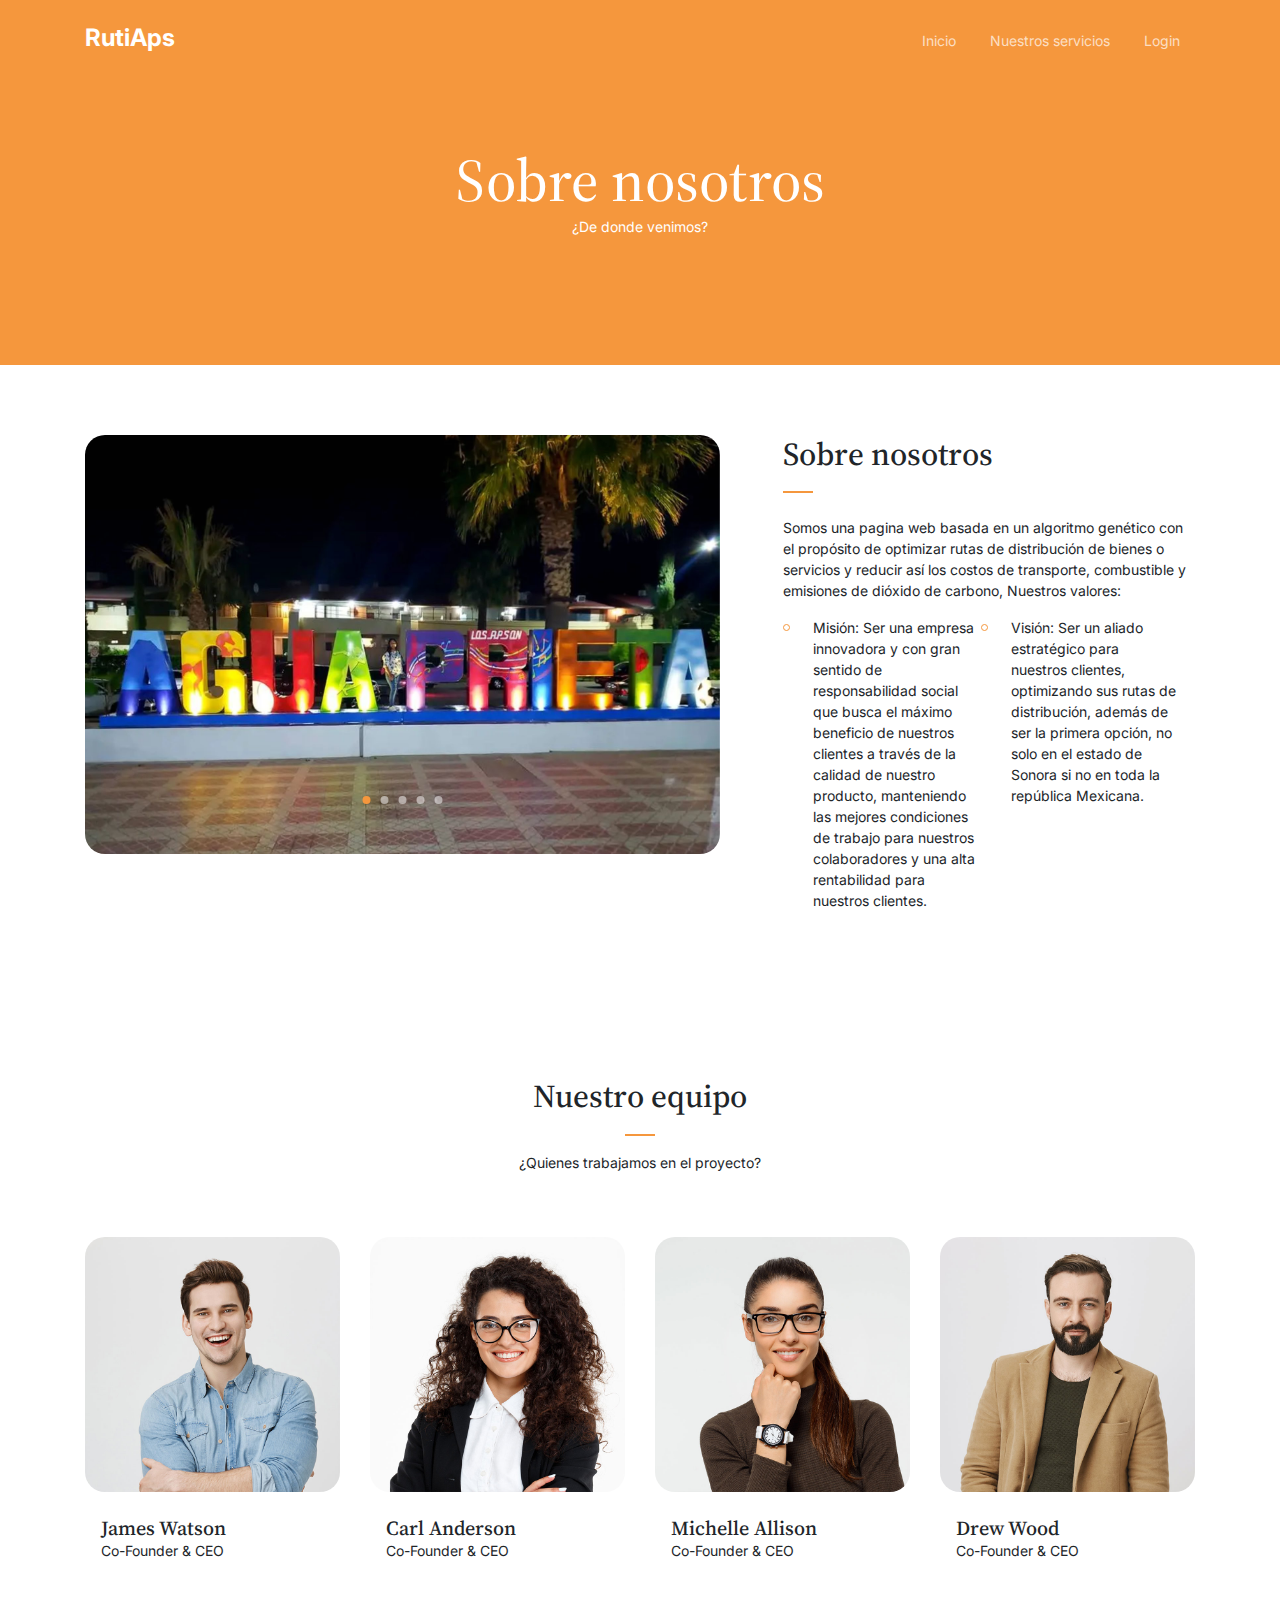
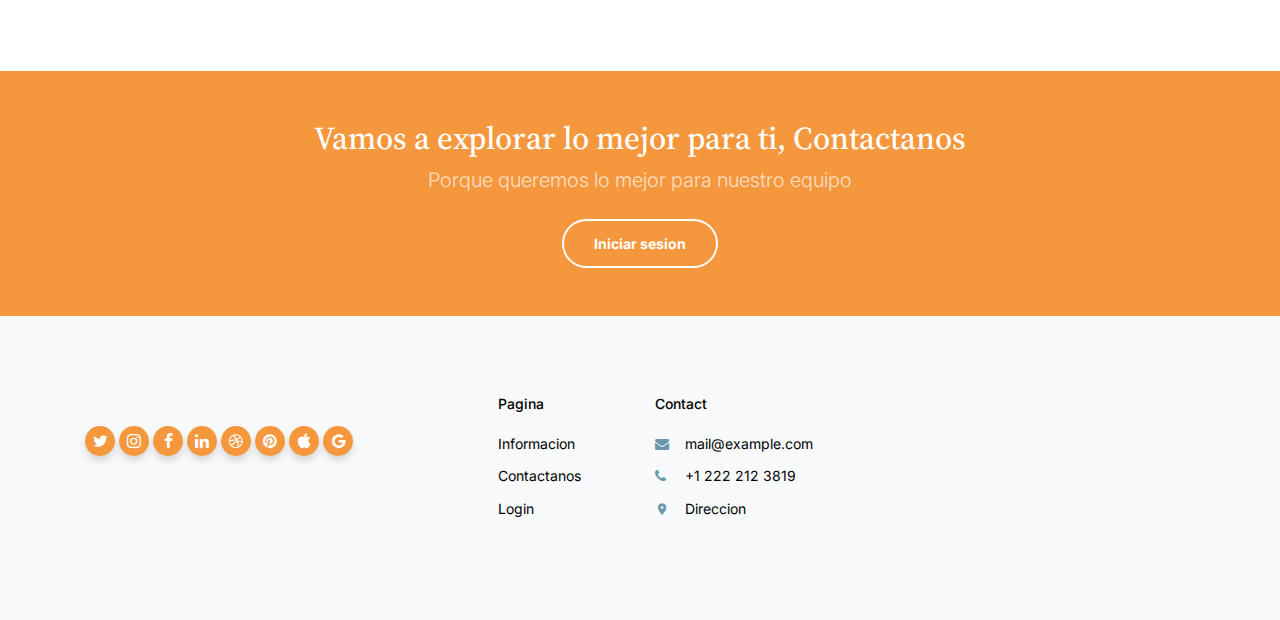
<file: about.html>
<!doctype html>
<html lang="en">
<head>
  <meta charset="utf-8">
  <meta name="viewport" content="width=device-width, initial-scale=1, shrink-to-fit=no">
  <meta name="author" content="Untree.co">
  <link rel="shortcut icon" href="favicon.png">

  <meta name="description" content="" />
  <meta name="keywords" content="bootstrap, bootstrap4" />

  <link rel="preconnect" href="https://fonts.googleapis.com">
  <link rel="preconnect" href="https://fonts.gstatic.com" crossorigin>
  <link href="https://fonts.googleapis.com/css2?family=Inter:wght@400;700&family=Source+Serif+Pro:wght@400;700&display=swap" rel="stylesheet">

  <link rel="stylesheet" href="css/bootstrap.min.css">
  <link rel="stylesheet" href="css/owl.carousel.min.css">
  <link rel="stylesheet" href="css/owl.theme.default.min.css">
  <link rel="stylesheet" href="css/jquery.fancybox.min.css">
  <link rel="stylesheet" href="fonts/icomoon/style.css">
  <link rel="stylesheet" href="fonts/flaticon/font/flaticon.css">
  <link rel="stylesheet" href="css/daterangepicker.css">
  <link rel="stylesheet" href="css/aos.css">
  <link rel="stylesheet" href="css/style.css">

  <title>RutiAps</title>
</head>

<body>


  <div class="site-mobile-menu site-navbar-target">
    <div class="site-mobile-menu-header">
      <div class="site-mobile-menu-close">
        <span class="icofont-close js-menu-toggle"></span>
      </div>
    </div>
    <div class="site-mobile-menu-body"></div>
  </div>

  <nav class="site-nav">
    <div class="container">
      <div class="site-navigation">
        <a href="index.html" class="logo m-0">RutiAps <span class="text-primary">.</span></a>

        <ul class="js-clone-nav d-none d-lg-inline-block text-left site-menu float-right">
          <li><a href="index.html">Inicio</a></li>
          <li><a href="services.html">Nuestros servicios</a></li>
          <li><a href="contact.html">Login</a></li>
        </ul>

        <a href="#" class="burger ml-auto float-right site-menu-toggle js-menu-toggle d-inline-block d-lg-none light" data-toggle="collapse" data-target="#main-navbar">
          <span></span>
        </a>

      </div>
    </div>
  </nav>


  <div class="hero hero-inner">
    <div class="container">
      <div class="row align-items-center">
        <div class="col-lg-6 mx-auto text-center">
          <div class="intro-wrap">
            <h1 class="mb-0">Sobre nosotros</h1>
            <p class="text-white">¿De donde venimos?</p>
          </div>
        </div>
      </div>
    </div>
  </div>

  
  
  <div class="untree_co-section">
    <div class="container">
      <div class="row">
        <div class="col-lg-7">
          <div class="owl-single dots-absolute owl-carousel">
            <img src="images/slider-1.jpg" alt="Free HTML Template by Untree.co" class="img-fluid rounded-20">
            <img src="images/slider-2.jpg" alt="Free HTML Template by Untree.co" class="img-fluid rounded-20">
            <img src="images/slider-3.jpg" alt="Free HTML Template by Untree.co" class="img-fluid rounded-20">
            <img src="images/slider-4.jpg" alt="Free HTML Template by Untree.co" class="img-fluid rounded-20">
            <img src="images/slider-5.jpg" alt="Free HTML Template by Untree.co" class="img-fluid rounded-20">
          </div>
        </div>
        <div class="col-lg-5 pl-lg-5 ml-auto">
          <h2 class="section-title mb-4">Sobre nosotros</h2>
          <p> Somos una pagina web basada en un algoritmo genético con el propósito de optimizar rutas de distribución de bienes o servicios y reducir así los costos de transporte, combustible y emisiones de dióxido de carbono, Nuestros valores:</p>
          <ul class="list-unstyled two-col clearfix">
            <li>Misión: Ser una empresa innovadora y con gran sentido de responsabilidad social que busca el máximo beneficio de nuestros clientes a través de la calidad de nuestro producto, manteniendo las mejores condiciones de trabajo para nuestros colaboradores y una alta rentabilidad para nuestros clientes.</li>
            <li>Visión: Ser un aliado estratégico para nuestros clientes, optimizando sus rutas de distribución, además de ser la primera opción, no solo en el estado de Sonora si no en toda la república Mexicana.</li>
          </ul>
        </div>
      </div>
    </div>
  </div>

  <div class="untree_co-section">
    <div class="container">
      <div class="row justify-content-center mb-5">
        <div class="col-md-6 text-center">
          <h2 class="section-title mb-3 text-center">Nuestro equipo</h2>
          <p>¿Quienes trabajamos en el proyecto?</p>
        </div>
      </div>

      <div class="row">
        <div class="col-lg-3 mb-4">
          <div class="team">
            <img src="images/person_1.jpg" alt="Image" class="img-fluid mb-4 rounded-20">
            <div class="px-3">
              <h3 class="mb-0">James Watson</h3>
              <p>Co-Founder &amp; CEO</p>
            </div>
          </div>
        </div>
        <div class="col-lg-3 mb-4">
          <div class="team">
            <img src="images/person_2.jpg" alt="Image" class="img-fluid mb-4 rounded-20">
            <div class="px-3">
              <h3 class="mb-0">Carl Anderson</h3>
              <p>Co-Founder &amp; CEO</p>
            </div>
          </div>
        </div>

        <div class="col-lg-3 mb-4">
          <div class="team">
            <img src="images/person_4.jpg" alt="Image" class="img-fluid mb-4 rounded-20">
            <div class="px-3">
              <h3 class="mb-0">Michelle Allison</h3>
              <p>Co-Founder &amp; CEO</p>
            </div>
          </div>
        </div>
        <div class="col-lg-3 mb-4">
          <div class="team">
            <img src="images/person_3.jpg" alt="Image" class="img-fluid mb-4 rounded-20">
            <div class="px-3">
              <h3 class="mb-0">Drew Wood</h3>
              <p>Co-Founder &amp; CEO</p>
            </div>
          </div>
        </div>

      </div>

    </div>
  </div>

  
  <div class="py-5 cta-section">
    <div class="container">
      <div class="row text-center">
        <div class="col-md-12">
          <h2 class="mb-2 text-white">Vamos a explorar lo mejor para ti, Contactanos</h2>
          <p class="mb-4 lead text-white text-white-opacity">Porque queremos lo mejor para nuestro equipo</p>
          <p class="mb-0"><a href="booking.html" class="btn btn-outline-white text-white btn-md font-weight-bold">Iniciar sesion</a></p>
        </div>
      </div>
    </div>
  </div>
 <div class="site-footer">
    <div class="inner first">
      <div class="container">
        <div class="row">
          <div class="col-md-6 col-lg-4">
            <div class="widget">
              <h3 class="heading"></h3>
              <p></p>
            </div>
            <div class="widget">
              <ul class="list-unstyled social">
                <li><a href="#"><span class="icon-twitter"></span></a></li>
                <li><a href="#"><span class="icon-instagram"></span></a></li>
                <li><a href="#"><span class="icon-facebook"></span></a></li>
                <li><a href="#"><span class="icon-linkedin"></span></a></li>
                <li><a href="#"><span class="icon-dribbble"></span></a></li>
                <li><a href="#"><span class="icon-pinterest"></span></a></li>
                <li><a href="#"><span class="icon-apple"></span></a></li>
                <li><a href="#"><span class="icon-google"></span></a></li>
              </ul>
            </div>
          </div>
          <div class="col-md-6 col-lg-2 pl-lg-5">
            <div class="widget">
              <h3 class="heading">Pagina</h3>
              <ul class="links list-unstyled">
                <li><a href="#">Informacion</a></li>
                <li><a href="#">Contactanos</a></li>
                <li><a href="#">Login</a></li>
              </ul>
            </div>
          </div>
          <div class="col-md-6 col-lg-4">
            <div class="widget">
              <h3 class="heading">Contact</h3>
              <ul class="list-unstyled quick-info links">
                <li class="email"><a href="#">mail@example.com</a></li>
                <li class="phone"><a href="#">+1 222 212 3819</a></li>
                <li class="address"><a href="#">Direccion</a></li>
              </ul>
            </div>
          </div>
        </div>
      </div>
    </div>



  <div id="overlayer"></div>
  <div class="loader">
    <div class="spinner-border" role="status">
      <span class="sr-only">Loading...</span>
    </div>
  </div>

  <script src="js/jquery-3.4.1.min.js"></script>
  <script src="js/popper.min.js"></script>
  <script src="js/bootstrap.min.js"></script>
  <script src="js/owl.carousel.min.js"></script>
  <script src="js/jquery.animateNumber.min.js"></script>
  <script src="js/jquery.waypoints.min.js"></script>
  <script src="js/jquery.fancybox.min.js"></script>
  <script src="js/aos.js"></script>
  <script src="js/moment.min.js"></script>
  <script src="js/daterangepicker.js"></script>

  <script src="js/typed.js"></script>
  
  <script src="js/custom.js"></script>

</body>

</html>
</file>
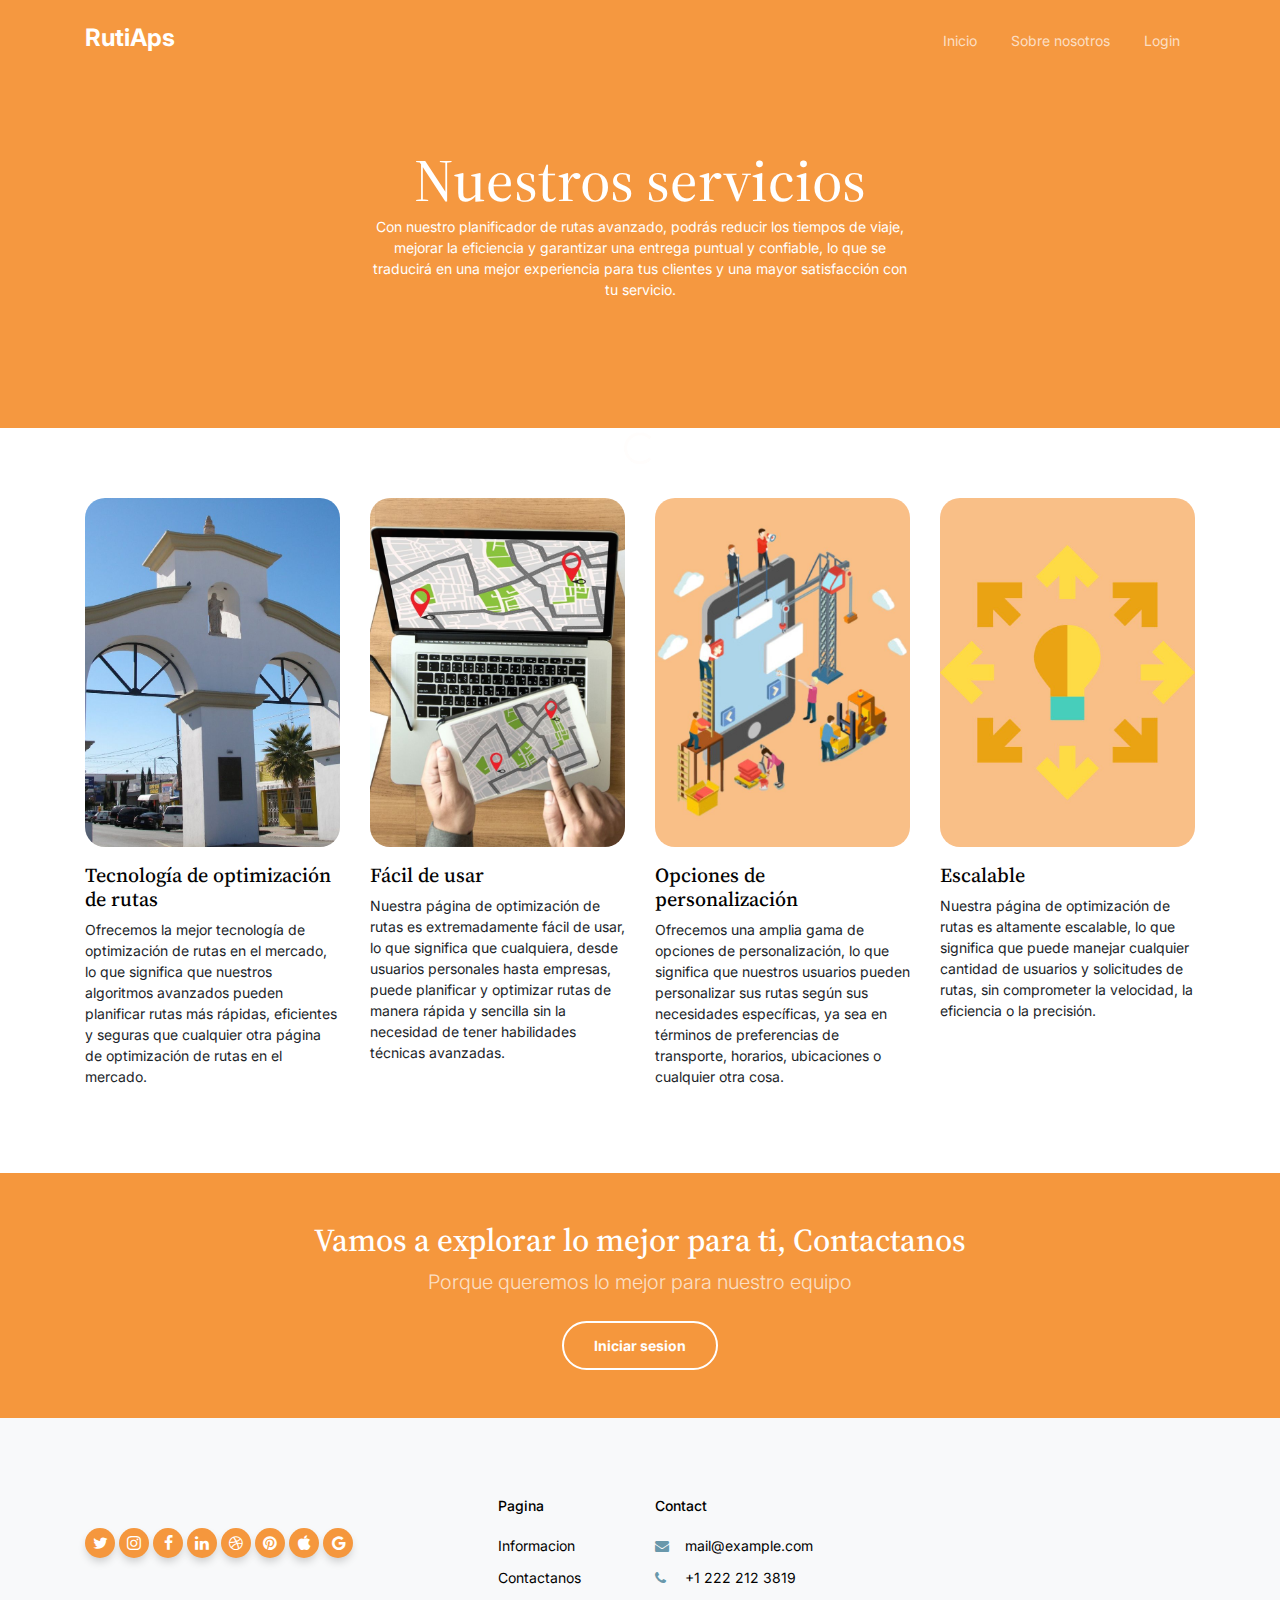
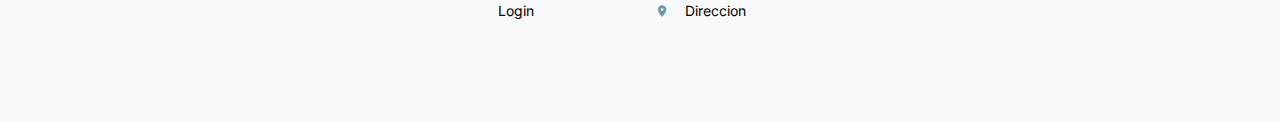
<file: services.html>
<!doctype html>
<html lang="en">
<head>
  <meta charset="utf-8">
  <meta name="viewport" content="width=device-width, initial-scale=1, shrink-to-fit=no">
  <meta name="author" content="Untree.co">
  <link rel="shortcut icon" href="favicon.png">

  <meta name="description" content="" />
  <meta name="keywords" content="bootstrap, bootstrap4" />

  <link rel="preconnect" href="https://fonts.googleapis.com">
  <link rel="preconnect" href="https://fonts.gstatic.com" crossorigin>
  <link href="https://fonts.googleapis.com/css2?family=Inter:wght@400;700&family=Source+Serif+Pro:wght@400;700&display=swap" rel="stylesheet">

  <link rel="stylesheet" href="css/bootstrap.min.css">
  <link rel="stylesheet" href="css/owl.carousel.min.css">
  <link rel="stylesheet" href="css/owl.theme.default.min.css">
  <link rel="stylesheet" href="css/jquery.fancybox.min.css">
  <link rel="stylesheet" href="fonts/icomoon/style.css">
  <link rel="stylesheet" href="fonts/flaticon/font/flaticon.css">
  <link rel="stylesheet" href="css/daterangepicker.css">
  <link rel="stylesheet" href="css/aos.css">
  <link rel="stylesheet" href="css/style.css">

  <title>RutiAps</title>
</head>

<body>


  <div class="site-mobile-menu site-navbar-target">
    <div class="site-mobile-menu-header">
      <div class="site-mobile-menu-close">
        <span class="icofont-close js-menu-toggle"></span>
      </div>
    </div>
    <div class="site-mobile-menu-body"></div>
  </div>

  <nav class="site-nav">
    <div class="container">
      <div class="site-navigation">
        <a href="index.html" class="logo m-0">RutiAps <span class="text-primary">.</span></a>

        <ul class="js-clone-nav d-none d-lg-inline-block text-left site-menu float-right">
          <li><a href="index.html">Inicio</a></li>
          <li><a href="about.html">Sobre nosotros</a></li>
          <li><a href="contact.html">Login</a></li>
        </ul>

        <a href="#" class="burger ml-auto float-right site-menu-toggle js-menu-toggle d-inline-block d-lg-none light" data-toggle="collapse" data-target="#main-navbar">
          <span></span>
        </a>

      </div>
    </div>
  </nav>


  <div class="hero hero-inner">
    <div class="container">
      <div class="row align-items-center">
        <div class="col-lg-6 mx-auto text-center">
          <div class="intro-wrap">
            <h1 class="mb-0">Nuestros servicios</h1>
            <p class="text-white">Con nuestro planificador de rutas avanzado, podrás reducir los tiempos de viaje, mejorar la eficiencia y garantizar una entrega puntual y confiable, lo que se traducirá en una mejor experiencia para tus clientes y una mayor satisfacción con tu servicio.</p>
          </div>
        </div>
      </div>
    </div>
  </div>

  
  
  <div class="untree_co-section">
    <div class="container">
      <div class="row">
        <div class="col-6 col-md-6 col-lg-3">
          <div class="media-1">
            <a href="#" class="d-block mb-3"><img src="images/hero-slider-1.jpg" alt="Image" class="img-fluid"></a>
            <div class="d-flex">
              <div>
                <h3><a href="#">Tecnología de optimización de rutas</a></h3>
                <p>Ofrecemos la mejor tecnología de optimización de rutas en el mercado, lo que significa que nuestros algoritmos avanzados pueden planificar rutas más rápidas, eficientes y seguras que cualquier otra página de optimización de rutas en el mercado.</p>
              </div>
            </div>
          </div>
        </div>
        <div class="col-6 col-md-6 col-lg-3">
          <div class="media-1">
            <a href="#" class="d-block mb-3"><img src="images/hero-slider-2.jpg" alt="Image" class="img-fluid"></a>
            <div class="d-flex">
              <div>
                <h3><a href="#">Fácil de usar</a></h3>
                <p>Nuestra página de optimización de rutas es extremadamente fácil de usar, lo que significa que cualquiera, desde usuarios personales hasta empresas, puede planificar y optimizar rutas de manera rápida y sencilla sin la necesidad de tener habilidades técnicas avanzadas.</p>
              </div>
            </div>
          </div>
        </div>
        <div class="col-6 col-md-6 col-lg-3">
          <div class="media-1">
            <a href="#" class="d-block mb-3"><img src="images/hero-slider-3.jpg" alt="Image" class="img-fluid"></a>
            <div class="d-flex">
              <div>
                <h3><a href="#">Opciones de personalización</a></h3>
                <p>Ofrecemos una amplia gama de opciones de personalización, lo que significa que nuestros usuarios pueden personalizar sus rutas según sus necesidades específicas, ya sea en términos de preferencias de transporte, horarios, ubicaciones o cualquier otra cosa.</p>
              </div>
            </div>
          </div>
        </div>
        <div class="col-6 col-md-6 col-lg-3">
          <div class="media-1">
            <a href="#" class="d-block mb-3"><img src="images/hero-slider-4.jpg" alt="Image" class="img-fluid"></a>
            <div class="d-flex">
              <div>
                <h3><a href="#">Escalable</a></h3>
                <p>Nuestra página de optimización de rutas es altamente escalable, lo que significa que puede manejar cualquier cantidad de usuarios y solicitudes de rutas, sin comprometer la velocidad, la eficiencia o la precisión.</p>
              </div>
            </div>
          </div>
        </div>
      </div>
    </div>
  </div>
  
 <div class="py-5 cta-section">
    <div class="container">
      <div class="row text-center">
        <div class="col-md-12">
          <h2 class="mb-2 text-white">Vamos a explorar lo mejor para ti, Contactanos</h2>
          <p class="mb-4 lead text-white text-white-opacity">Porque queremos lo mejor para nuestro equipo</p>
          <p class="mb-0"><a href="booking.html" class="btn btn-outline-white text-white btn-md font-weight-bold">Iniciar sesion</a></p>
        </div>
      </div>
    </div>
  </div>

  <div class="site-footer">
    <div class="inner first">
      <div class="container">
        <div class="row">
          <div class="col-md-6 col-lg-4">
            <div class="widget">
              <h3 class="heading"></h3>
              <p></p>
            </div>
            <div class="widget">
              <ul class="list-unstyled social">
                <li><a href="#"><span class="icon-twitter"></span></a></li>
                <li><a href="#"><span class="icon-instagram"></span></a></li>
                <li><a href="#"><span class="icon-facebook"></span></a></li>
                <li><a href="#"><span class="icon-linkedin"></span></a></li>
                <li><a href="#"><span class="icon-dribbble"></span></a></li>
                <li><a href="#"><span class="icon-pinterest"></span></a></li>
                <li><a href="#"><span class="icon-apple"></span></a></li>
                <li><a href="#"><span class="icon-google"></span></a></li>
              </ul>
            </div>
          </div>
          <div class="col-md-6 col-lg-2 pl-lg-5">
            <div class="widget">
              <h3 class="heading">Pagina</h3>
              <ul class="links list-unstyled">
                <li><a href="#">Informacion</a></li>
                <li><a href="#">Contactanos</a></li>
                <li><a href="#">Login</a></li>
              </ul>
            </div>
          </div>
          <div class="col-md-6 col-lg-4">
            <div class="widget">
              <h3 class="heading">Contact</h3>
              <ul class="list-unstyled quick-info links">
                <li class="email"><a href="#">mail@example.com</a></li>
                <li class="phone"><a href="#">+1 222 212 3819</a></li>
                <li class="address"><a href="#">Direccion</a></li>
              </ul>
            </div>
          </div>
        </div>
      </div>
    </div>


  <div id="overlayer"></div>
  <div class="loader">
    <div class="spinner-border" role="status">
      <span class="sr-only">Loading...</span>
    </div>
  </div>

  <script src="js/jquery-3.4.1.min.js"></script>
  <script src="js/popper.min.js"></script>
  <script src="js/bootstrap.min.js"></script>
  <script src="js/owl.carousel.min.js"></script>
  <script src="js/jquery.animateNumber.min.js"></script>
  <script src="js/jquery.waypoints.min.js"></script>
  <script src="js/jquery.fancybox.min.js"></script>
  <script src="js/aos.js"></script>
  <script src="js/moment.min.js"></script>
  <script src="js/daterangepicker.js"></script>

  <script src="js/typed.js"></script>
  
  <script src="js/custom.js"></script>

</body>

</html>
</file>
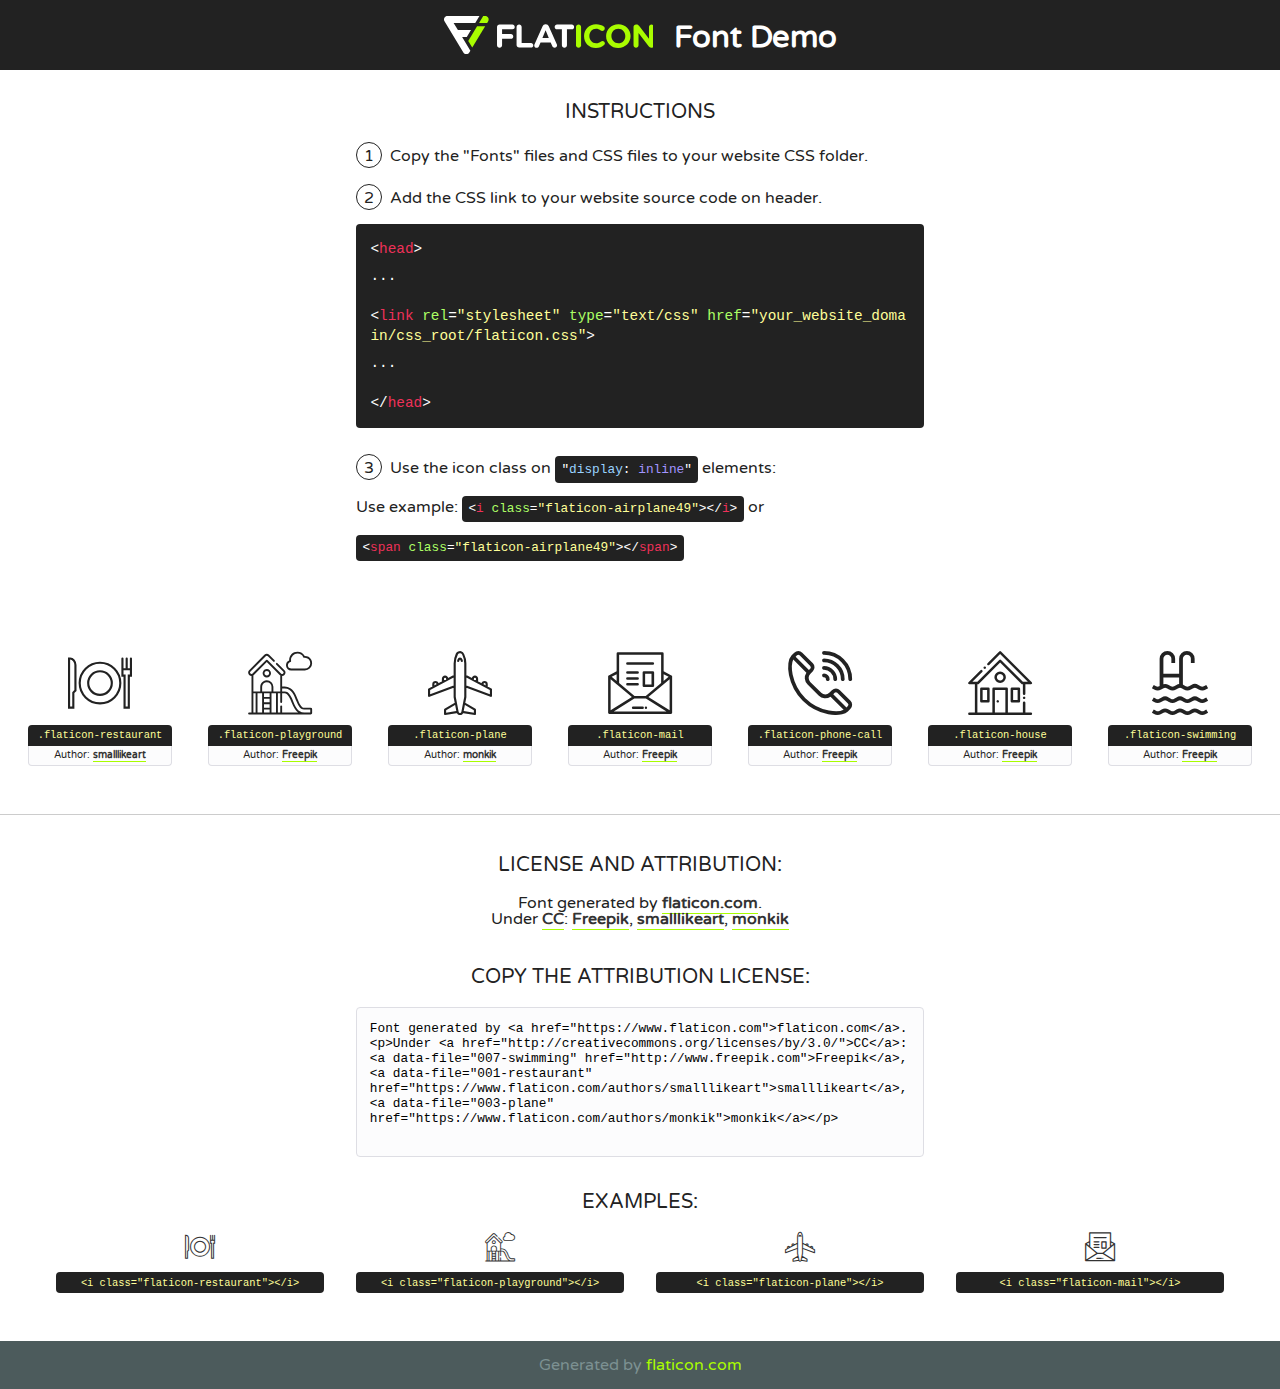
<file: fonts/flaticon/font/flaticon.html>
<!DOCTYPE html>
<!--
  Flaticon icon font: Flaticon
  Creation date: 17/08/2020 06:54
-->
<html>
<!DOCTYPE html>
<html>

<head>
    <title>Flaticon WebFont</title>
    <link href="http://fonts.googleapis.com/css?family=Varela+Round" rel="stylesheet" type="text/css" />
    <link rel="stylesheet" type="text/css" href="flaticon.css">
    <meta charset="UTF-8">
    <style>
    html, body, div, span, applet, object, iframe,
    h1, h2, h3, h4, h5, h6, p, blockquote, pre,
    a, abbr, acronym, address, big, cite, code,
    del, dfn, em, img, ins, kbd, q, s, samp,
    small, strike, strong, sub, sup, tt, var,
    b, u, i, center,
    dl, dt, dd, ol, ul, li,
    fieldset, form, label, legend,
    table, caption, tbody, tfoot, thead, tr, th, td,
    article, aside, canvas, details, embed, 
    figure, figcaption, footer, header, hgroup, 
    menu, nav, output, ruby, section, summary,
    time, mark, audio, video {
        margin: 0;
        padding: 0;
        border: 0;
        font-size: 100%;
        font: inherit;
        vertical-align: baseline;
    }
    /* HTML5 display-role reset for older browsers */
    article, aside, details, figcaption, figure, 
    footer, header, hgroup, menu, nav, section {
        display: block;
    }
    body {
        line-height: 1;
    }
    ol, ul {
        list-style: none;
    }
    blockquote, q {
        quotes: none;
    }
    blockquote:before, blockquote:after,
    q:before, q:after {
        content: '';
        content: none;
    }
    table {
        border-collapse: collapse;
        border-spacing: 0;
    }
    body {
        font-family: 'Varela Round', Helvetica, Arial, sans-serif;
        font-size: 16px;
        color: #222;
    }
    a {
        color: #333;
        border-bottom: 1px solid #a9fd00;
        font-weight: bold;
        text-decoration: none;
    }
    * {
        -moz-box-sizing: border-box;
        -webkit-box-sizing: border-box;
        box-sizing: border-box;
        margin: 0;
        padding: 0;
    }
    [class^="flaticon-"]:before, [class*=" flaticon-"]:before, [class^="flaticon-"]:after, [class*=" flaticon-"]:after {
        font-family: Flaticon;
        font-size: 30px;
        font-style: normal;
        margin-left: 20px;
        color: #333;
    }
    .wrapper {
        max-width: 600px;
        margin: auto;
        padding: 0 1em;
    }
    .title {
        font-size: 1.25em;
        text-align: center;
        margin-bottom: 1em;
        text-transform: uppercase;
    }
    header {
        text-align: center;
        background-color: #222;
        color: #fff;
        padding: 1em;
    }
    header .logo {
        width: 210px;
        height: 38px;
        display: inline-block;
        vertical-align: middle;
        margin-right: 1em;
        border: none;
    }
    header strong {
        font-size: 1.95em;
        font-weight: bold;
        vertical-align: middle;
        margin-top: 5px;
        display: inline-block;
    }
    .demo {
        margin: 2em auto;
        line-height: 1.25em;
    }
    .demo ul li {
        margin-bottom: 1em;
    }
    .demo ul li .num {
        color: #222;
        border-radius: 20px;
        display: inline-block;
        width: 26px;
        padding: 3px;
        height: 26px;
        text-align: center;
        margin-right: 0.5em;
        border: 1px solid #222;
    }
    .demo ul li code {
        background-color: #222;
        border-radius: 4px;
        padding: 0.25em 0.5em;
        display: inline-block;
        color: #fff;
        font-family: Consolas,Monaco,Lucida Console,Liberation Mono,DejaVu Sans Mono,Bitstream Vera Sans Mono,Courier New, monospace;
        font-weight: lighter;
        margin-top: 1em;
        font-size: 0.8em;
        word-break: break-all;
    }
    .demo ul li code.big {
        padding: 1em;
        font-size: 0.9em;
    }
    .demo ul li code .red {
        color: #EF3159;
    }
    .demo ul li code .green {
        color: #ACFF65;
    }
    .demo ul li code .yellow {
        color: #FFFF99;
    }
    .demo ul li code .blue {
        color: #99D3FF;
    }
    .demo ul li code .purple {
        color: #A295FF;
    }
    .demo ul li code .dots {
        margin-top: 0.5em;
        display: block;
    }
    #glyphs {
        border-bottom: 1px solid #ccc;
        padding: 2em 0;
        text-align: center;
    }
    .glyph {
        display: inline-block;
        width: 9em;
        margin: 1em;
        text-align: center;
        vertical-align: top;
        background: #FFF;
    }
    .glyph .glyph-icon {
        padding: 10px;
        display: block;
        font-family:"Flaticon";
        font-size: 64px;
        line-height: 1;
    }
    .glyph .glyph-icon:before {
        font-size: 64px;
        color: #222;
        margin-left: 0;
    }
    .class-name {
        font-size: 0.65em;
        background-color: #222;
        color: #fff;
        border-radius: 4px 4px 0 0;
        padding: 0.5em;
        color: #FFFF99;
        font-family: Consolas,Monaco,Lucida Console,Liberation Mono,DejaVu Sans Mono,Bitstream Vera Sans Mono,Courier New, monospace;
    }
    .author-name {
        font-size: 0.6em;
        background-color: #fcfcfd;
        border: 1px solid #DEDEE4;
        border-top: 0;
        border-radius: 0 0 4px 4px;
        padding: 0.5em;
    }
    .class-name:last-child {
        font-size: 10px;
        color:#888;
    }
    .class-name:last-child a {
        font-size: 10px;
        color:#555;
    }
    .class-name:last-child a:hover {
        color:#a9fd00;
    }
    .glyph > input {
        display: block;
        width: 100px;
        margin: 5px auto;
        text-align: center;
        font-size: 12px;
        cursor: text;
    }
    .glyph > input.icon-input {
        font-family:"Flaticon";
        font-size: 16px;
        margin-bottom: 10px;
    }
    .attribution .title {
        margin-top: 2em;
    }
    .attribution textarea {
        background-color: #fcfcfd;
        padding: 1em;
        border: none;
        box-shadow: none;
        border: 1px solid #DEDEE4;
        border-radius: 4px;
        resize: none;
        width: 100%;
        height: 150px;
        font-size: 0.8em;
        font-family: Consolas,Monaco,Lucida Console,Liberation Mono,DejaVu Sans Mono,Bitstream Vera Sans Mono,Courier New, monospace;
        -webkit-appearance: none;
    }
    .iconsuse {
        margin: 2em auto;
        text-align: center;
        max-width: 1200px;
    }
    .iconsuse:after {
        content: '';
        display: table;
        clear: both;
    }
    .iconsuse .image {
        float: left;
        width: 25%;
        padding: 0 1em;
    }
    .iconsuse .image p {
        margin-bottom: 1em;
    }
    .iconsuse .image span {
        display: block;
        font-size: 0.65em;
        background-color: #222;
        color: #fff;
        border-radius: 4px;
        padding: 0.5em;
        color: #FFFF99;
        margin-top: 1em;
        font-family: Consolas,Monaco,Lucida Console,Liberation Mono,DejaVu Sans Mono,Bitstream Vera Sans Mono,Courier New, monospace;
    }
    #footer {
        text-align: center;
        background-color: #4C5B5C;
        color: #7c9192;
        padding: 1em;
    }
    #footer a {
        border: none;
        color: #a9fd00;
        font-weight: normal;
    }
    @media (max-width: 960px) {
        .iconsuse .image {
            width: 50%;
        }
    }
    @media (max-width: 560px) {
        .iconsuse .image {
            width: 100%;
        }
    }
    </style>
</head>

<body class="characters-off">

    <header>
        <a href="https://www.flaticon.com" target="_blank" class="logo">
            <svg version="1.1" xmlns="http://www.w3.org/2000/svg" xmlns:xlink="http://www.w3.org/1999/xlink" xmlns:a="http://ns.adobe.com/AdobeSVGViewerExtensions/3.0/" viewBox="0 0 560.875 102.036" enable-background="new 0 0 560.875 102.036" xml:space="preserve">
                <defs>
                </defs>
                <g>
                    <g class="letters">
                        <path fill="#ffffff" d="M141.596,29.675c0-3.777,2.985-6.767,6.764-6.767h34.438c3.426,0,6.15,2.728,6.15,6.15
                        c0,3.43-2.724,6.149-6.15,6.149h-27.674v13.091h23.719c3.429,0,6.151,2.724,6.151,6.15c0,3.43-2.723,6.149-6.151,6.149h-23.719
                        v17.574c0,3.773-2.986,6.761-6.764,6.761c-3.779,0-6.764-2.989-6.764-6.761V29.675z"></path>
                        <path fill="#ffffff" d="M193.844,29.149c0-3.781,2.985-6.767,6.764-6.767c3.776,0,6.763,2.985,6.763,6.767v42.957h25.039
                        c3.426,0,6.149,2.726,6.149,6.153c0,3.425-2.723,6.15-6.149,6.15h-31.802c-3.779,0-6.764-2.986-6.764-6.768V29.149z"></path>
                        <path fill="#ffffff" d="M241.891,75.71l21.438-48.407c1.492-3.341,4.215-5.357,7.906-5.357h0.792
                        c3.686,0,6.323,2.017,7.815,5.357l21.439,48.407c0.436,0.967,0.701,1.845,0.701,2.723c0,3.602-2.809,6.501-6.414,6.501
                        c-3.161,0-5.269-1.845-6.499-4.655l-4.132-9.661h-27.059l-4.301,10.102c-1.144,2.631-3.426,4.214-6.237,4.214
                        c-3.517,0-6.24-2.81-6.24-6.325C241.1,77.64,241.451,76.677,241.891,75.71z M279.932,58.666l-8.521-20.297l-8.526,20.297H279.932
                        z"></path>
                        <path fill="#ffffff" d="M314.864,35.387H301.86c-3.429,0-6.239-2.813-6.239-6.238c0-3.429,2.811-6.24,6.239-6.24h39.533
                        c3.426,0,6.237,2.811,6.237,6.24c0,3.425-2.811,6.238-6.237,6.238h-13.001v42.785c0,3.773-2.99,6.761-6.764,6.761
                        c-3.779,0-6.764-2.989-6.764-6.761V35.387z"></path>
                        <path fill="#A9FD00" d="M352.615,29.149c0-3.781,2.985-6.767,6.767-6.767c3.774,0,6.761,2.985,6.761,6.767v49.024
                        c0,3.773-2.987,6.761-6.761,6.761c-3.781,0-6.767-2.989-6.767-6.761V29.149z"></path>
                        <path fill="#A9FD00" d="M374.132,53.836v-0.179c0-17.481,13.178-31.801,32.065-31.801c9.22,0,15.459,2.458,20.557,6.238
                        c1.402,1.054,2.637,2.985,2.637,5.357c0,3.692-2.985,6.59-6.681,6.59c-1.845,0-3.071-0.702-4.044-1.319
                        c-3.776-2.813-7.729-4.393-12.562-4.393c-10.364,0-17.831,8.611-17.831,19.154v0.173c0,10.542,7.291,19.329,17.831,19.329
                        c5.715,0,9.492-1.756,13.359-4.834c1.049-0.874,2.458-1.491,4.039-1.491c3.429,0,6.325,2.813,6.325,6.236
                        c0,2.106-1.056,3.78-2.282,4.834c-5.539,4.834-12.036,7.733-21.878,7.733C387.572,85.464,374.132,71.493,374.132,53.836z"></path>
                        <path fill="#A9FD00" d="M433.009,53.836v-0.179c0-17.481,13.79-31.801,32.766-31.801c18.981,0,32.592,14.143,32.592,31.628v0.173
                        c0,17.483-13.785,31.807-32.769,31.807C446.625,85.464,433.009,71.32,433.009,53.836z M484.224,53.836v-0.179
                        c0-10.539-7.725-19.326-18.626-19.326c-10.893,0-18.449,8.611-18.449,19.154v0.173c0,10.542,7.73,19.329,18.626,19.329
                        C476.676,72.986,484.224,64.378,484.224,53.836z"></path>
                        <path fill="#A9FD00" d="M506.233,29.321c0-3.774,2.99-6.763,6.767-6.763h1.401c3.252,0,5.183,1.583,7.029,3.953l26.093,34.265
                        V29.059c0-3.692,2.99-6.677,6.681-6.677c3.683,0,6.671,2.985,6.671,6.677v48.934c0,3.78-2.987,6.765-6.764,6.765h-0.436
                        c-3.257,0-5.188-1.581-7.034-3.953l-27.056-35.492v32.944c0,3.687-2.985,6.676-6.678,6.676c-3.683,0-6.673-2.989-6.673-6.676
                        V29.321z"></path>
                    </g>
                    <g class="insignia">
                        <path fill="#ffffff" d="M48.372,56.137h12.517l11.156-18.537H37.186L25.688,18.539h57.825L94.668,0H9.271
                        C5.925,0,2.842,1.801,1.198,4.716c-1.644,2.907-1.593,6.482,0.134,9.343l50.38,83.501c1.678,2.781,4.689,4.476,7.938,4.476
                        c3.246,0,6.257-1.695,7.935-4.476l2.898-4.804L48.372,56.137z"></path>
                        <g class="i">
                            <path fill="#A9FD00" d="M93.575,18.539h0.031v0.004l21.652,0.004l2.705-4.488c1.727-2.861,1.778-6.436,0.133-9.343
                            C116.454,1.801,113.371,0,110.026,0h-5.294L93.575,18.539z"></path>
                            <polygon fill="#A9FD00" points="88.291,27.356 64.725,66.486 75.519,84.404 109.942,27.356"></polygon>
                        </g>
                    </g>
                </g>
            </svg>
        </a>
        <strong>Font Demo</strong>
    </header>


    <section class="demo wrapper">

        <p class="title">Instructions</p>

        <ul>
            <li>
                <span class="num">1</span>Copy the "Fonts" files and CSS files to your website CSS folder.
            </li>
            <li>
                <span class="num">2</span>Add the CSS link to your website source code on header.
                <code class="big">
                    &lt;<span class="red">head</span>&gt;
                    <br/><span class="dots">...</span>
                    <br/>&lt;<span class="red">link</span> <span class="green">rel</span>=<span class="yellow">"stylesheet"</span> <span class="green">type</span>=<span class="yellow">"text/css"</span> <span class="green">href</span>=<span class="yellow">"your_website_domain/css_root/flaticon.css"</span>&gt;
                    <br/><span class="dots">...</span>
                    <br/>&lt;/<span class="red">head</span>&gt;
                </code>
            </li>

            <li>
                <p>
                    <span class="num">3</span>Use the icon class on <code>"<span class="blue">display</span>:<span class="purple"> inline</span>"</code> elements:
                    <br />
                    Use example: <code>&lt;<span class="red">i</span> <span class="green">class</span>=<span class="yellow">&quot;flaticon-airplane49&quot;</span>&gt;&lt;/<span class="red">i</span>&gt;</code> or <code>&lt;<span class="red">span</span> <span class="green">class</span>=<span class="yellow">&quot;flaticon-airplane49&quot;</span>&gt;&lt;/<span class="red">span</span>&gt;</code>
            </li>
        </ul>

    </section>




   <section id="glyphs">          
    
      
        <div class="glyph"><div class="glyph-icon flaticon-restaurant"></div>
            <div class="class-name">.flaticon-restaurant</div>
            <div class="author-name">Author: <a data-file="001-restaurant" href="https://www.flaticon.com/authors/smalllikeart">smalllikeart</a> </div> 
        </div>        
        
        <div class="glyph"><div class="glyph-icon flaticon-playground"></div>
            <div class="class-name">.flaticon-playground</div>
            <div class="author-name">Author: <a data-file="002-playground" href="http://www.freepik.com">Freepik</a> </div> 
        </div>        
        
        <div class="glyph"><div class="glyph-icon flaticon-plane"></div>
            <div class="class-name">.flaticon-plane</div>
            <div class="author-name">Author: <a data-file="003-plane" href="https://www.flaticon.com/authors/monkik">monkik</a> </div> 
        </div>        
        
        <div class="glyph"><div class="glyph-icon flaticon-mail"></div>
            <div class="class-name">.flaticon-mail</div>
            <div class="author-name">Author: <a data-file="004-mail" href="http://www.freepik.com">Freepik</a> </div> 
        </div>        
        
        <div class="glyph"><div class="glyph-icon flaticon-phone-call"></div>
            <div class="class-name">.flaticon-phone-call</div>
            <div class="author-name">Author: <a data-file="005-phone-call" href="http://www.freepik.com">Freepik</a> </div> 
        </div>        
        
        <div class="glyph"><div class="glyph-icon flaticon-house"></div>
            <div class="class-name">.flaticon-house</div>
            <div class="author-name">Author: <a data-file="006-house" href="http://www.freepik.com">Freepik</a> </div> 
        </div>        
        
        <div class="glyph"><div class="glyph-icon flaticon-swimming"></div>
            <div class="class-name">.flaticon-swimming</div>
            <div class="author-name">Author: <a data-file="007-swimming" href="http://www.freepik.com">Freepik</a> </div> 
        </div>        
        

    </section>



    <section class="attribution wrapper"   style="text-align:center;">

      <div class="title">License and attribution:</div><div class="attrDiv">Font generated by <a href="https://www.flaticon.com">flaticon.com</a>. <div><p>Under <a href="http://creativecommons.org/licenses/by/3.0/">CC</a>: <a data-file="007-swimming" href="http://www.freepik.com">Freepik</a>, <a data-file="001-restaurant" href="https://www.flaticon.com/authors/smalllikeart">smalllikeart</a>, <a data-file="003-plane" href="https://www.flaticon.com/authors/monkik">monkik</a></p>  </div>
      </div>
      <div class="title">Copy the Attribution License:</div>

    <textarea onclick="this.focus();this.select();">Font generated by &lt;a href=&quot;https://www.flaticon.com&quot;&gt;flaticon.com&lt;/a&gt;. <p>Under <a href="http://creativecommons.org/licenses/by/3.0/">CC</a>: <a data-file="007-swimming" href="http://www.freepik.com">Freepik</a>, <a data-file="001-restaurant" href="https://www.flaticon.com/authors/smalllikeart">smalllikeart</a>, <a data-file="003-plane" href="https://www.flaticon.com/authors/monkik">monkik</a></p>  
     </textarea>

    </section>

    <section class="iconsuse">

          <div class="title">Examples:</div>            
             
            <div class="image">
                <p>
                    <i class="glyph-icon flaticon-restaurant"></i> 
                    <span>&lt;i class=&quot;flaticon-restaurant&quot;&gt;&lt;/i&gt;</span>
                </p>
            </div>
            
            <div class="image">
                <p>
                    <i class="glyph-icon flaticon-playground"></i> 
                    <span>&lt;i class=&quot;flaticon-playground&quot;&gt;&lt;/i&gt;</span>
                </p>
            </div>
            
            <div class="image">
                <p>
                    <i class="glyph-icon flaticon-plane"></i> 
                    <span>&lt;i class=&quot;flaticon-plane&quot;&gt;&lt;/i&gt;</span>
                </p>
            </div>
            
            <div class="image">
                <p>
                    <i class="glyph-icon flaticon-mail"></i> 
                    <span>&lt;i class=&quot;flaticon-mail&quot;&gt;&lt;/i&gt;</span>
                </p>
            </div>
                       
        </div>
                            
    </section>

<div id="footer">
    <div>Generated by <a href="https://www.flaticon.com">flaticon.com</a>
    </div>
</div>



</body>
</html>
</file>
<file: fonts/icomoon/style.css>
@font-face {
  font-family: 'icomoon';
  src:  url('fonts/icomoon.eot?10si43');
  src:  url('fonts/icomoon.eot?10si43#iefix') format('embedded-opentype'),
    url('fonts/icomoon.ttf?10si43') format('truetype'),
    url('fonts/icomoon.woff?10si43') format('woff'),
    url('fonts/icomoon.svg?10si43#icomoon') format('svg');
  font-weight: normal;
  font-style: normal;
}

[class^="icon-"], [class*=" icon-"] {
  /* use !important to prevent issues with browser extensions that change fonts */
  font-family: 'icomoon' !important;
  speak: none;
  font-style: normal;
  font-weight: normal;
  font-variant: normal;
  text-transform: none;
  line-height: 1;

  /* Better Font Rendering =========== */
  -webkit-font-smoothing: antialiased;
  -moz-osx-font-smoothing: grayscale;
}

.icon-asterisk:before {
  content: "\f069";
}
.icon-plus:before {
  content: "\f067";
}
.icon-question:before {
  content: "\f128";
}
.icon-minus:before {
  content: "\f068";
}
.icon-glass:before {
  content: "\f000";
}
.icon-music:before {
  content: "\f001";
}
.icon-search:before {
  content: "\f002";
}
.icon-envelope-o:before {
  content: "\f003";
}
.icon-heart:before {
  content: "\f004";
}
.icon-star:before {
  content: "\f005";
}
.icon-star-o:before {
  content: "\f006";
}
.icon-user:before {
  content: "\f007";
}
.icon-film:before {
  content: "\f008";
}
.icon-th-large:before {
  content: "\f009";
}
.icon-th:before {
  content: "\f00a";
}
.icon-th-list:before {
  content: "\f00b";
}
.icon-check:before {
  content: "\f00c";
}
.icon-close:before {
  content: "\f00d";
}
.icon-remove:before {
  content: "\f00d";
}
.icon-times:before {
  content: "\f00d";
}
.icon-search-plus:before {
  content: "\f00e";
}
.icon-search-minus:before {
  content: "\f010";
}
.icon-power-off:before {
  content: "\f011";
}
.icon-signal:before {
  content: "\f012";
}
.icon-cog:before {
  content: "\f013";
}
.icon-gear:before {
  content: "\f013";
}
.icon-trash-o:before {
  content: "\f014";
}
.icon-home:before {
  content: "\f015";
}
.icon-file-o:before {
  content: "\f016";
}
.icon-clock-o:before {
  content: "\f017";
}
.icon-road:before {
  content: "\f018";
}
.icon-download:before {
  content: "\f019";
}
.icon-arrow-circle-o-down:before {
  content: "\f01a";
}
.icon-arrow-circle-o-up:before {
  content: "\f01b";
}
.icon-inbox:before {
  content: "\f01c";
}
.icon-play-circle-o:before {
  content: "\f01d";
}
.icon-repeat:before {
  content: "\f01e";
}
.icon-rotate-right:before {
  content: "\f01e";
}
.icon-refresh:before {
  content: "\f021";
}
.icon-list-alt:before {
  content: "\f022";
}
.icon-lock:before {
  content: "\f023";
}
.icon-flag:before {
  content: "\f024";
}
.icon-headphones:before {
  content: "\f025";
}
.icon-volume-off:before {
  content: "\f026";
}
.icon-volume-down:before {
  content: "\f027";
}
.icon-volume-up:before {
  content: "\f028";
}
.icon-qrcode:before {
  content: "\f029";
}
.icon-barcode:before {
  content: "\f02a";
}
.icon-tag:before {
  content: "\f02b";
}
.icon-tags:before {
  content: "\f02c";
}
.icon-book:before {
  content: "\f02d";
}
.icon-bookmark:before {
  content: "\f02e";
}
.icon-print:before {
  content: "\f02f";
}
.icon-camera:before {
  content: "\f030";
}
.icon-font:before {
  content: "\f031";
}
.icon-bold:before {
  content: "\f032";
}
.icon-italic:before {
  content: "\f033";
}
.icon-text-height:before {
  content: "\f034";
}
.icon-text-width:before {
  content: "\f035";
}
.icon-align-left:before {
  content: "\f036";
}
.icon-align-center:before {
  content: "\f037";
}
.icon-align-right:before {
  content: "\f038";
}
.icon-align-justify:before {
  content: "\f039";
}
.icon-list:before {
  content: "\f03a";
}
.icon-dedent:before {
  content: "\f03b";
}
.icon-outdent:before {
  content: "\f03b";
}
.icon-indent:before {
  content: "\f03c";
}
.icon-video-camera:before {
  content: "\f03d";
}
.icon-image:before {
  content: "\f03e";
}
.icon-photo:before {
  content: "\f03e";
}
.icon-picture-o:before {
  content: "\f03e";
}
.icon-pencil:before {
  content: "\f040";
}
.icon-map-marker:before {
  content: "\f041";
}
.icon-adjust:before {
  content: "\f042";
}
.icon-tint:before {
  content: "\f043";
}
.icon-edit:before {
  content: "\f044";
}
.icon-pencil-square-o:before {
  content: "\f044";
}
.icon-share-square-o:before {
  content: "\f045";
}
.icon-check-square-o:before {
  content: "\f046";
}
.icon-arrows:before {
  content: "\f047";
}
.icon-step-backward:before {
  content: "\f048";
}
.icon-fast-backward:before {
  content: "\f049";
}
.icon-backward:before {
  content: "\f04a";
}
.icon-play:before {
  content: "\f04b";
}
.icon-pause:before {
  content: "\f04c";
}
.icon-stop:before {
  content: "\f04d";
}
.icon-forward:before {
  content: "\f04e";
}
.icon-fast-forward:before {
  content: "\f050";
}
.icon-step-forward:before {
  content: "\f051";
}
.icon-eject:before {
  content: "\f052";
}
.icon-chevron-left:before {
  content: "\f053";
}
.icon-chevron-right:before {
  content: "\f054";
}
.icon-plus-circle:before {
  content: "\f055";
}
.icon-minus-circle:before {
  content: "\f056";
}
.icon-times-circle:before {
  content: "\f057";
}
.icon-check-circle:before {
  content: "\f058";
}
.icon-question-circle:before {
  content: "\f059";
}
.icon-info-circle:before {
  content: "\f05a";
}
.icon-crosshairs:before {
  content: "\f05b";
}
.icon-times-circle-o:before {
  content: "\f05c";
}
.icon-check-circle-o:before {
  content: "\f05d";
}
.icon-ban:before {
  content: "\f05e";
}
.icon-arrow-left:before {
  content: "\f060";
}
.icon-arrow-right:before {
  content: "\f061";
}
.icon-arrow-up:before {
  content: "\f062";
}
.icon-arrow-down:before {
  content: "\f063";
}
.icon-mail-forward:before {
  content: "\f064";
}
.icon-share:before {
  content: "\f064";
}
.icon-expand:before {
  content: "\f065";
}
.icon-compress:before {
  content: "\f066";
}
.icon-exclamation-circle:before {
  content: "\f06a";
}
.icon-gift:before {
  content: "\f06b";
}
.icon-leaf:before {
  content: "\f06c";
}
.icon-fire:before {
  content: "\f06d";
}
.icon-eye:before {
  content: "\f06e";
}
.icon-eye-slash:before {
  content: "\f070";
}
.icon-exclamation-triangle:before {
  content: "\f071";
}
.icon-warning:before {
  content: "\f071";
}
.icon-plane:before {
  content: "\f072";
}
.icon-calendar:before {
  content: "\f073";
}
.icon-random:before {
  content: "\f074";
}
.icon-comment:before {
  content: "\f075";
}
.icon-magnet:before {
  content: "\f076";
}
.icon-chevron-up:before {
  content: "\f077";
}
.icon-chevron-down:before {
  content: "\f078";
}
.icon-retweet:before {
  content: "\f079";
}
.icon-shopping-cart:before {
  content: "\f07a";
}
.icon-folder:before {
  content: "\f07b";
}
.icon-folder-open:before {
  content: "\f07c";
}
.icon-arrows-v:before {
  content: "\f07d";
}
.icon-arrows-h:before {
  content: "\f07e";
}
.icon-bar-chart:before {
  content: "\f080";
}
.icon-bar-chart-o:before {
  content: "\f080";
}
.icon-twitter-square:before {
  content: "\f081";
}
.icon-facebook-square:before {
  content: "\f082";
}
.icon-camera-retro:before {
  content: "\f083";
}
.icon-key:before {
  content: "\f084";
}
.icon-cogs:before {
  content: "\f085";
}
.icon-gears:before {
  content: "\f085";
}
.icon-comments:before {
  content: "\f086";
}
.icon-thumbs-o-up:before {
  content: "\f087";
}
.icon-thumbs-o-down:before {
  content: "\f088";
}
.icon-star-half:before {
  content: "\f089";
}
.icon-heart-o:before {
  content: "\f08a";
}
.icon-sign-out:before {
  content: "\f08b";
}
.icon-linkedin-square:before {
  content: "\f08c";
}
.icon-thumb-tack:before {
  content: "\f08d";
}
.icon-external-link:before {
  content: "\f08e";
}
.icon-sign-in:before {
  content: "\f090";
}
.icon-trophy:before {
  content: "\f091";
}
.icon-github-square:before {
  content: "\f092";
}
.icon-upload:before {
  content: "\f093";
}
.icon-lemon-o:before {
  content: "\f094";
}
.icon-phone:before {
  content: "\f095";
}
.icon-square-o:before {
  content: "\f096";
}
.icon-bookmark-o:before {
  content: "\f097";
}
.icon-phone-square:before {
  content: "\f098";
}
.icon-twitter:before {
  content: "\f099";
}
.icon-facebook:before {
  content: "\f09a";
}
.icon-facebook-f:before {
  content: "\f09a";
}
.icon-github:before {
  content: "\f09b";
}
.icon-unlock:before {
  content: "\f09c";
}
.icon-credit-card:before {
  content: "\f09d";
}
.icon-feed:before {
  content: "\f09e";
}
.icon-rss:before {
  content: "\f09e";
}
.icon-hdd-o:before {
  content: "\f0a0";
}
.icon-bullhorn:before {
  content: "\f0a1";
}
.icon-bell-o:before {
  content: "\f0a2";
}
.icon-certificate:before {
  content: "\f0a3";
}
.icon-hand-o-right:before {
  content: "\f0a4";
}
.icon-hand-o-left:before {
  content: "\f0a5";
}
.icon-hand-o-up:before {
  content: "\f0a6";
}
.icon-hand-o-down:before {
  content: "\f0a7";
}
.icon-arrow-circle-left:before {
  content: "\f0a8";
}
.icon-arrow-circle-right:before {
  content: "\f0a9";
}
.icon-arrow-circle-up:before {
  content: "\f0aa";
}
.icon-arrow-circle-down:before {
  content: "\f0ab";
}
.icon-globe:before {
  content: "\f0ac";
}
.icon-wrench:before {
  content: "\f0ad";
}
.icon-tasks:before {
  content: "\f0ae";
}
.icon-filter:before {
  content: "\f0b0";
}
.icon-briefcase:before {
  content: "\f0b1";
}
.icon-arrows-alt:before {
  content: "\f0b2";
}
.icon-group:before {
  content: "\f0c0";
}
.icon-users:before {
  content: "\f0c0";
}
.icon-chain:before {
  content: "\f0c1";
}
.icon-link:before {
  content: "\f0c1";
}
.icon-cloud:before {
  content: "\f0c2";
}
.icon-flask:before {
  content: "\f0c3";
}
.icon-cut:before {
  content: "\f0c4";
}
.icon-scissors:before {
  content: "\f0c4";
}
.icon-copy:before {
  content: "\f0c5";
}
.icon-files-o:before {
  content: "\f0c5";
}
.icon-paperclip:before {
  content: "\f0c6";
}
.icon-floppy-o:before {
  content: "\f0c7";
}
.icon-save:before {
  content: "\f0c7";
}
.icon-square:before {
  content: "\f0c8";
}
.icon-bars:before {
  content: "\f0c9";
}
.icon-navicon:before {
  content: "\f0c9";
}
.icon-reorder:before {
  content: "\f0c9";
}
.icon-list-ul:before {
  content: "\f0ca";
}
.icon-list-ol:before {
  content: "\f0cb";
}
.icon-strikethrough:before {
  content: "\f0cc";
}
.icon-underline:before {
  content: "\f0cd";
}
.icon-table:before {
  content: "\f0ce";
}
.icon-magic:before {
  content: "\f0d0";
}
.icon-truck:before {
  content: "\f0d1";
}
.icon-pinterest:before {
  content: "\f0d2";
}
.icon-pinterest-square:before {
  content: "\f0d3";
}
.icon-google-plus-square:before {
  content: "\f0d4";
}
.icon-google-plus:before {
  content: "\f0d5";
}
.icon-money:before {
  content: "\f0d6";
}
.icon-caret-down:before {
  content: "\f0d7";
}
.icon-caret-up:before {
  content: "\f0d8";
}
.icon-caret-left:before {
  content: "\f0d9";
}
.icon-caret-right:before {
  content: "\f0da";
}
.icon-columns:before {
  content: "\f0db";
}
.icon-sort:before {
  content: "\f0dc";
}
.icon-unsorted:before {
  content: "\f0dc";
}
.icon-sort-desc:before {
  content: "\f0dd";
}
.icon-sort-down:before {
  content: "\f0dd";
}
.icon-sort-asc:before {
  content: "\f0de";
}
.icon-sort-up:before {
  content: "\f0de";
}
.icon-envelope:before {
  content: "\f0e0";
}
.icon-linkedin:before {
  content: "\f0e1";
}
.icon-rotate-left:before {
  content: "\f0e2";
}
.icon-undo:before {
  content: "\f0e2";
}
.icon-gavel:before {
  content: "\f0e3";
}
.icon-legal:before {
  content: "\f0e3";
}
.icon-dashboard:before {
  content: "\f0e4";
}
.icon-tachometer:before {
  content: "\f0e4";
}
.icon-comment-o:before {
  content: "\f0e5";
}
.icon-comments-o:before {
  content: "\f0e6";
}
.icon-bolt:before {
  content: "\f0e7";
}
.icon-flash:before {
  content: "\f0e7";
}
.icon-sitemap:before {
  content: "\f0e8";
}
.icon-umbrella:before {
  content: "\f0e9";
}
.icon-clipboard:before {
  content: "\f0ea";
}
.icon-paste:before {
  content: "\f0ea";
}
.icon-lightbulb-o:before {
  content: "\f0eb";
}
.icon-exchange:before {
  content: "\f0ec";
}
.icon-cloud-download:before {
  content: "\f0ed";
}
.icon-cloud-upload:before {
  content: "\f0ee";
}
.icon-user-md:before {
  content: "\f0f0";
}
.icon-stethoscope:before {
  content: "\f0f1";
}
.icon-suitcase:before {
  content: "\f0f2";
}
.icon-bell:before {
  content: "\f0f3";
}
.icon-coffee:before {
  content: "\f0f4";
}
.icon-cutlery:before {
  content: "\f0f5";
}
.icon-file-text-o:before {
  content: "\f0f6";
}
.icon-building-o:before {
  content: "\f0f7";
}
.icon-hospital-o:before {
  content: "\f0f8";
}
.icon-ambulance:before {
  content: "\f0f9";
}
.icon-medkit:before {
  content: "\f0fa";
}
.icon-fighter-jet:before {
  content: "\f0fb";
}
.icon-beer:before {
  content: "\f0fc";
}
.icon-h-square:before {
  content: "\f0fd";
}
.icon-plus-square:before {
  content: "\f0fe";
}
.icon-angle-double-left:before {
  content: "\f100";
}
.icon-angle-double-right:before {
  content: "\f101";
}
.icon-angle-double-up:before {
  content: "\f102";
}
.icon-angle-double-down:before {
  content: "\f103";
}
.icon-angle-left:before {
  content: "\f104";
}
.icon-angle-right:before {
  content: "\f105";
}
.icon-angle-up:before {
  content: "\f106";
}
.icon-angle-down:before {
  content: "\f107";
}
.icon-desktop:before {
  content: "\f108";
}
.icon-laptop:before {
  content: "\f109";
}
.icon-tablet:before {
  content: "\f10a";
}
.icon-mobile:before {
  content: "\f10b";
}
.icon-mobile-phone:before {
  content: "\f10b";
}
.icon-circle-o:before {
  content: "\f10c";
}
.icon-quote-left:before {
  content: "\f10d";
}
.icon-quote-right:before {
  content: "\f10e";
}
.icon-spinner:before {
  content: "\f110";
}
.icon-circle:before {
  content: "\f111";
}
.icon-mail-reply:before {
  content: "\f112";
}
.icon-reply:before {
  content: "\f112";
}
.icon-github-alt:before {
  content: "\f113";
}
.icon-folder-o:before {
  content: "\f114";
}
.icon-folder-open-o:before {
  content: "\f115";
}
.icon-smile-o:before {
  content: "\f118";
}
.icon-frown-o:before {
  content: "\f119";
}
.icon-meh-o:before {
  content: "\f11a";
}
.icon-gamepad:before {
  content: "\f11b";
}
.icon-keyboard-o:before {
  content: "\f11c";
}
.icon-flag-o:before {
  content: "\f11d";
}
.icon-flag-checkered:before {
  content: "\f11e";
}
.icon-terminal:before {
  content: "\f120";
}
.icon-code:before {
  content: "\f121";
}
.icon-mail-reply-all:before {
  content: "\f122";
}
.icon-reply-all:before {
  content: "\f122";
}
.icon-star-half-empty:before {
  content: "\f123";
}
.icon-star-half-full:before {
  content: "\f123";
}
.icon-star-half-o:before {
  content: "\f123";
}
.icon-location-arrow:before {
  content: "\f124";
}
.icon-crop:before {
  content: "\f125";
}
.icon-code-fork:before {
  content: "\f126";
}
.icon-chain-broken:before {
  content: "\f127";
}
.icon-unlink:before {
  content: "\f127";
}
.icon-info:before {
  content: "\f129";
}
.icon-exclamation:before {
  content: "\f12a";
}
.icon-superscript:before {
  content: "\f12b";
}
.icon-subscript:before {
  content: "\f12c";
}
.icon-eraser:before {
  content: "\f12d";
}
.icon-puzzle-piece:before {
  content: "\f12e";
}
.icon-microphone:before {
  content: "\f130";
}
.icon-microphone-slash:before {
  content: "\f131";
}
.icon-shield:before {
  content: "\f132";
}
.icon-calendar-o:before {
  content: "\f133";
}
.icon-fire-extinguisher:before {
  content: "\f134";
}
.icon-rocket:before {
  content: "\f135";
}
.icon-maxcdn:before {
  content: "\f136";
}
.icon-chevron-circle-left:before {
  content: "\f137";
}
.icon-chevron-circle-right:before {
  content: "\f138";
}
.icon-chevron-circle-up:before {
  content: "\f139";
}
.icon-chevron-circle-down:before {
  content: "\f13a";
}
.icon-html5:before {
  content: "\f13b";
}
.icon-css3:before {
  content: "\f13c";
}
.icon-anchor:before {
  content: "\f13d";
}
.icon-unlock-alt:before {
  content: "\f13e";
}
.icon-bullseye:before {
  content: "\f140";
}
.icon-ellipsis-h:before {
  content: "\f141";
}
.icon-ellipsis-v:before {
  content: "\f142";
}
.icon-rss-square:before {
  content: "\f143";
}
.icon-play-circle:before {
  content: "\f144";
}
.icon-ticket:before {
  content: "\f145";
}
.icon-minus-square:before {
  content: "\f146";
}
.icon-minus-square-o:before {
  content: "\f147";
}
.icon-level-up:before {
  content: "\f148";
}
.icon-level-down:before {
  content: "\f149";
}
.icon-check-square:before {
  content: "\f14a";
}
.icon-pencil-square:before {
  content: "\f14b";
}
.icon-external-link-square:before {
  content: "\f14c";
}
.icon-share-square:before {
  content: "\f14d";
}
.icon-compass:before {
  content: "\f14e";
}
.icon-caret-square-o-down:before {
  content: "\f150";
}
.icon-toggle-down:before {
  content: "\f150";
}
.icon-caret-square-o-up:before {
  content: "\f151";
}
.icon-toggle-up:before {
  content: "\f151";
}
.icon-caret-square-o-right:before {
  content: "\f152";
}
.icon-toggle-right:before {
  content: "\f152";
}
.icon-eur:before {
  content: "\f153";
}
.icon-euro:before {
  content: "\f153";
}
.icon-gbp:before {
  content: "\f154";
}
.icon-dollar:before {
  content: "\f155";
}
.icon-usd:before {
  content: "\f155";
}
.icon-inr:before {
  content: "\f156";
}
.icon-rupee:before {
  content: "\f156";
}
.icon-cny:before {
  content: "\f157";
}
.icon-jpy:before {
  content: "\f157";
}
.icon-rmb:before {
  content: "\f157";
}
.icon-yen:before {
  content: "\f157";
}
.icon-rouble:before {
  content: "\f158";
}
.icon-rub:before {
  content: "\f158";
}
.icon-ruble:before {
  content: "\f158";
}
.icon-krw:before {
  content: "\f159";
}
.icon-won:before {
  content: "\f159";
}
.icon-bitcoin:before {
  content: "\f15a";
}
.icon-btc:before {
  content: "\f15a";
}
.icon-file:before {
  content: "\f15b";
}
.icon-file-text:before {
  content: "\f15c";
}
.icon-sort-alpha-asc:before {
  content: "\f15d";
}
.icon-sort-alpha-desc:before {
  content: "\f15e";
}
.icon-sort-amount-asc:before {
  content: "\f160";
}
.icon-sort-amount-desc:before {
  content: "\f161";
}
.icon-sort-numeric-asc:before {
  content: "\f162";
}
.icon-sort-numeric-desc:before {
  content: "\f163";
}
.icon-thumbs-up:before {
  content: "\f164";
}
.icon-thumbs-down:before {
  content: "\f165";
}
.icon-youtube-square:before {
  content: "\f166";
}
.icon-youtube:before {
  content: "\f167";
}
.icon-xing:before {
  content: "\f168";
}
.icon-xing-square:before {
  content: "\f169";
}
.icon-youtube-play:before {
  content: "\f16a";
}
.icon-dropbox:before {
  content: "\f16b";
}
.icon-stack-overflow:before {
  content: "\f16c";
}
.icon-instagram:before {
  content: "\f16d";
}
.icon-flickr:before {
  content: "\f16e";
}
.icon-adn:before {
  content: "\f170";
}
.icon-bitbucket:before {
  content: "\f171";
}
.icon-bitbucket-square:before {
  content: "\f172";
}
.icon-tumblr:before {
  content: "\f173";
}
.icon-tumblr-square:before {
  content: "\f174";
}
.icon-long-arrow-down:before {
  content: "\f175";
}
.icon-long-arrow-up:before {
  content: "\f176";
}
.icon-long-arrow-left:before {
  content: "\f177";
}
.icon-long-arrow-right:before {
  content: "\f178";
}
.icon-apple:before {
  content: "\f179";
}
.icon-windows:before {
  content: "\f17a";
}
.icon-android:before {
  content: "\f17b";
}
.icon-linux:before {
  content: "\f17c";
}
.icon-dribbble:before {
  content: "\f17d";
}
.icon-skype:before {
  content: "\f17e";
}
.icon-foursquare:before {
  content: "\f180";
}
.icon-trello:before {
  content: "\f181";
}
.icon-female:before {
  content: "\f182";
}
.icon-male:before {
  content: "\f183";
}
.icon-gittip:before {
  content: "\f184";
}
.icon-gratipay:before {
  content: "\f184";
}
.icon-sun-o:before {
  content: "\f185";
}
.icon-moon-o:before {
  content: "\f186";
}
.icon-archive:before {
  content: "\f187";
}
.icon-bug:before {
  content: "\f188";
}
.icon-vk:before {
  content: "\f189";
}
.icon-weibo:before {
  content: "\f18a";
}
.icon-renren:before {
  content: "\f18b";
}
.icon-pagelines:before {
  content: "\f18c";
}
.icon-stack-exchange:before {
  content: "\f18d";
}
.icon-arrow-circle-o-right:before {
  content: "\f18e";
}
.icon-arrow-circle-o-left:before {
  content: "\f190";
}
.icon-caret-square-o-left:before {
  content: "\f191";
}
.icon-toggle-left:before {
  content: "\f191";
}
.icon-dot-circle-o:before {
  content: "\f192";
}
.icon-wheelchair:before {
  content: "\f193";
}
.icon-vimeo-square:before {
  content: "\f194";
}
.icon-try:before {
  content: "\f195";
}
.icon-turkish-lira:before {
  content: "\f195";
}
.icon-plus-square-o:before {
  content: "\f196";
}
.icon-space-shuttle:before {
  content: "\f197";
}
.icon-slack:before {
  content: "\f198";
}
.icon-envelope-square:before {
  content: "\f199";
}
.icon-wordpress:before {
  content: "\f19a";
}
.icon-openid:before {
  content: "\f19b";
}
.icon-bank:before {
  content: "\f19c";
}
.icon-institution:before {
  content: "\f19c";
}
.icon-university:before {
  content: "\f19c";
}
.icon-graduation-cap:before {
  content: "\f19d";
}
.icon-mortar-board:before {
  content: "\f19d";
}
.icon-yahoo:before {
  content: "\f19e";
}
.icon-google:before {
  content: "\f1a0";
}
.icon-reddit:before {
  content: "\f1a1";
}
.icon-reddit-square:before {
  content: "\f1a2";
}
.icon-stumbleupon-circle:before {
  content: "\f1a3";
}
.icon-stumbleupon:before {
  content: "\f1a4";
}
.icon-delicious:before {
  content: "\f1a5";
}
.icon-digg:before {
  content: "\f1a6";
}
.icon-pied-piper-pp:before {
  content: "\f1a7";
}
.icon-pied-piper-alt:before {
  content: "\f1a8";
}
.icon-drupal:before {
  content: "\f1a9";
}
.icon-joomla:before {
  content: "\f1aa";
}
.icon-language:before {
  content: "\f1ab";
}
.icon-fax:before {
  content: "\f1ac";
}
.icon-building:before {
  content: "\f1ad";
}
.icon-child:before {
  content: "\f1ae";
}
.icon-paw:before {
  content: "\f1b0";
}
.icon-spoon:before {
  content: "\f1b1";
}
.icon-cube:before {
  content: "\f1b2";
}
.icon-cubes:before {
  content: "\f1b3";
}
.icon-behance:before {
  content: "\f1b4";
}
.icon-behance-square:before {
  content: "\f1b5";
}
.icon-steam:before {
  content: "\f1b6";
}
.icon-steam-square:before {
  content: "\f1b7";
}
.icon-recycle:before {
  content: "\f1b8";
}
.icon-automobile:before {
  content: "\f1b9";
}
.icon-car:before {
  content: "\f1b9";
}
.icon-cab:before {
  content: "\f1ba";
}
.icon-taxi:before {
  content: "\f1ba";
}
.icon-tree:before {
  content: "\f1bb";
}
.icon-spotify:before {
  content: "\f1bc";
}
.icon-deviantart:before {
  content: "\f1bd";
}
.icon-soundcloud:before {
  content: "\f1be";
}
.icon-database:before {
  content: "\f1c0";
}
.icon-file-pdf-o:before {
  content: "\f1c1";
}
.icon-file-word-o:before {
  content: "\f1c2";
}
.icon-file-excel-o:before {
  content: "\f1c3";
}
.icon-file-powerpoint-o:before {
  content: "\f1c4";
}
.icon-file-image-o:before {
  content: "\f1c5";
}
.icon-file-photo-o:before {
  content: "\f1c5";
}
.icon-file-picture-o:before {
  content: "\f1c5";
}
.icon-file-archive-o:before {
  content: "\f1c6";
}
.icon-file-zip-o:before {
  content: "\f1c6";
}
.icon-file-audio-o:before {
  content: "\f1c7";
}
.icon-file-sound-o:before {
  content: "\f1c7";
}
.icon-file-movie-o:before {
  content: "\f1c8";
}
.icon-file-video-o:before {
  content: "\f1c8";
}
.icon-file-code-o:before {
  content: "\f1c9";
}
.icon-vine:before {
  content: "\f1ca";
}
.icon-codepen:before {
  content: "\f1cb";
}
.icon-jsfiddle:before {
  content: "\f1cc";
}
.icon-life-bouy:before {
  content: "\f1cd";
}
.icon-life-buoy:before {
  content: "\f1cd";
}
.icon-life-ring:before {
  content: "\f1cd";
}
.icon-life-saver:before {
  content: "\f1cd";
}
.icon-support:before {
  content: "\f1cd";
}
.icon-circle-o-notch:before {
  content: "\f1ce";
}
.icon-ra:before {
  content: "\f1d0";
}
.icon-rebel:before {
  content: "\f1d0";
}
.icon-resistance:before {
  content: "\f1d0";
}
.icon-empire:before {
  content: "\f1d1";
}
.icon-ge:before {
  content: "\f1d1";
}
.icon-git-square:before {
  content: "\f1d2";
}
.icon-git:before {
  content: "\f1d3";
}
.icon-hacker-news:before {
  content: "\f1d4";
}
.icon-y-combinator-square:before {
  content: "\f1d4";
}
.icon-yc-square:before {
  content: "\f1d4";
}
.icon-tencent-weibo:before {
  content: "\f1d5";
}
.icon-qq:before {
  content: "\f1d6";
}
.icon-wechat:before {
  content: "\f1d7";
}
.icon-weixin:before {
  content: "\f1d7";
}
.icon-paper-plane:before {
  content: "\f1d8";
}
.icon-send:before {
  content: "\f1d8";
}
.icon-paper-plane-o:before {
  content: "\f1d9";
}
.icon-send-o:before {
  content: "\f1d9";
}
.icon-history:before {
  content: "\f1da";
}
.icon-circle-thin:before {
  content: "\f1db";
}
.icon-header:before {
  content: "\f1dc";
}
.icon-paragraph:before {
  content: "\f1dd";
}
.icon-sliders:before {
  content: "\f1de";
}
.icon-share-alt:before {
  content: "\f1e0";
}
.icon-share-alt-square:before {
  content: "\f1e1";
}
.icon-bomb:before {
  content: "\f1e2";
}
.icon-futbol-o:before {
  content: "\f1e3";
}
.icon-soccer-ball-o:before {
  content: "\f1e3";
}
.icon-tty:before {
  content: "\f1e4";
}
.icon-binoculars:before {
  content: "\f1e5";
}
.icon-plug:before {
  content: "\f1e6";
}
.icon-slideshare:before {
  content: "\f1e7";
}
.icon-twitch:before {
  content: "\f1e8";
}
.icon-yelp:before {
  content: "\f1e9";
}
.icon-newspaper-o:before {
  content: "\f1ea";
}
.icon-wifi:before {
  content: "\f1eb";
}
.icon-calculator:before {
  content: "\f1ec";
}
.icon-paypal:before {
  content: "\f1ed";
}
.icon-google-wallet:before {
  content: "\f1ee";
}
.icon-cc-visa:before {
  content: "\f1f0";
}
.icon-cc-mastercard:before {
  content: "\f1f1";
}
.icon-cc-discover:before {
  content: "\f1f2";
}
.icon-cc-amex:before {
  content: "\f1f3";
}
.icon-cc-paypal:before {
  content: "\f1f4";
}
.icon-cc-stripe:before {
  content: "\f1f5";
}
.icon-bell-slash:before {
  content: "\f1f6";
}
.icon-bell-slash-o:before {
  content: "\f1f7";
}
.icon-trash:before {
  content: "\f1f8";
}
.icon-copyright:before {
  content: "\f1f9";
}
.icon-at:before {
  content: "\f1fa";
}
.icon-eyedropper:before {
  content: "\f1fb";
}
.icon-paint-brush:before {
  content: "\f1fc";
}
.icon-birthday-cake:before {
  content: "\f1fd";
}
.icon-area-chart:before {
  content: "\f1fe";
}
.icon-pie-chart:before {
  content: "\f200";
}
.icon-line-chart:before {
  content: "\f201";
}
.icon-lastfm:before {
  content: "\f202";
}
.icon-lastfm-square:before {
  content: "\f203";
}
.icon-toggle-off:before {
  content: "\f204";
}
.icon-toggle-on:before {
  content: "\f205";
}
.icon-bicycle:before {
  content: "\f206";
}
.icon-bus:before {
  content: "\f207";
}
.icon-ioxhost:before {
  content: "\f208";
}
.icon-angellist:before {
  content: "\f209";
}
.icon-cc:before {
  content: "\f20a";
}
.icon-ils:before {
  content: "\f20b";
}
.icon-shekel:before {
  content: "\f20b";
}
.icon-sheqel:before {
  content: "\f20b";
}
.icon-meanpath:before {
  content: "\f20c";
}
.icon-buysellads:before {
  content: "\f20d";
}
.icon-connectdevelop:before {
  content: "\f20e";
}
.icon-dashcube:before {
  content: "\f210";
}
.icon-forumbee:before {
  content: "\f211";
}
.icon-leanpub:before {
  content: "\f212";
}
.icon-sellsy:before {
  content: "\f213";
}
.icon-shirtsinbulk:before {
  content: "\f214";
}
.icon-simplybuilt:before {
  content: "\f215";
}
.icon-skyatlas:before {
  content: "\f216";
}
.icon-cart-plus:before {
  content: "\f217";
}
.icon-cart-arrow-down:before {
  content: "\f218";
}
.icon-diamond:before {
  content: "\f219";
}
.icon-ship:before {
  content: "\f21a";
}
.icon-user-secret:before {
  content: "\f21b";
}
.icon-motorcycle:before {
  content: "\f21c";
}
.icon-street-view:before {
  content: "\f21d";
}
.icon-heartbeat:before {
  content: "\f21e";
}
.icon-venus:before {
  content: "\f221";
}
.icon-mars:before {
  content: "\f222";
}
.icon-mercury:before {
  content: "\f223";
}
.icon-intersex:before {
  content: "\f224";
}
.icon-transgender:before {
  content: "\f224";
}
.icon-transgender-alt:before {
  content: "\f225";
}
.icon-venus-double:before {
  content: "\f226";
}
.icon-mars-double:before {
  content: "\f227";
}
.icon-venus-mars:before {
  content: "\f228";
}
.icon-mars-stroke:before {
  content: "\f229";
}
.icon-mars-stroke-v:before {
  content: "\f22a";
}
.icon-mars-stroke-h:before {
  content: "\f22b";
}
.icon-neuter:before {
  content: "\f22c";
}
.icon-genderless:before {
  content: "\f22d";
}
.icon-facebook-official:before {
  content: "\f230";
}
.icon-pinterest-p:before {
  content: "\f231";
}
.icon-whatsapp:before {
  content: "\f232";
}
.icon-server:before {
  content: "\f233";
}
.icon-user-plus:before {
  content: "\f234";
}
.icon-user-times:before {
  content: "\f235";
}
.icon-bed:before {
  content: "\f236";
}
.icon-hotel:before {
  content: "\f236";
}
.icon-viacoin:before {
  content: "\f237";
}
.icon-train:before {
  content: "\f238";
}
.icon-subway:before {
  content: "\f239";
}
.icon-medium:before {
  content: "\f23a";
}
.icon-y-combinator:before {
  content: "\f23b";
}
.icon-yc:before {
  content: "\f23b";
}
.icon-optin-monster:before {
  content: "\f23c";
}
.icon-opencart:before {
  content: "\f23d";
}
.icon-expeditedssl:before {
  content: "\f23e";
}
.icon-battery:before {
  content: "\f240";
}
.icon-battery-4:before {
  content: "\f240";
}
.icon-battery-full:before {
  content: "\f240";
}
.icon-battery-3:before {
  content: "\f241";
}
.icon-battery-three-quarters:before {
  content: "\f241";
}
.icon-battery-2:before {
  content: "\f242";
}
.icon-battery-half:before {
  content: "\f242";
}
.icon-battery-1:before {
  content: "\f243";
}
.icon-battery-quarter:before {
  content: "\f243";
}
.icon-battery-0:before {
  content: "\f244";
}
.icon-battery-empty:before {
  content: "\f244";
}
.icon-mouse-pointer:before {
  content: "\f245";
}
.icon-i-cursor:before {
  content: "\f246";
}
.icon-object-group:before {
  content: "\f247";
}
.icon-object-ungroup:before {
  content: "\f248";
}
.icon-sticky-note:before {
  content: "\f249";
}
.icon-sticky-note-o:before {
  content: "\f24a";
}
.icon-cc-jcb:before {
  content: "\f24b";
}
.icon-cc-diners-club:before {
  content: "\f24c";
}
.icon-clone:before {
  content: "\f24d";
}
.icon-balance-scale:before {
  content: "\f24e";
}
.icon-hourglass-o:before {
  content: "\f250";
}
.icon-hourglass-1:before {
  content: "\f251";
}
.icon-hourglass-start:before {
  content: "\f251";
}
.icon-hourglass-2:before {
  content: "\f252";
}
.icon-hourglass-half:before {
  content: "\f252";
}
.icon-hourglass-3:before {
  content: "\f253";
}
.icon-hourglass-end:before {
  content: "\f253";
}
.icon-hourglass:before {
  content: "\f254";
}
.icon-hand-grab-o:before {
  content: "\f255";
}
.icon-hand-rock-o:before {
  content: "\f255";
}
.icon-hand-paper-o:before {
  content: "\f256";
}
.icon-hand-stop-o:before {
  content: "\f256";
}
.icon-hand-scissors-o:before {
  content: "\f257";
}
.icon-hand-lizard-o:before {
  content: "\f258";
}
.icon-hand-spock-o:before {
  content: "\f259";
}
.icon-hand-pointer-o:before {
  content: "\f25a";
}
.icon-hand-peace-o:before {
  content: "\f25b";
}
.icon-trademark:before {
  content: "\f25c";
}
.icon-registered:before {
  content: "\f25d";
}
.icon-creative-commons:before {
  content: "\f25e";
}
.icon-gg:before {
  content: "\f260";
}
.icon-gg-circle:before {
  content: "\f261";
}
.icon-tripadvisor:before {
  content: "\f262";
}
.icon-odnoklassniki:before {
  content: "\f263";
}
.icon-odnoklassniki-square:before {
  content: "\f264";
}
.icon-get-pocket:before {
  content: "\f265";
}
.icon-wikipedia-w:before {
  content: "\f266";
}
.icon-safari:before {
  content: "\f267";
}
.icon-chrome:before {
  content: "\f268";
}
.icon-firefox:before {
  content: "\f269";
}
.icon-opera:before {
  content: "\f26a";
}
.icon-internet-explorer:before {
  content: "\f26b";
}
.icon-television:before {
  content: "\f26c";
}
.icon-tv:before {
  content: "\f26c";
}
.icon-contao:before {
  content: "\f26d";
}
.icon-500px:before {
  content: "\f26e";
}
.icon-amazon:before {
  content: "\f270";
}
.icon-calendar-plus-o:before {
  content: "\f271";
}
.icon-calendar-minus-o:before {
  content: "\f272";
}
.icon-calendar-times-o:before {
  content: "\f273";
}
.icon-calendar-check-o:before {
  content: "\f274";
}
.icon-industry:before {
  content: "\f275";
}
.icon-map-pin:before {
  content: "\f276";
}
.icon-map-signs:before {
  content: "\f277";
}
.icon-map-o:before {
  content: "\f278";
}
.icon-map:before {
  content: "\f279";
}
.icon-commenting:before {
  content: "\f27a";
}
.icon-commenting-o:before {
  content: "\f27b";
}
.icon-houzz:before {
  content: "\f27c";
}
.icon-vimeo:before {
  content: "\f27d";
}
.icon-black-tie:before {
  content: "\f27e";
}
.icon-fonticons:before {
  content: "\f280";
}
.icon-reddit-alien:before {
  content: "\f281";
}
.icon-edge:before {
  content: "\f282";
}
.icon-credit-card-alt:before {
  content: "\f283";
}
.icon-codiepie:before {
  content: "\f284";
}
.icon-modx:before {
  content: "\f285";
}
.icon-fort-awesome:before {
  content: "\f286";
}
.icon-usb:before {
  content: "\f287";
}
.icon-product-hunt:before {
  content: "\f288";
}
.icon-mixcloud:before {
  content: "\f289";
}
.icon-scribd:before {
  content: "\f28a";
}
.icon-pause-circle:before {
  content: "\f28b";
}
.icon-pause-circle-o:before {
  content: "\f28c";
}
.icon-stop-circle:before {
  content: "\f28d";
}
.icon-stop-circle-o:before {
  content: "\f28e";
}
.icon-shopping-bag:before {
  content: "\f290";
}
.icon-shopping-basket:before {
  content: "\f291";
}
.icon-hashtag:before {
  content: "\f292";
}
.icon-bluetooth:before {
  content: "\f293";
}
.icon-bluetooth-b:before {
  content: "\f294";
}
.icon-percent:before {
  content: "\f295";
}
.icon-gitlab:before {
  content: "\f296";
}
.icon-wpbeginner:before {
  content: "\f297";
}
.icon-wpforms:before {
  content: "\f298";
}
.icon-envira:before {
  content: "\f299";
}
.icon-universal-access:before {
  content: "\f29a";
}
.icon-wheelchair-alt:before {
  content: "\f29b";
}
.icon-question-circle-o:before {
  content: "\f29c";
}
.icon-blind:before {
  content: "\f29d";
}
.icon-audio-description:before {
  content: "\f29e";
}
.icon-volume-control-phone:before {
  content: "\f2a0";
}
.icon-braille:before {
  content: "\f2a1";
}
.icon-assistive-listening-systems:before {
  content: "\f2a2";
}
.icon-american-sign-language-interpreting:before {
  content: "\f2a3";
}
.icon-asl-interpreting:before {
  content: "\f2a3";
}
.icon-deaf:before {
  content: "\f2a4";
}
.icon-deafness:before {
  content: "\f2a4";
}
.icon-hard-of-hearing:before {
  content: "\f2a4";
}
.icon-glide:before {
  content: "\f2a5";
}
.icon-glide-g:before {
  content: "\f2a6";
}
.icon-sign-language:before {
  content: "\f2a7";
}
.icon-signing:before {
  content: "\f2a7";
}
.icon-low-vision:before {
  content: "\f2a8";
}
.icon-viadeo:before {
  content: "\f2a9";
}
.icon-viadeo-square:before {
  content: "\f2aa";
}
.icon-snapchat:before {
  content: "\f2ab";
}
.icon-snapchat-ghost:before {
  content: "\f2ac";
}
.icon-snapchat-square:before {
  content: "\f2ad";
}
.icon-pied-piper:before {
  content: "\f2ae";
}
.icon-first-order:before {
  content: "\f2b0";
}
.icon-yoast:before {
  content: "\f2b1";
}
.icon-themeisle:before {
  content: "\f2b2";
}
.icon-google-plus-circle:before {
  content: "\f2b3";
}
.icon-google-plus-official:before {
  content: "\f2b3";
}
.icon-fa:before {
  content: "\f2b4";
}
.icon-font-awesome:before {
  content: "\f2b4";
}
.icon-handshake-o:before {
  content: "\f2b5";
}
.icon-envelope-open:before {
  content: "\f2b6";
}
.icon-envelope-open-o:before {
  content: "\f2b7";
}
.icon-linode:before {
  content: "\f2b8";
}
.icon-address-book:before {
  content: "\f2b9";
}
.icon-address-book-o:before {
  content: "\f2ba";
}
.icon-address-card:before {
  content: "\f2bb";
}
.icon-vcard:before {
  content: "\f2bb";
}
.icon-address-card-o:before {
  content: "\f2bc";
}
.icon-vcard-o:before {
  content: "\f2bc";
}
.icon-user-circle:before {
  content: "\f2bd";
}
.icon-user-circle-o:before {
  content: "\f2be";
}
.icon-user-o:before {
  content: "\f2c0";
}
.icon-id-badge:before {
  content: "\f2c1";
}
.icon-drivers-license:before {
  content: "\f2c2";
}
.icon-id-card:before {
  content: "\f2c2";
}
.icon-drivers-license-o:before {
  content: "\f2c3";
}
.icon-id-card-o:before {
  content: "\f2c3";
}
.icon-quora:before {
  content: "\f2c4";
}
.icon-free-code-camp:before {
  content: "\f2c5";
}
.icon-telegram:before {
  content: "\f2c6";
}
.icon-thermometer:before {
  content: "\f2c7";
}
.icon-thermometer-4:before {
  content: "\f2c7";
}
.icon-thermometer-full:before {
  content: "\f2c7";
}
.icon-thermometer-3:before {
  content: "\f2c8";
}
.icon-thermometer-three-quarters:before {
  content: "\f2c8";
}
.icon-thermometer-2:before {
  content: "\f2c9";
}
.icon-thermometer-half:before {
  content: "\f2c9";
}
.icon-thermometer-1:before {
  content: "\f2ca";
}
.icon-thermometer-quarter:before {
  content: "\f2ca";
}
.icon-thermometer-0:before {
  content: "\f2cb";
}
.icon-thermometer-empty:before {
  content: "\f2cb";
}
.icon-shower:before {
  content: "\f2cc";
}
.icon-bath:before {
  content: "\f2cd";
}
.icon-bathtub:before {
  content: "\f2cd";
}
.icon-s15:before {
  content: "\f2cd";
}
.icon-podcast:before {
  content: "\f2ce";
}
.icon-window-maximize:before {
  content: "\f2d0";
}
.icon-window-minimize:before {
  content: "\f2d1";
}
.icon-window-restore:before {
  content: "\f2d2";
}
.icon-times-rectangle:before {
  content: "\f2d3";
}
.icon-window-close:before {
  content: "\f2d3";
}
.icon-times-rectangle-o:before {
  content: "\f2d4";
}
.icon-window-close-o:before {
  content: "\f2d4";
}
.icon-bandcamp:before {
  content: "\f2d5";
}
.icon-grav:before {
  content: "\f2d6";
}
.icon-etsy:before {
  content: "\f2d7";
}
.icon-imdb:before {
  content: "\f2d8";
}
.icon-ravelry:before {
  content: "\f2d9";
}
.icon-eercast:before {
  content: "\f2da";
}
.icon-microchip:before {
  content: "\f2db";
}
.icon-snowflake-o:before {
  content: "\f2dc";
}
.icon-superpowers:before {
  content: "\f2dd";
}
.icon-wpexplorer:before {
  content: "\f2de";
}
.icon-meetup:before {
  content: "\f2e0";
}
.icon-3d_rotation:before {
  content: "\e84d";
}
.icon-ac_unit:before {
  content: "\eb3b";
}
.icon-alarm:before {
  content: "\e855";
}
.icon-access_alarms:before {
  content: "\e191";
}
.icon-schedule:before {
  content: "\e8b5";
}
.icon-accessibility:before {
  content: "\e84e";
}
.icon-accessible:before {
  content: "\e914";
}
.icon-account_balance:before {
  content: "\e84f";
}
.icon-account_balance_wallet:before {
  content: "\e850";
}
.icon-account_box:before {
  content: "\e851";
}
.icon-account_circle:before {
  content: "\e853";
}
.icon-adb:before {
  content: "\e60e";
}
.icon-add:before {
  content: "\e145";
}
.icon-add_a_photo:before {
  content: "\e439";
}
.icon-alarm_add:before {
  content: "\e856";
}
.icon-add_alert:before {
  content: "\e003";
}
.icon-add_box:before {
  content: "\e146";
}
.icon-add_circle:before {
  content: "\e147";
}
.icon-control_point:before {
  content: "\e3ba";
}
.icon-add_location:before {
  content: "\e567";
}
.icon-add_shopping_cart:before {
  content: "\e854";
}
.icon-queue:before {
  content: "\e03c";
}
.icon-add_to_queue:before {
  content: "\e05c";
}
.icon-adjust2:before {
  content: "\e39e";
}
.icon-airline_seat_flat:before {
  content: "\e630";
}
.icon-airline_seat_flat_angled:before {
  content: "\e631";
}
.icon-airline_seat_individual_suite:before {
  content: "\e632";
}
.icon-airline_seat_legroom_extra:before {
  content: "\e633";
}
.icon-airline_seat_legroom_normal:before {
  content: "\e634";
}
.icon-airline_seat_legroom_reduced:before {
  content: "\e635";
}
.icon-airline_seat_recline_extra:before {
  content: "\e636";
}
.icon-airline_seat_recline_normal:before {
  content: "\e637";
}
.icon-flight:before {
  content: "\e539";
}
.icon-airplanemode_inactive:before {
  content: "\e194";
}
.icon-airplay:before {
  content: "\e055";
}
.icon-airport_shuttle:before {
  content: "\eb3c";
}
.icon-alarm_off:before {
  content: "\e857";
}
.icon-alarm_on:before {
  content: "\e858";
}
.icon-album:before {
  content: "\e019";
}
.icon-all_inclusive:before {
  content: "\eb3d";
}
.icon-all_out:before {
  content: "\e90b";
}
.icon-android2:before {
  content: "\e859";
}
.icon-announcement:before {
  content: "\e85a";
}
.icon-apps:before {
  content: "\e5c3";
}
.icon-archive2:before {
  content: "\e149";
}
.icon-arrow_back:before {
  content: "\e5c4";
}
.icon-arrow_downward:before {
  content: "\e5db";
}
.icon-arrow_drop_down:before {
  content: "\e5c5";
}
.icon-arrow_drop_down_circle:before {
  content: "\e5c6";
}
.icon-arrow_drop_up:before {
  content: "\e5c7";
}
.icon-arrow_forward:before {
  content: "\e5c8";
}
.icon-arrow_upward:before {
  content: "\e5d8";
}
.icon-art_track:before {
  content: "\e060";
}
.icon-aspect_ratio:before {
  content: "\e85b";
}
.icon-poll:before {
  content: "\e801";
}
.icon-assignment:before {
  content: "\e85d";
}
.icon-assignment_ind:before {
  content: "\e85e";
}
.icon-assignment_late:before {
  content: "\e85f";
}
.icon-assignment_return:before {
  content: "\e860";
}
.icon-assignment_returned:before {
  content: "\e861";
}
.icon-assignment_turned_in:before {
  content: "\e862";
}
.icon-assistant:before {
  content: "\e39f";
}
.icon-flag2:before {
  content: "\e153";
}
.icon-attach_file:before {
  content: "\e226";
}
.icon-attach_money:before {
  content: "\e227";
}
.icon-attachment:before {
  content: "\e2bc";
}
.icon-audiotrack:before {
  content: "\e3a1";
}
.icon-autorenew:before {
  content: "\e863";
}
.icon-av_timer:before {
  content: "\e01b";
}
.icon-backspace:before {
  content: "\e14a";
}
.icon-cloud_upload:before {
  content: "\e2c3";
}
.icon-battery_alert:before {
  content: "\e19c";
}
.icon-battery_charging_full:before {
  content: "\e1a3";
}
.icon-battery_std:before {
  content: "\e1a5";
}
.icon-battery_unknown:before {
  content: "\e1a6";
}
.icon-beach_access:before {
  content: "\eb3e";
}
.icon-beenhere:before {
  content: "\e52d";
}
.icon-block:before {
  content: "\e14b";
}
.icon-bluetooth2:before {
  content: "\e1a7";
}
.icon-bluetooth_searching:before {
  content: "\e1aa";
}
.icon-bluetooth_connected:before {
  content: "\e1a8";
}
.icon-bluetooth_disabled:before {
  content: "\e1a9";
}
.icon-blur_circular:before {
  content: "\e3a2";
}
.icon-blur_linear:before {
  content: "\e3a3";
}
.icon-blur_off:before {
  content: "\e3a4";
}
.icon-blur_on:before {
  content: "\e3a5";
}
.icon-class:before {
  content: "\e86e";
}
.icon-turned_in:before {
  content: "\e8e6";
}
.icon-turned_in_not:before {
  content: "\e8e7";
}
.icon-border_all:before {
  content: "\e228";
}
.icon-border_bottom:before {
  content: "\e229";
}
.icon-border_clear:before {
  content: "\e22a";
}
.icon-border_color:before {
  content: "\e22b";
}
.icon-border_horizontal:before {
  content: "\e22c";
}
.icon-border_inner:before {
  content: "\e22d";
}
.icon-border_left:before {
  content: "\e22e";
}
.icon-border_outer:before {
  content: "\e22f";
}
.icon-border_right:before {
  content: "\e230";
}
.icon-border_style:before {
  content: "\e231";
}
.icon-border_top:before {
  content: "\e232";
}
.icon-border_vertical:before {
  content: "\e233";
}
.icon-branding_watermark:before {
  content: "\e06b";
}
.icon-brightness_1:before {
  content: "\e3a6";
}
.icon-brightness_2:before {
  content: "\e3a7";
}
.icon-brightness_3:before {
  content: "\e3a8";
}
.icon-brightness_4:before {
  content: "\e3a9";
}
.icon-brightness_low:before {
  content: "\e1ad";
}
.icon-brightness_medium:before {
  content: "\e1ae";
}
.icon-brightness_high:before {
  content: "\e1ac";
}
.icon-brightness_auto:before {
  content: "\e1ab";
}
.icon-broken_image:before {
  content: "\e3ad";
}
.icon-brush:before {
  content: "\e3ae";
}
.icon-bubble_chart:before {
  content: "\e6dd";
}
.icon-bug_report:before {
  content: "\e868";
}
.icon-build:before {
  content: "\e869";
}
.icon-burst_mode:before {
  content: "\e43c";
}
.icon-domain:before {
  content: "\e7ee";
}
.icon-business_center:before {
  content: "\eb3f";
}
.icon-cached:before {
  content: "\e86a";
}
.icon-cake:before {
  content: "\e7e9";
}
.icon-phone2:before {
  content: "\e0cd";
}
.icon-call_end:before {
  content: "\e0b1";
}
.icon-call_made:before {
  content: "\e0b2";
}
.icon-merge_type:before {
  content: "\e252";
}
.icon-call_missed:before {
  content: "\e0b4";
}
.icon-call_missed_outgoing:before {
  content: "\e0e4";
}
.icon-call_received:before {
  content: "\e0b5";
}
.icon-call_split:before {
  content: "\e0b6";
}
.icon-call_to_action:before {
  content: "\e06c";
}
.icon-camera2:before {
  content: "\e3af";
}
.icon-photo_camera:before {
  content: "\e412";
}
.icon-camera_enhance:before {
  content: "\e8fc";
}
.icon-camera_front:before {
  content: "\e3b1";
}
.icon-camera_rear:before {
  content: "\e3b2";
}
.icon-camera_roll:before {
  content: "\e3b3";
}
.icon-cancel:before {
  content: "\e5c9";
}
.icon-redeem:before {
  content: "\e8b1";
}
.icon-card_membership:before {
  content: "\e8f7";
}
.icon-card_travel:before {
  content: "\e8f8";
}
.icon-casino:before {
  content: "\eb40";
}
.icon-cast:before {
  content: "\e307";
}
.icon-cast_connected:before {
  content: "\e308";
}
.icon-center_focus_strong:before {
  content: "\e3b4";
}
.icon-center_focus_weak:before {
  content: "\e3b5";
}
.icon-change_history:before {
  content: "\e86b";
}
.icon-chat:before {
  content: "\e0b7";
}
.icon-chat_bubble:before {
  content: "\e0ca";
}
.icon-chat_bubble_outline:before {
  content: "\e0cb";
}
.icon-check2:before {
  content: "\e5ca";
}
.icon-check_box:before {
  content: "\e834";
}
.icon-check_box_outline_blank:before {
  content: "\e835";
}
.icon-check_circle:before {
  content: "\e86c";
}
.icon-navigate_before:before {
  content: "\e408";
}
.icon-navigate_next:before {
  content: "\e409";
}
.icon-child_care:before {
  content: "\eb41";
}
.icon-child_friendly:before {
  content: "\eb42";
}
.icon-chrome_reader_mode:before {
  content: "\e86d";
}
.icon-close2:before {
  content: "\e5cd";
}
.icon-clear_all:before {
  content: "\e0b8";
}
.icon-closed_caption:before {
  content: "\e01c";
}
.icon-wb_cloudy:before {
  content: "\e42d";
}
.icon-cloud_circle:before {
  content: "\e2be";
}
.icon-cloud_done:before {
  content: "\e2bf";
}
.icon-cloud_download:before {
  content: "\e2c0";
}
.icon-cloud_off:before {
  content: "\e2c1";
}
.icon-cloud_queue:before {
  content: "\e2c2";
}
.icon-code2:before {
  content: "\e86f";
}
.icon-photo_library:before {
  content: "\e413";
}
.icon-collections_bookmark:before {
  content: "\e431";
}
.icon-palette:before {
  content: "\e40a";
}
.icon-colorize:before {
  content: "\e3b8";
}
.icon-comment2:before {
  content: "\e0b9";
}
.icon-compare:before {
  content: "\e3b9";
}
.icon-compare_arrows:before {
  content: "\e915";
}
.icon-laptop2:before {
  content: "\e31e";
}
.icon-confirmation_number:before {
  content: "\e638";
}
.icon-contact_mail:before {
  content: "\e0d0";
}
.icon-contact_phone:before {
  content: "\e0cf";
}
.icon-contacts:before {
  content: "\e0ba";
}
.icon-content_copy:before {
  content: "\e14d";
}
.icon-content_cut:before {
  content: "\e14e";
}
.icon-content_paste:before {
  content: "\e14f";
}
.icon-control_point_duplicate:before {
  content: "\e3bb";
}
.icon-copyright2:before {
  content: "\e90c";
}
.icon-mode_edit:before {
  content: "\e254";
}
.icon-create_new_folder:before {
  content: "\e2cc";
}
.icon-payment:before {
  content: "\e8a1";
}
.icon-crop2:before {
  content: "\e3be";
}
.icon-crop_16_9:before {
  content: "\e3bc";
}
.icon-crop_3_2:before {
  content: "\e3bd";
}
.icon-crop_landscape:before {
  content: "\e3c3";
}
.icon-crop_7_5:before {
  content: "\e3c0";
}
.icon-crop_din:before {
  content: "\e3c1";
}
.icon-crop_free:before {
  content: "\e3c2";
}
.icon-crop_original:before {
  content: "\e3c4";
}
.icon-crop_portrait:before {
  content: "\e3c5";
}
.icon-crop_rotate:before {
  content: "\e437";
}
.icon-crop_square:before {
  content: "\e3c6";
}
.icon-dashboard2:before {
  content: "\e871";
}
.icon-data_usage:before {
  content: "\e1af";
}
.icon-date_range:before {
  content: "\e916";
}
.icon-dehaze:before {
  content: "\e3c7";
}
.icon-delete:before {
  content: "\e872";
}
.icon-delete_forever:before {
  content: "\e92b";
}
.icon-delete_sweep:before {
  content: "\e16c";
}
.icon-description:before {
  content: "\e873";
}
.icon-desktop_mac:before {
  content: "\e30b";
}
.icon-desktop_windows:before {
  content: "\e30c";
}
.icon-details:before {
  content: "\e3c8";
}
.icon-developer_board:before {
  content: "\e30d";
}
.icon-developer_mode:before {
  content: "\e1b0";
}
.icon-device_hub:before {
  content: "\e335";
}
.icon-phonelink:before {
  content: "\e326";
}
.icon-devices_other:before {
  content: "\e337";
}
.icon-dialer_sip:before {
  content: "\e0bb";
}
.icon-dialpad:before {
  content: "\e0bc";
}
.icon-directions:before {
  content: "\e52e";
}
.icon-directions_bike:before {
  content: "\e52f";
}
.icon-directions_boat:before {
  content: "\e532";
}
.icon-directions_bus:before {
  content: "\e530";
}
.icon-directions_car:before {
  content: "\e531";
}
.icon-directions_railway:before {
  content: "\e534";
}
.icon-directions_run:before {
  content: "\e566";
}
.icon-directions_transit:before {
  content: "\e535";
}
.icon-directions_walk:before {
  content: "\e536";
}
.icon-disc_full:before {
  content: "\e610";
}
.icon-dns:before {
  content: "\e875";
}
.icon-not_interested:before {
  content: "\e033";
}
.icon-do_not_disturb_alt:before {
  content: "\e611";
}
.icon-do_not_disturb_off:before {
  content: "\e643";
}
.icon-remove_circle:before {
  content: "\e15c";
}
.icon-dock:before {
  content: "\e30e";
}
.icon-done:before {
  content: "\e876";
}
.icon-done_all:before {
  content: "\e877";
}
.icon-donut_large:before {
  content: "\e917";
}
.icon-donut_small:before {
  content: "\e918";
}
.icon-drafts:before {
  content: "\e151";
}
.icon-drag_handle:before {
  content: "\e25d";
}
.icon-time_to_leave:before {
  content: "\e62c";
}
.icon-dvr:before {
  content: "\e1b2";
}
.icon-edit_location:before {
  content: "\e568";
}
.icon-eject2:before {
  content: "\e8fb";
}
.icon-markunread:before {
  content: "\e159";
}
.icon-enhanced_encryption:before {
  content: "\e63f";
}
.icon-equalizer:before {
  content: "\e01d";
}
.icon-error:before {
  content: "\e000";
}
.icon-error_outline:before {
  content: "\e001";
}
.icon-euro_symbol:before {
  content: "\e926";
}
.icon-ev_station:before {
  content: "\e56d";
}
.icon-insert_invitation:before {
  content: "\e24f";
}
.icon-event_available:before {
  content: "\e614";
}
.icon-event_busy:before {
  content: "\e615";
}
.icon-event_note:before {
  content: "\e616";
}
.icon-event_seat:before {
  content: "\e903";
}
.icon-exit_to_app:before {
  content: "\e879";
}
.icon-expand_less:before {
  content: "\e5ce";
}
.icon-expand_more:before {
  content: "\e5cf";
}
.icon-explicit:before {
  content: "\e01e";
}
.icon-explore:before {
  content: "\e87a";
}
.icon-exposure:before {
  content: "\e3ca";
}
.icon-exposure_neg_1:before {
  content: "\e3cb";
}
.icon-exposure_neg_2:before {
  content: "\e3cc";
}
.icon-exposure_plus_1:before {
  content: "\e3cd";
}
.icon-exposure_plus_2:before {
  content: "\e3ce";
}
.icon-exposure_zero:before {
  content: "\e3cf";
}
.icon-extension:before {
  content: "\e87b";
}
.icon-face:before {
  content: "\e87c";
}
.icon-fast_forward:before {
  content: "\e01f";
}
.icon-fast_rewind:before {
  content: "\e020";
}
.icon-favorite:before {
  content: "\e87d";
}
.icon-favorite_border:before {
  content: "\e87e";
}
.icon-featured_play_list:before {
  content: "\e06d";
}
.icon-featured_video:before {
  content: "\e06e";
}
.icon-sms_failed:before {
  content: "\e626";
}
.icon-fiber_dvr:before {
  content: "\e05d";
}
.icon-fiber_manual_record:before {
  content: "\e061";
}
.icon-fiber_new:before {
  content: "\e05e";
}
.icon-fiber_pin:before {
  content: "\e06a";
}
.icon-fiber_smart_record:before {
  content: "\e062";
}
.icon-get_app:before {
  content: "\e884";
}
.icon-file_upload:before {
  content: "\e2c6";
}
.icon-filter2:before {
  content: "\e3d3";
}
.icon-filter_1:before {
  content: "\e3d0";
}
.icon-filter_2:before {
  content: "\e3d1";
}
.icon-filter_3:before {
  content: "\e3d2";
}
.icon-filter_4:before {
  content: "\e3d4";
}
.icon-filter_5:before {
  content: "\e3d5";
}
.icon-filter_6:before {
  content: "\e3d6";
}
.icon-filter_7:before {
  content: "\e3d7";
}
.icon-filter_8:before {
  content: "\e3d8";
}
.icon-filter_9:before {
  content: "\e3d9";
}
.icon-filter_9_plus:before {
  content: "\e3da";
}
.icon-filter_b_and_w:before {
  content: "\e3db";
}
.icon-filter_center_focus:before {
  content: "\e3dc";
}
.icon-filter_drama:before {
  content: "\e3dd";
}
.icon-filter_frames:before {
  content: "\e3de";
}
.icon-terrain:before {
  content: "\e564";
}
.icon-filter_list:before {
  content: "\e152";
}
.icon-filter_none:before {
  content: "\e3e0";
}
.icon-filter_tilt_shift:before {
  content: "\e3e2";
}
.icon-filter_vintage:before {
  content: "\e3e3";
}
.icon-find_in_page:before {
  content: "\e880";
}
.icon-find_replace:before {
  content: "\e881";
}
.icon-fingerprint:before {
  content: "\e90d";
}
.icon-first_page:before {
  content: "\e5dc";
}
.icon-fitness_center:before {
  content: "\eb43";
}
.icon-flare:before {
  content: "\e3e4";
}
.icon-flash_auto:before {
  content: "\e3e5";
}
.icon-flash_off:before {
  content: "\e3e6";
}
.icon-flash_on:before {
  content: "\e3e7";
}
.icon-flight_land:before {
  content: "\e904";
}
.icon-flight_takeoff:before {
  content: "\e905";
}
.icon-flip:before {
  content: "\e3e8";
}
.icon-flip_to_back:before {
  content: "\e882";
}
.icon-flip_to_front:before {
  content: "\e883";
}
.icon-folder2:before {
  content: "\e2c7";
}
.icon-folder_open:before {
  content: "\e2c8";
}
.icon-folder_shared:before {
  content: "\e2c9";
}
.icon-folder_special:before {
  content: "\e617";
}
.icon-font_download:before {
  content: "\e167";
}
.icon-format_align_center:before {
  content: "\e234";
}
.icon-format_align_justify:before {
  content: "\e235";
}
.icon-format_align_left:before {
  content: "\e236";
}
.icon-format_align_right:before {
  content: "\e237";
}
.icon-format_bold:before {
  content: "\e238";
}
.icon-format_clear:before {
  content: "\e239";
}
.icon-format_color_fill:before {
  content: "\e23a";
}
.icon-format_color_reset:before {
  content: "\e23b";
}
.icon-format_color_text:before {
  content: "\e23c";
}
.icon-format_indent_decrease:before {
  content: "\e23d";
}
.icon-format_indent_increase:before {
  content: "\e23e";
}
.icon-format_italic:before {
  content: "\e23f";
}
.icon-format_line_spacing:before {
  content: "\e240";
}
.icon-format_list_bulleted:before {
  content: "\e241";
}
.icon-format_list_numbered:before {
  content: "\e242";
}
.icon-format_paint:before {
  content: "\e243";
}
.icon-format_quote:before {
  content: "\e244";
}
.icon-format_shapes:before {
  content: "\e25e";
}
.icon-format_size:before {
  content: "\e245";
}
.icon-format_strikethrough:before {
  content: "\e246";
}
.icon-format_textdirection_l_to_r:before {
  content: "\e247";
}
.icon-format_textdirection_r_to_l:before {
  content: "\e248";
}
.icon-format_underlined:before {
  content: "\e249";
}
.icon-question_answer:before {
  content: "\e8af";
}
.icon-forward2:before {
  content: "\e154";
}
.icon-forward_10:before {
  content: "\e056";
}
.icon-forward_30:before {
  content: "\e057";
}
.icon-forward_5:before {
  content: "\e058";
}
.icon-free_breakfast:before {
  content: "\eb44";
}
.icon-fullscreen:before {
  content: "\e5d0";
}
.icon-fullscreen_exit:before {
  content: "\e5d1";
}
.icon-functions:before {
  content: "\e24a";
}
.icon-g_translate:before {
  content: "\e927";
}
.icon-games:before {
  content: "\e021";
}
.icon-gavel2:before {
  content: "\e90e";
}
.icon-gesture:before {
  content: "\e155";
}
.icon-gif:before {
  content: "\e908";
}
.icon-goat:before {
  content: "\e900";
}
.icon-golf_course:before {
  content: "\eb45";
}
.icon-my_location:before {
  content: "\e55c";
}
.icon-location_searching:before {
  content: "\e1b7";
}
.icon-location_disabled:before {
  content: "\e1b6";
}
.icon-star2:before {
  content: "\e838";
}
.icon-gradient:before {
  content: "\e3e9";
}
.icon-grain:before {
  content: "\e3ea";
}
.icon-graphic_eq:before {
  content: "\e1b8";
}
.icon-grid_off:before {
  content: "\e3eb";
}
.icon-grid_on:before {
  content: "\e3ec";
}
.icon-people:before {
  content: "\e7fb";
}
.icon-group_add:before {
  content: "\e7f0";
}
.icon-group_work:before {
  content: "\e886";
}
.icon-hd:before {
  content: "\e052";
}
.icon-hdr_off:before {
  content: "\e3ed";
}
.icon-hdr_on:before {
  content: "\e3ee";
}
.icon-hdr_strong:before {
  content: "\e3f1";
}
.icon-hdr_weak:before {
  content: "\e3f2";
}
.icon-headset:before {
  content: "\e310";
}
.icon-headset_mic:before {
  content: "\e311";
}
.icon-healing:before {
  content: "\e3f3";
}
.icon-hearing:before {
  content: "\e023";
}
.icon-help:before {
  content: "\e887";
}
.icon-help_outline:before {
  content: "\e8fd";
}
.icon-high_quality:before {
  content: "\e024";
}
.icon-highlight:before {
  content: "\e25f";
}
.icon-highlight_off:before {
  content: "\e888";
}
.icon-restore:before {
  content: "\e8b3";
}
.icon-home2:before {
  content: "\e88a";
}
.icon-hot_tub:before {
  content: "\eb46";
}
.icon-local_hotel:before {
  content: "\e549";
}
.icon-hourglass_empty:before {
  content: "\e88b";
}
.icon-hourglass_full:before {
  content: "\e88c";
}
.icon-http:before {
  content: "\e902";
}
.icon-lock2:before {
  content: "\e897";
}
.icon-photo2:before {
  content: "\e410";
}
.icon-image_aspect_ratio:before {
  content: "\e3f5";
}
.icon-import_contacts:before {
  content: "\e0e0";
}
.icon-import_export:before {
  content: "\e0c3";
}
.icon-important_devices:before {
  content: "\e912";
}
.icon-inbox2:before {
  content: "\e156";
}
.icon-indeterminate_check_box:before {
  content: "\e909";
}
.icon-info2:before {
  content: "\e88e";
}
.icon-info_outline:before {
  content: "\e88f";
}
.icon-input:before {
  content: "\e890";
}
.icon-insert_comment:before {
  content: "\e24c";
}
.icon-insert_drive_file:before {
  content: "\e24d";
}
.icon-tag_faces:before {
  content: "\e420";
}
.icon-link2:before {
  content: "\e157";
}
.icon-invert_colors:before {
  content: "\e891";
}
.icon-invert_colors_off:before {
  content: "\e0c4";
}
.icon-iso:before {
  content: "\e3f6";
}
.icon-keyboard:before {
  content: "\e312";
}
.icon-keyboard_arrow_down:before {
  content: "\e313";
}
.icon-keyboard_arrow_left:before {
  content: "\e314";
}
.icon-keyboard_arrow_right:before {
  content: "\e315";
}
.icon-keyboard_arrow_up:before {
  content: "\e316";
}
.icon-keyboard_backspace:before {
  content: "\e317";
}
.icon-keyboard_capslock:before {
  content: "\e318";
}
.icon-keyboard_hide:before {
  content: "\e31a";
}
.icon-keyboard_return:before {
  content: "\e31b";
}
.icon-keyboard_tab:before {
  content: "\e31c";
}
.icon-keyboard_voice:before {
  content: "\e31d";
}
.icon-kitchen:before {
  content: "\eb47";
}
.icon-label:before {
  content: "\e892";
}
.icon-label_outline:before {
  content: "\e893";
}
.icon-language2:before {
  content: "\e894";
}
.icon-laptop_chromebook:before {
  content: "\e31f";
}
.icon-laptop_mac:before {
  content: "\e320";
}
.icon-laptop_windows:before {
  content: "\e321";
}
.icon-last_page:before {
  content: "\e5dd";
}
.icon-open_in_new:before {
  content: "\e89e";
}
.icon-layers:before {
  content: "\e53b";
}
.icon-layers_clear:before {
  content: "\e53c";
}
.icon-leak_add:before {
  content: "\e3f8";
}
.icon-leak_remove:before {
  content: "\e3f9";
}
.icon-lens:before {
  content: "\e3fa";
}
.icon-library_books:before {
  content: "\e02f";
}
.icon-library_music:before {
  content: "\e030";
}
.icon-lightbulb_outline:before {
  content: "\e90f";
}
.icon-line_style:before {
  content: "\e919";
}
.icon-line_weight:before {
  content: "\e91a";
}
.icon-linear_scale:before {
  content: "\e260";
}
.icon-linked_camera:before {
  content: "\e438";
}
.icon-list2:before {
  content: "\e896";
}
.icon-live_help:before {
  content: "\e0c6";
}
.icon-live_tv:before {
  content: "\e639";
}
.icon-local_play:before {
  content: "\e553";
}
.icon-local_airport:before {
  content: "\e53d";
}
.icon-local_atm:before {
  content: "\e53e";
}
.icon-local_bar:before {
  content: "\e540";
}
.icon-local_cafe:before {
  content: "\e541";
}
.icon-local_car_wash:before {
  content: "\e542";
}
.icon-local_convenience_store:before {
  content: "\e543";
}
.icon-restaurant_menu:before {
  content: "\e561";
}
.icon-local_drink:before {
  content: "\e544";
}
.icon-local_florist:before {
  content: "\e545";
}
.icon-local_gas_station:before {
  content: "\e546";
}
.icon-shopping_cart:before {
  content: "\e8cc";
}
.icon-local_hospital:before {
  content: "\e548";
}
.icon-local_laundry_service:before {
  content: "\e54a";
}
.icon-local_library:before {
  content: "\e54b";
}
.icon-local_mall:before {
  content: "\e54c";
}
.icon-theaters:before {
  content: "\e8da";
}
.icon-local_offer:before {
  content: "\e54e";
}
.icon-local_parking:before {
  content: "\e54f";
}
.icon-local_pharmacy:before {
  content: "\e550";
}
.icon-local_pizza:before {
  content: "\e552";
}
.icon-print2:before {
  content: "\e8ad";
}
.icon-local_shipping:before {
  content: "\e558";
}
.icon-local_taxi:before {
  content: "\e559";
}
.icon-location_city:before {
  content: "\e7f1";
}
.icon-location_off:before {
  content: "\e0c7";
}
.icon-room:before {
  content: "\e8b4";
}
.icon-lock_open:before {
  content: "\e898";
}
.icon-lock_outline:before {
  content: "\e899";
}
.icon-looks:before {
  content: "\e3fc";
}
.icon-looks_3:before {
  content: "\e3fb";
}
.icon-looks_4:before {
  content: "\e3fd";
}
.icon-looks_5:before {
  content: "\e3fe";
}
.icon-looks_6:before {
  content: "\e3ff";
}
.icon-looks_one:before {
  content: "\e400";
}
.icon-looks_two:before {
  content: "\e401";
}
.icon-sync:before {
  content: "\e627";
}
.icon-loupe:before {
  content: "\e402";
}
.icon-low_priority:before {
  content: "\e16d";
}
.icon-loyalty:before {
  content: "\e89a";
}
.icon-mail_outline:before {
  content: "\e0e1";
}
.icon-map2:before {
  content: "\e55b";
}
.icon-markunread_mailbox:before {
  content: "\e89b";
}
.icon-memory:before {
  content: "\e322";
}
.icon-menu:before {
  content: "\e5d2";
}
.icon-message:before {
  content: "\e0c9";
}
.icon-mic:before {
  content: "\e029";
}
.icon-mic_none:before {
  content: "\e02a";
}
.icon-mic_off:before {
  content: "\e02b";
}
.icon-mms:before {
  content: "\e618";
}
.icon-mode_comment:before {
  content: "\e253";
}
.icon-monetization_on:before {
  content: "\e263";
}
.icon-money_off:before {
  content: "\e25c";
}
.icon-monochrome_photos:before {
  content: "\e403";
}
.icon-mood_bad:before {
  content: "\e7f3";
}
.icon-more:before {
  content: "\e619";
}
.icon-more_horiz:before {
  content: "\e5d3";
}
.icon-more_vert:before {
  content: "\e5d4";
}
.icon-motorcycle2:before {
  content: "\e91b";
}
.icon-mouse:before {
  content: "\e323";
}
.icon-move_to_inbox:before {
  content: "\e168";
}
.icon-movie_creation:before {
  content: "\e404";
}
.icon-movie_filter:before {
  content: "\e43a";
}
.icon-multiline_chart:before {
  content: "\e6df";
}
.icon-music_note:before {
  content: "\e405";
}
.icon-music_video:before {
  content: "\e063";
}
.icon-nature:before {
  content: "\e406";
}
.icon-nature_people:before {
  content: "\e407";
}
.icon-navigation:before {
  content: "\e55d";
}
.icon-near_me:before {
  content: "\e569";
}
.icon-network_cell:before {
  content: "\e1b9";
}
.icon-network_check:before {
  content: "\e640";
}
.icon-network_locked:before {
  content: "\e61a";
}
.icon-network_wifi:before {
  content: "\e1ba";
}
.icon-new_releases:before {
  content: "\e031";
}
.icon-next_week:before {
  content: "\e16a";
}
.icon-nfc:before {
  content: "\e1bb";
}
.icon-no_encryption:before {
  content: "\e641";
}
.icon-signal_cellular_no_sim:before {
  content: "\e1ce";
}
.icon-note:before {
  content: "\e06f";
}
.icon-note_add:before {
  content: "\e89c";
}
.icon-notifications:before {
  content: "\e7f4";
}
.icon-notifications_active:before {
  content: "\e7f7";
}
.icon-notifications_none:before {
  content: "\e7f5";
}
.icon-notifications_off:before {
  content: "\e7f6";
}
.icon-notifications_paused:before {
  content: "\e7f8";
}
.icon-offline_pin:before {
  content: "\e90a";
}
.icon-ondemand_video:before {
  content: "\e63a";
}
.icon-opacity:before {
  content: "\e91c";
}
.icon-open_in_browser:before {
  content: "\e89d";
}
.icon-open_with:before {
  content: "\e89f";
}
.icon-pages:before {
  content: "\e7f9";
}
.icon-pageview:before {
  content: "\e8a0";
}
.icon-pan_tool:before {
  content: "\e925";
}
.icon-panorama:before {
  content: "\e40b";
}
.icon-radio_button_unchecked:before {
  content: "\e836";
}
.icon-panorama_horizontal:before {
  content: "\e40d";
}
.icon-panorama_vertical:before {
  content: "\e40e";
}
.icon-panorama_wide_angle:before {
  content: "\e40f";
}
.icon-party_mode:before {
  content: "\e7fa";
}
.icon-pause2:before {
  content: "\e034";
}
.icon-pause_circle_filled:before {
  content: "\e035";
}
.icon-pause_circle_outline:before {
  content: "\e036";
}
.icon-people_outline:before {
  content: "\e7fc";
}
.icon-perm_camera_mic:before {
  content: "\e8a2";
}
.icon-perm_contact_calendar:before {
  content: "\e8a3";
}
.icon-perm_data_setting:before {
  content: "\e8a4";
}
.icon-perm_device_information:before {
  content: "\e8a5";
}
.icon-person_outline:before {
  content: "\e7ff";
}
.icon-perm_media:before {
  content: "\e8a7";
}
.icon-perm_phone_msg:before {
  content: "\e8a8";
}
.icon-perm_scan_wifi:before {
  content: "\e8a9";
}
.icon-person:before {
  content: "\e7fd";
}
.icon-person_add:before {
  content: "\e7fe";
}
.icon-person_pin:before {
  content: "\e55a";
}
.icon-person_pin_circle:before {
  content: "\e56a";
}
.icon-personal_video:before {
  content: "\e63b";
}
.icon-pets:before {
  content: "\e91d";
}
.icon-phone_android:before {
  content: "\e324";
}
.icon-phone_bluetooth_speaker:before {
  content: "\e61b";
}
.icon-phone_forwarded:before {
  content: "\e61c";
}
.icon-phone_in_talk:before {
  content: "\e61d";
}
.icon-phone_iphone:before {
  content: "\e325";
}
.icon-phone_locked:before {
  content: "\e61e";
}
.icon-phone_missed:before {
  content: "\e61f";
}
.icon-phone_paused:before {
  content: "\e620";
}
.icon-phonelink_erase:before {
  content: "\e0db";
}
.icon-phonelink_lock:before {
  content: "\e0dc";
}
.icon-phonelink_off:before {
  content: "\e327";
}
.icon-phonelink_ring:before {
  content: "\e0dd";
}
.icon-phonelink_setup:before {
  content: "\e0de";
}
.icon-photo_album:before {
  content: "\e411";
}
.icon-photo_filter:before {
  content: "\e43b";
}
.icon-photo_size_select_actual:before {
  content: "\e432";
}
.icon-photo_size_select_large:before {
  content: "\e433";
}
.icon-photo_size_select_small:before {
  content: "\e434";
}
.icon-picture_as_pdf:before {
  content: "\e415";
}
.icon-picture_in_picture:before {
  content: "\e8aa";
}
.icon-picture_in_picture_alt:before {
  content: "\e911";
}
.icon-pie_chart:before {
  content: "\e6c4";
}
.icon-pie_chart_outlined:before {
  content: "\e6c5";
}
.icon-pin_drop:before {
  content: "\e55e";
}
.icon-play_arrow:before {
  content: "\e037";
}
.icon-play_circle_filled:before {
  content: "\e038";
}
.icon-play_circle_outline:before {
  content: "\e039";
}
.icon-play_for_work:before {
  content: "\e906";
}
.icon-playlist_add:before {
  content: "\e03b";
}
.icon-playlist_add_check:before {
  content: "\e065";
}
.icon-playlist_play:before {
  content: "\e05f";
}
.icon-plus_one:before {
  content: "\e800";
}
.icon-polymer:before {
  content: "\e8ab";
}
.icon-pool:before {
  content: "\eb48";
}
.icon-portable_wifi_off:before {
  content: "\e0ce";
}
.icon-portrait:before {
  content: "\e416";
}
.icon-power:before {
  content: "\e63c";
}
.icon-power_input:before {
  content: "\e336";
}
.icon-power_settings_new:before {
  content: "\e8ac";
}
.icon-pregnant_woman:before {
  content: "\e91e";
}
.icon-present_to_all:before {
  content: "\e0df";
}
.icon-priority_high:before {
  content: "\e645";
}
.icon-public:before {
  content: "\e80b";
}
.icon-publish:before {
  content: "\e255";
}
.icon-queue_music:before {
  content: "\e03d";
}
.icon-queue_play_next:before {
  content: "\e066";
}
.icon-radio:before {
  content: "\e03e";
}
.icon-radio_button_checked:before {
  content: "\e837";
}
.icon-rate_review:before {
  content: "\e560";
}
.icon-receipt:before {
  content: "\e8b0";
}
.icon-recent_actors:before {
  content: "\e03f";
}
.icon-record_voice_over:before {
  content: "\e91f";
}
.icon-redo:before {
  content: "\e15a";
}
.icon-refresh2:before {
  content: "\e5d5";
}
.icon-remove2:before {
  content: "\e15b";
}
.icon-remove_circle_outline:before {
  content: "\e15d";
}
.icon-remove_from_queue:before {
  content: "\e067";
}
.icon-visibility:before {
  content: "\e8f4";
}
.icon-remove_shopping_cart:before {
  content: "\e928";
}
.icon-reorder2:before {
  content: "\e8fe";
}
.icon-repeat2:before {
  content: "\e040";
}
.icon-repeat_one:before {
  content: "\e041";
}
.icon-replay:before {
  content: "\e042";
}
.icon-replay_10:before {
  content: "\e059";
}
.icon-replay_30:before {
  content: "\e05a";
}
.icon-replay_5:before {
  content: "\e05b";
}
.icon-reply2:before {
  content: "\e15e";
}
.icon-reply_all:before {
  content: "\e15f";
}
.icon-report:before {
  content: "\e160";
}
.icon-warning2:before {
  content: "\e002";
}
.icon-restaurant:before {
  content: "\e56c";
}
.icon-restore_page:before {
  content: "\e929";
}
.icon-ring_volume:before {
  content: "\e0d1";
}
.icon-room_service:before {
  content: "\eb49";
}
.icon-rotate_90_degrees_ccw:before {
  content: "\e418";
}
.icon-rotate_left:before {
  content: "\e419";
}
.icon-rotate_right:before {
  content: "\e41a";
}
.icon-rounded_corner:before {
  content: "\e920";
}
.icon-router:before {
  content: "\e328";
}
.icon-rowing:before {
  content: "\e921";
}
.icon-rss_feed:before {
  content: "\e0e5";
}
.icon-rv_hookup:before {
  content: "\e642";
}
.icon-satellite:before {
  content: "\e562";
}
.icon-save2:before {
  content: "\e161";
}
.icon-scanner:before {
  content: "\e329";
}
.icon-school:before {
  content: "\e80c";
}
.icon-screen_lock_landscape:before {
  content: "\e1be";
}
.icon-screen_lock_portrait:before {
  content: "\e1bf";
}
.icon-screen_lock_rotation:before {
  content: "\e1c0";
}
.icon-screen_rotation:before {
  content: "\e1c1";
}
.icon-screen_share:before {
  content: "\e0e2";
}
.icon-sd_storage:before {
  content: "\e1c2";
}
.icon-search2:before {
  content: "\e8b6";
}
.icon-security:before {
  content: "\e32a";
}
.icon-select_all:before {
  content: "\e162";
}
.icon-send2:before {
  content: "\e163";
}
.icon-sentiment_dissatisfied:before {
  content: "\e811";
}
.icon-sentiment_neutral:before {
  content: "\e812";
}
.icon-sentiment_satisfied:before {
  content: "\e813";
}
.icon-sentiment_very_dissatisfied:before {
  content: "\e814";
}
.icon-sentiment_very_satisfied:before {
  content: "\e815";
}
.icon-settings:before {
  content: "\e8b8";
}
.icon-settings_applications:before {
  content: "\e8b9";
}
.icon-settings_backup_restore:before {
  content: "\e8ba";
}
.icon-settings_bluetooth:before {
  content: "\e8bb";
}
.icon-settings_brightness:before {
  content: "\e8bd";
}
.icon-settings_cell:before {
  content: "\e8bc";
}
.icon-settings_ethernet:before {
  content: "\e8be";
}
.icon-settings_input_antenna:before {
  content: "\e8bf";
}
.icon-settings_input_composite:before {
  content: "\e8c1";
}
.icon-settings_input_hdmi:before {
  content: "\e8c2";
}
.icon-settings_input_svideo:before {
  content: "\e8c3";
}
.icon-settings_overscan:before {
  content: "\e8c4";
}
.icon-settings_phone:before {
  content: "\e8c5";
}
.icon-settings_power:before {
  content: "\e8c6";
}
.icon-settings_remote:before {
  content: "\e8c7";
}
.icon-settings_system_daydream:before {
  content: "\e1c3";
}
.icon-settings_voice:before {
  content: "\e8c8";
}
.icon-share2:before {
  content: "\e80d";
}
.icon-shop:before {
  content: "\e8c9";
}
.icon-shop_two:before {
  content: "\e8ca";
}
.icon-shopping_basket:before {
  content: "\e8cb";
}
.icon-short_text:before {
  content: "\e261";
}
.icon-show_chart:before {
  content: "\e6e1";
}
.icon-shuffle:before {
  content: "\e043";
}
.icon-signal_cellular_4_bar:before {
  content: "\e1c8";
}
.icon-signal_cellular_connected_no_internet_4_bar:before {
  content: "\e1cd";
}
.icon-signal_cellular_null:before {
  content: "\e1cf";
}
.icon-signal_cellular_off:before {
  content: "\e1d0";
}
.icon-signal_wifi_4_bar:before {
  content: "\e1d8";
}
.icon-signal_wifi_4_bar_lock:before {
  content: "\e1d9";
}
.icon-signal_wifi_off:before {
  content: "\e1da";
}
.icon-sim_card:before {
  content: "\e32b";
}
.icon-sim_card_alert:before {
  content: "\e624";
}
.icon-skip_next:before {
  content: "\e044";
}
.icon-skip_previous:before {
  content: "\e045";
}
.icon-slideshow:before {
  content: "\e41b";
}
.icon-slow_motion_video:before {
  content: "\e068";
}
.icon-stay_primary_portrait:before {
  content: "\e0d6";
}
.icon-smoke_free:before {
  content: "\eb4a";
}
.icon-smoking_rooms:before {
  content: "\eb4b";
}
.icon-textsms:before {
  content: "\e0d8";
}
.icon-snooze:before {
  content: "\e046";
}
.icon-sort2:before {
  content: "\e164";
}
.icon-sort_by_alpha:before {
  content: "\e053";
}
.icon-spa:before {
  content: "\eb4c";
}
.icon-space_bar:before {
  content: "\e256";
}
.icon-speaker:before {
  content: "\e32d";
}
.icon-speaker_group:before {
  content: "\e32e";
}
.icon-speaker_notes:before {
  content: "\e8cd";
}
.icon-speaker_notes_off:before {
  content: "\e92a";
}
.icon-speaker_phone:before {
  content: "\e0d2";
}
.icon-spellcheck:before {
  content: "\e8ce";
}
.icon-star_border:before {
  content: "\e83a";
}
.icon-star_half:before {
  content: "\e839";
}
.icon-stars:before {
  content: "\e8d0";
}
.icon-stay_primary_landscape:before {
  content: "\e0d5";
}
.icon-stop2:before {
  content: "\e047";
}
.icon-stop_screen_share:before {
  content: "\e0e3";
}
.icon-storage:before {
  content: "\e1db";
}
.icon-store_mall_directory:before {
  content: "\e563";
}
.icon-straighten:before {
  content: "\e41c";
}
.icon-streetview:before {
  content: "\e56e";
}
.icon-strikethrough_s:before {
  content: "\e257";
}
.icon-style:before {
  content: "\e41d";
}
.icon-subdirectory_arrow_left:before {
  content: "\e5d9";
}
.icon-subdirectory_arrow_right:before {
  content: "\e5da";
}
.icon-subject:before {
  content: "\e8d2";
}
.icon-subscriptions:before {
  content: "\e064";
}
.icon-subtitles:before {
  content: "\e048";
}
.icon-subway2:before {
  content: "\e56f";
}
.icon-supervisor_account:before {
  content: "\e8d3";
}
.icon-surround_sound:before {
  content: "\e049";
}
.icon-swap_calls:before {
  content: "\e0d7";
}
.icon-swap_horiz:before {
  content: "\e8d4";
}
.icon-swap_vert:before {
  content: "\e8d5";
}
.icon-swap_vertical_circle:before {
  content: "\e8d6";
}
.icon-switch_camera:before {
  content: "\e41e";
}
.icon-switch_video:before {
  content: "\e41f";
}
.icon-sync_disabled:before {
  content: "\e628";
}
.icon-sync_problem:before {
  content: "\e629";
}
.icon-system_update:before {
  content: "\e62a";
}
.icon-system_update_alt:before {
  content: "\e8d7";
}
.icon-tab:before {
  content: "\e8d8";
}
.icon-tab_unselected:before {
  content: "\e8d9";
}
.icon-tablet2:before {
  content: "\e32f";
}
.icon-tablet_android:before {
  content: "\e330";
}
.icon-tablet_mac:before {
  content: "\e331";
}
.icon-tap_and_play:before {
  content: "\e62b";
}
.icon-text_fields:before {
  content: "\e262";
}
.icon-text_format:before {
  content: "\e165";
}
.icon-texture:before {
  content: "\e421";
}
.icon-thumb_down:before {
  content: "\e8db";
}
.icon-thumb_up:before {
  content: "\e8dc";
}
.icon-thumbs_up_down:before {
  content: "\e8dd";
}
.icon-timelapse:before {
  content: "\e422";
}
.icon-timeline:before {
  content: "\e922";
}
.icon-timer:before {
  content: "\e425";
}
.icon-timer_10:before {
  content: "\e423";
}
.icon-timer_3:before {
  content: "\e424";
}
.icon-timer_off:before {
  content: "\e426";
}
.icon-title:before {
  content: "\e264";
}
.icon-toc:before {
  content: "\e8de";
}
.icon-today:before {
  content: "\e8df";
}
.icon-toll:before {
  content: "\e8e0";
}
.icon-tonality:before {
  content: "\e427";
}
.icon-touch_app:before {
  content: "\e913";
}
.icon-toys:before {
  content: "\e332";
}
.icon-track_changes:before {
  content: "\e8e1";
}
.icon-traffic:before {
  content: "\e565";
}
.icon-train2:before {
  content: "\e570";
}
.icon-tram:before {
  content: "\e571";
}
.icon-transfer_within_a_station:before {
  content: "\e572";
}
.icon-transform:before {
  content: "\e428";
}
.icon-translate:before {
  content: "\e8e2";
}
.icon-trending_down:before {
  content: "\e8e3";
}
.icon-trending_flat:before {
  content: "\e8e4";
}
.icon-trending_up:before {
  content: "\e8e5";
}
.icon-tune:before {
  content: "\e429";
}
.icon-tv2:before {
  content: "\e333";
}
.icon-unarchive:before {
  content: "\e169";
}
.icon-undo2:before {
  content: "\e166";
}
.icon-unfold_less:before {
  content: "\e5d6";
}
.icon-unfold_more:before {
  content: "\e5d7";
}
.icon-update:before {
  content: "\e923";
}
.icon-usb2:before {
  content: "\e1e0";
}
.icon-verified_user:before {
  content: "\e8e8";
}
.icon-vertical_align_bottom:before {
  content: "\e258";
}
.icon-vertical_align_center:before {
  content: "\e259";
}
.icon-vertical_align_top:before {
  content: "\e25a";
}
.icon-vibration:before {
  content: "\e62d";
}
.icon-video_call:before {
  content: "\e070";
}
.icon-video_label:before {
  content: "\e071";
}
.icon-video_library:before {
  content: "\e04a";
}
.icon-videocam:before {
  content: "\e04b";
}
.icon-videocam_off:before {
  content: "\e04c";
}
.icon-videogame_asset:before {
  content: "\e338";
}
.icon-view_agenda:before {
  content: "\e8e9";
}
.icon-view_array:before {
  content: "\e8ea";
}
.icon-view_carousel:before {
  content: "\e8eb";
}
.icon-view_column:before {
  content: "\e8ec";
}
.icon-view_comfy:before {
  content: "\e42a";
}
.icon-view_compact:before {
  content: "\e42b";
}
.icon-view_day:before {
  content: "\e8ed";
}
.icon-view_headline:before {
  content: "\e8ee";
}
.icon-view_list:before {
  content: "\e8ef";
}
.icon-view_module:before {
  content: "\e8f0";
}
.icon-view_quilt:before {
  content: "\e8f1";
}
.icon-view_stream:before {
  content: "\e8f2";
}
.icon-view_week:before {
  content: "\e8f3";
}
.icon-vignette:before {
  content: "\e435";
}
.icon-visibility_off:before {
  content: "\e8f5";
}
.icon-voice_chat:before {
  content: "\e62e";
}
.icon-voicemail:before {
  content: "\e0d9";
}
.icon-volume_down:before {
  content: "\e04d";
}
.icon-volume_mute:before {
  content: "\e04e";
}
.icon-volume_off:before {
  content: "\e04f";
}
.icon-volume_up:before {
  content: "\e050";
}
.icon-vpn_key:before {
  content: "\e0da";
}
.icon-vpn_lock:before {
  content: "\e62f";
}
.icon-wallpaper:before {
  content: "\e1bc";
}
.icon-watch:before {
  content: "\e334";
}
.icon-watch_later:before {
  content: "\e924";
}
.icon-wb_auto:before {
  content: "\e42c";
}
.icon-wb_incandescent:before {
  content: "\e42e";
}
.icon-wb_iridescent:before {
  content: "\e436";
}
.icon-wb_sunny:before {
  content: "\e430";
}
.icon-wc:before {
  content: "\e63d";
}
.icon-web:before {
  content: "\e051";
}
.icon-web_asset:before {
  content: "\e069";
}
.icon-weekend:before {
  content: "\e16b";
}
.icon-whatshot:before {
  content: "\e80e";
}
.icon-widgets:before {
  content: "\e1bd";
}
.icon-wifi2:before {
  content: "\e63e";
}
.icon-wifi_lock:before {
  content: "\e1e1";
}
.icon-wifi_tethering:before {
  content: "\e1e2";
}
.icon-work:before {
  content: "\e8f9";
}
.icon-wrap_text:before {
  content: "\e25b";
}
.icon-youtube_searched_for:before {
  content: "\e8fa";
}
.icon-zoom_in:before {
  content: "\e8ff";
}
.icon-zoom_out:before {
  content: "\e901";
}
.icon-zoom_out_map:before {
  content: "\e56b";
}
</file>
<file: fonts/flaticon/font/flaticon.css>
/*
  	Flaticon icon font: Flaticon
  	Creation date: 17/08/2020 06:54
  	*/

    @font-face {
      font-family: "Flaticon";
      src: url("./Flaticon.eot");
      src: url("./Flaticon.eot?#iefix") format("embedded-opentype"),
      url("./Flaticon.woff2") format("woff2"),
      url("./Flaticon.woff") format("woff"),
      url("./Flaticon.ttf") format("truetype"),
      url("./Flaticon.svg#Flaticon") format("svg");
      font-weight: normal;
      font-style: normal;
    }

    @media screen and (-webkit-min-device-pixel-ratio:0) {
      @font-face {
        font-family: "Flaticon";
        src: url("./Flaticon.svg#Flaticon") format("svg");
      }
    }

    [class^="flaticon-"]:before, [class*=" flaticon-"]:before,
    [class^="flaticon-"]:after, [class*=" flaticon-"]:after {   
      font-family: Flaticon;
      
    }

    .flaticon-restaurant:before { content: "\f100"; }
    .flaticon-playground:before { content: "\f101"; }
    .flaticon-plane:before { content: "\f102"; }
    .flaticon-mail:before { content: "\f103"; }
    .flaticon-phone-call:before { content: "\f104"; }
    .flaticon-house:before { content: "\f105"; }
    .flaticon-swimming:before { content: "\f106"; }
</file>
<file: css/daterangepicker.css>
.daterangepicker {
  position: absolute;
  color: inherit;
  background-color: #fff;
  border-radius: 4px;
  border: 1px solid #ddd;
  width: 278px;
  max-width: none;
  padding: 0;
  margin-top: 7px;
  top: 100px;
  left: 20px;
  z-index: 3001;
  display: none;
  font-family: arial;
  font-size: 15px;
  line-height: 1em;
}

.daterangepicker:before, .daterangepicker:after {
  position: absolute;
  display: inline-block;
  border-bottom-color: rgba(0, 0, 0, 0.2);
  content: '';
}

.daterangepicker:before {
  top: -7px;
  border-right: 7px solid transparent;
  border-left: 7px solid transparent;
  border-bottom: 7px solid #ccc;
}

.daterangepicker:after {
  top: -6px;
  border-right: 6px solid transparent;
  border-bottom: 6px solid #fff;
  border-left: 6px solid transparent;
}

.daterangepicker.opensleft:before {
  right: 9px;
}

.daterangepicker.opensleft:after {
  right: 10px;
}

.daterangepicker.openscenter:before {
  left: 0;
  right: 0;
  width: 0;
  margin-left: auto;
  margin-right: auto;
}

.daterangepicker.openscenter:after {
  left: 0;
  right: 0;
  width: 0;
  margin-left: auto;
  margin-right: auto;
}

.daterangepicker.opensright:before {
  left: 9px;
}

.daterangepicker.opensright:after {
  left: 10px;
}

.daterangepicker.drop-up {
  margin-top: -7px;
}

.daterangepicker.drop-up:before {
  top: initial;
  bottom: -7px;
  border-bottom: initial;
  border-top: 7px solid #ccc;
}

.daterangepicker.drop-up:after {
  top: initial;
  bottom: -6px;
  border-bottom: initial;
  border-top: 6px solid #fff;
}

.daterangepicker.single .daterangepicker .ranges, .daterangepicker.single .drp-calendar {
  float: none;
}

.daterangepicker.single .drp-selected {
  display: none;
}

.daterangepicker.show-calendar .drp-calendar {
  display: block;
}

.daterangepicker.show-calendar .drp-buttons {
  display: block;
}

.daterangepicker.auto-apply .drp-buttons {
  display: none;
}

.daterangepicker .drp-calendar {
  display: none;
  max-width: 270px;
}

.daterangepicker .drp-calendar.left {
  padding: 8px 0 8px 8px;
}

.daterangepicker .drp-calendar.right {
  padding: 8px;
}

.daterangepicker .drp-calendar.single .calendar-table {
  border: none;
}

.daterangepicker .calendar-table .next span, .daterangepicker .calendar-table .prev span {
  color: #fff;
  border: solid black;
  border-width: 0 2px 2px 0;
  border-radius: 0;
  display: inline-block;
  padding: 3px;
}

.daterangepicker .calendar-table .next span {
  transform: rotate(-45deg);
  -webkit-transform: rotate(-45deg);
}

.daterangepicker .calendar-table .prev span {
  transform: rotate(135deg);
  -webkit-transform: rotate(135deg);
}

.daterangepicker .calendar-table th, .daterangepicker .calendar-table td {
  white-space: nowrap;
  text-align: center;
  vertical-align: middle;
  min-width: 32px;
  width: 32px;
  height: 24px;
  line-height: 24px;
  font-size: 12px;
  border-radius: 4px;
  border: 1px solid transparent;
  white-space: nowrap;
  cursor: pointer;
}

.daterangepicker .calendar-table {
  border: 1px solid #fff;
  border-radius: 4px;
  background-color: #fff;
}

.daterangepicker .calendar-table table {
  width: 100%;
  margin: 0;
  border-spacing: 0;
  border-collapse: collapse;
}

.daterangepicker td.available:hover, .daterangepicker th.available:hover {
  background-color: #eee;
  border-color: transparent;
  color: inherit;
}

.daterangepicker td.week, .daterangepicker th.week {
  font-size: 80%;
  color: #ccc;
}

.daterangepicker td.off, .daterangepicker td.off.in-range, .daterangepicker td.off.start-date, .daterangepicker td.off.end-date {
  background-color: #fff;
  border-color: transparent;
  color: #999;
}

.daterangepicker td.in-range {
  background-color: #ebf4f8;
  border-color: transparent;
  color: #000;
  border-radius: 0;
}

.daterangepicker td.start-date {
  border-radius: 4px 0 0 4px;
}

.daterangepicker td.end-date {
  border-radius: 0 4px 4px 0;
}

.daterangepicker td.start-date.end-date {
  border-radius: 4px;
}

.daterangepicker td.active, .daterangepicker td.active:hover {
  background-color: #1A374D;
  border-color: transparent;
  color: #fff;
}

.daterangepicker th.month {
  width: auto;
}

.daterangepicker td.disabled, .daterangepicker option.disabled {
  color: #999;
  cursor: not-allowed;
  text-decoration: line-through;
}

.daterangepicker select.monthselect, .daterangepicker select.yearselect {
  font-size: 12px;
  padding: 1px;
  height: auto;
  margin: 0;
  cursor: default;
}

.daterangepicker select.monthselect {
  margin-right: 2%;
  width: 56%;
}

.daterangepicker select.yearselect {
  width: 40%;
}

.daterangepicker select.hourselect, .daterangepicker select.minuteselect, .daterangepicker select.secondselect, .daterangepicker select.ampmselect {
  width: 50px;
  margin: 0 auto;
  background: #eee;
  border: 1px solid #eee;
  padding: 2px;
  outline: 0;
  font-size: 12px;
}

.daterangepicker .calendar-time {
  text-align: center;
  margin: 4px auto 0 auto;
  line-height: 30px;
  position: relative;
}

.daterangepicker .calendar-time select.disabled {
  color: #ccc;
  cursor: not-allowed;
}

.daterangepicker .drp-buttons {
  clear: both;
  text-align: right;
  padding: 8px;
  border-top: 1px solid #ddd;
  display: none;
  line-height: 12px;
  vertical-align: middle;
}

.daterangepicker .drp-selected {
  display: inline-block;
  font-size: 12px;
  padding-right: 8px;
}

.daterangepicker .drp-buttons .btn {
  margin-left: 8px;
  font-size: 12px;
  font-weight: bold;
  padding: 4px 8px;
}

.daterangepicker.show-ranges.single.rtl .drp-calendar.left {
  border-right: 1px solid #ddd;
}

.daterangepicker.show-ranges.single.ltr .drp-calendar.left {
  border-left: 1px solid #ddd;
}

.daterangepicker.show-ranges.rtl .drp-calendar.right {
  border-right: 1px solid #ddd;
}

.daterangepicker.show-ranges.ltr .drp-calendar.left {
  border-left: 1px solid #ddd;
}

.daterangepicker .ranges {
  float: none;
  text-align: left;
  margin: 0;
}

.daterangepicker.show-calendar .ranges {
  margin-top: 8px;
}

.daterangepicker .ranges ul {
  list-style: none;
  margin: 0 auto;
  padding: 0;
  width: 100%;
}

.daterangepicker .ranges li {
  font-size: 12px;
  padding: 8px 12px;
  cursor: pointer;
}

.daterangepicker .ranges li:hover {
  background-color: #eee;
}

.daterangepicker .ranges li.active {
  background-color: #08c;
  color: #fff;
}

/*  Larger Screen Styling */
@media (min-width: 564px) {
  .daterangepicker {
    width: auto;
  }

  .daterangepicker .ranges ul {
    width: 140px;
  }

  .daterangepicker.single .ranges ul {
    width: 100%;
  }

  .daterangepicker.single .drp-calendar.left {
    clear: none;
  }

  .daterangepicker.single .ranges, .daterangepicker.single .drp-calendar {
    float: left;
  }

  .daterangepicker {
    direction: ltr;
    text-align: left;
  }

  .daterangepicker .drp-calendar.left {
    clear: left;
    margin-right: 0;
  }

  .daterangepicker .drp-calendar.left .calendar-table {
    border-right: none;
    border-top-right-radius: 0;
    border-bottom-right-radius: 0;
  }

  .daterangepicker .drp-calendar.right {
    margin-left: 0;
  }

  .daterangepicker .drp-calendar.right .calendar-table {
    border-left: none;
    border-top-left-radius: 0;
    border-bottom-left-radius: 0;
  }

  .daterangepicker .drp-calendar.left .calendar-table {
    padding-right: 8px;
  }

  .daterangepicker .ranges, .daterangepicker .drp-calendar {
    float: left;
  }
}

@media (min-width: 730px) {
  .daterangepicker .ranges {
    width: auto;
  }

  .daterangepicker .ranges {
    float: left;
  }

  .daterangepicker.rtl .ranges {
    float: right;
  }

  .daterangepicker .drp-calendar.left {
    clear: none !important;
  }
}
</file>
<file: css/style.css>
body {
  font-family: "Inter", sans-serif;
  line-height: 1.5;
  background: #ffffff;
  overflow-x: hidden;
  font-size: 14px; }
  body:before {
    content: "";
    position: fixed;
    top: 0;
    left: 0;
    z-index: 99;
    right: 0;
    bottom: 0;
    background: rgba(0, 0, 0, 0.2);
    opacity: 0;
    visibility: hidden;
    -webkit-transition: .3s all ease;
    -o-transition: .3s all ease;
    transition: .3s all ease; }
  body.offcanvas-menu:before {
    opacity: 1;
    visibility: visible; }

#map{
      height: 1800px;
      width: 50%;
    }


.bg-primary {
  background-color: #f5973d !important; }

.text-black {
  color: #000000 !important; }

a {
  color: #f5973d;
  -webkit-transition: .3s all ease;
  -o-transition: .3s all ease;
  transition: .3s all ease; }
  a:hover {
    color: #f5973d;
    text-decoration: none; }

::-moz-selection {
  background: #000000;
  color: #ffffff; }

::selection {
  background: #000000;
  color: #ffffff; }

.text-primary {
  color: #f5973d !important; }

a.text-primary {
  color: #f5973d !important; }
  a.text-primary:hover {
    color: #f5973d !important; }

h1, .h1, h2, .h2, h3, .h3, h4, .h4 {
  font-family: "Source Serif Pro", serif; }

.btn {
  padding-top: 12px;
  padding-bottom: 12px;
  padding-left: 30px;
  padding-right: 30px;
  border-radius: 30px;
  font-size: 14px; }
  .btn:active, .btn:focus {
    outline: none;
    -webkit-box-shadow: none;
    box-shadow: none; }
  .btn.btn-primary {
    background: #f5973d;
    border-color: #f5973d; }
    .btn.btn-primary:hover {
      border-color: #f9be86;
      background: #f9be86; }
  .btn.btn-outline-white {
    border: 2px solid #ffffff; }
    .btn.btn-outline-white:hover {
      background: #ffffff;
      color: #f5973d !important; }

.text-white-opacity {
  opacity: .7; }

.form-control, .custom-select {
  border: 2px solid #e9ecef;
  font-size: 16px;
  height: 45px; }
  .form-control:active, .form-control:focus, .custom-select:active, .custom-select:focus {
    border-color: #f5973d;
    -webkit-box-shadow: none;
    box-shadow: none; }

.gutter-v1 {
  margin-right: -20px;
  margin-left: -20px; }
  @media (max-width: 991.98px) {
    .gutter-v1 {
      margin-left: -15px;
      margin-right: -15px; } }
  .gutter-v1 > .col,
  .gutter-v1 > [class*="col-"] {
    padding-right: 20px;
    padding-left: 20px; }
    @media (max-width: 991.98px) {
      .gutter-v1 > .col,
      .gutter-v1 > [class*="col-"] {
        padding-right: 15px;
        padding-left: 15px; } }

.gutter-v2 {
  margin-right: -5px;
  margin-left: -5px; }
  @media (max-width: 991.98px) {
    .gutter-v2 {
      margin-left: -15px;
      margin-right: -15px; } }
  .gutter-v2 > .col,
  .gutter-v2 > [class*="col-"] {
    padding-right: 5px;
    padding-left: 5px; }
    @media (max-width: 991.98px) {
      .gutter-v2 > .col,
      .gutter-v2 > [class*="col-"] {
        padding-right: 15px;
        padding-left: 15px; } }

.spinner-border {
  color: #f5973d; }

/*PRELOADING------------ */
#overlayer {
  width: 100%;
  height: 100%;
  position: fixed;
  z-index: 7100;
  background: #ffffff;
  top: 0;
  left: 0;
  right: 0;
  bottom: 0; }

.loader {
  z-index: 7700;
  position: fixed;
  top: 50%;
  left: 50%;
  -webkit-transform: translate(-50%, -50%);
  -ms-transform: translate(-50%, -50%);
  transform: translate(-50%, -50%); }

.position-relative {
  position: relative; }

.logo {
  font-size: 24px;
  color: #ffffff;
  font-weight: 700; }
  .logo:hover {
    color: #ffffff; }

.site-nav {
  position: absolute;
  top: 0;
  z-index: 9;
  width: 100%; }

.site-nav {
  padding-top: 20px;
  padding-bottom: 20px; }
  .site-nav h1 {
    margin: 0;
    padding: 0;
    font-size: 24px; }
  .site-nav .site-navigation .site-menu {
    margin-bottom: 0; }
    .site-nav .site-navigation .site-menu > li {
      display: inline-block; }
      .site-nav .site-navigation .site-menu > li > a {
        font-size: 14px;
        padding: 10px 15px;
        display: inline-block;
        text-decoration: none !important;
        color: rgba(255, 255, 255, 0.7); }
        .site-nav .site-navigation .site-menu > li > a:hover {
          color: #ffffff; }
      .site-nav .site-navigation .site-menu > li.cta-button a {
        padding: 6px 20px;
        border: 2px solid rgba(255, 255, 255, 0.1);
        color: #000000;
        border-radius: 30px; }
        .site-nav .site-navigation .site-menu > li.cta-button a:hover {
          color: #000000;
          background: #f5973d;
          border-color: #f5973d; }
      .site-nav .site-navigation .site-menu > li.active > a {
        color: #ffffff; }
    .site-nav .site-navigation .site-menu .has-children {
      position: relative; }
      .site-nav .site-navigation .site-menu .has-children > a {
        position: relative;
        padding-right: 20px; }
        .site-nav .site-navigation .site-menu .has-children > a:before {
          position: absolute;
          content: "\e313";
          font-size: 14px;
          top: 50%;
          right: 0;
          -webkit-transform: translateY(-50%);
          -ms-transform: translateY(-50%);
          transform: translateY(-50%);
          font-family: 'icomoon'; }
      .site-nav .site-navigation .site-menu .has-children .dropdown {
        visibility: hidden;
        opacity: 0;
        top: 100%;
        z-index: 999;
        position: absolute;
        text-align: left;
        -webkit-box-shadow: 0 2px 10px -2px rgba(0, 0, 0, 0.1);
        box-shadow: 0 2px 10px -2px rgba(0, 0, 0, 0.1);
        border-radius: 20px;
        padding: 20px 0;
        margin-top: 20px;
        margin-left: 0px;
        background: #ffffff;
        -webkit-transition: 0.2s 0s;
        -o-transition: 0.2s 0s;
        transition: 0.2s 0s; }
        .site-nav .site-navigation .site-menu .has-children .dropdown.arrow-top {
          position: absolute; }
          .site-nav .site-navigation .site-menu .has-children .dropdown.arrow-top:before {
            display: none;
            bottom: 100%;
            left: 20%;
            border: solid transparent;
            content: " ";
            height: 0;
            width: 0;
            position: absolute;
            pointer-events: none; }
          .site-nav .site-navigation .site-menu .has-children .dropdown.arrow-top:before {
            display: none;
            border-color: rgba(136, 183, 213, 0);
            border-bottom-color: #ffffff;
            border-width: 10px;
            margin-left: -10px; }
        .site-nav .site-navigation .site-menu .has-children .dropdown a {
          font-size: 14px;
          text-transform: none;
          letter-spacing: normal;
          -webkit-transition: 0s all;
          -o-transition: 0s all;
          transition: 0s all;
          color: #000000; }
        .site-nav .site-navigation .site-menu .has-children .dropdown .active a {
          color: #f5973d !important; }
        .site-nav .site-navigation .site-menu .has-children .dropdown > li {
          list-style: none;
          padding: 0;
          margin: 0;
          min-width: 180px; }
          .site-nav .site-navigation .site-menu .has-children .dropdown > li > a {
            padding: 5px 20px;
            display: block; }
            .site-nav .site-navigation .site-menu .has-children .dropdown > li > a:hover {
              color: #f5973d; }
          .site-nav .site-navigation .site-menu .has-children .dropdown > li.has-children > a:before {
            content: "\e315";
            right: 20px; }
          .site-nav .site-navigation .site-menu .has-children .dropdown > li.has-children > .dropdown, .site-nav .site-navigation .site-menu .has-children .dropdown > li.has-children > ul {
            left: 100%;
            top: 0; }
            .site-nav .site-navigation .site-menu .has-children .dropdown > li.has-children > .dropdown li a:hover, .site-nav .site-navigation .site-menu .has-children .dropdown > li.has-children > ul li a:hover {
              color: #f5973d; }
          .site-nav .site-navigation .site-menu .has-children .dropdown > li.has-children:hover > a, .site-nav .site-navigation .site-menu .has-children .dropdown > li.has-children:active > a, .site-nav .site-navigation .site-menu .has-children .dropdown > li.has-children:focus > a {
            color: #f5973d; }
      .site-nav .site-navigation .site-menu .has-children:hover > a, .site-nav .site-navigation .site-menu .has-children:focus > a, .site-nav .site-navigation .site-menu .has-children:active > a {
        color: #ffffff; }
      .site-nav .site-navigation .site-menu .has-children:hover, .site-nav .site-navigation .site-menu .has-children:focus, .site-nav .site-navigation .site-menu .has-children:active {
        cursor: pointer; }
        .site-nav .site-navigation .site-menu .has-children:hover > .dropdown, .site-nav .site-navigation .site-menu .has-children:focus > .dropdown, .site-nav .site-navigation .site-menu .has-children:active > .dropdown {
          -webkit-transition-delay: 0s;
          -o-transition-delay: 0s;
          transition-delay: 0s;
          margin-top: 0px;
          visibility: visible;
          opacity: 1; }

.site-mobile-menu-close {
  display: block;
  position: relative;
  height: 30px;
  width: 30px;
  z-index: 99;
  cursor: pointer;
  top: -20px; }
  .site-mobile-menu-close > span {
    cursor: pointer;
    display: block;
    position: absolute;
    height: 30px;
    width: 30px; }
    .site-mobile-menu-close > span:before, .site-mobile-menu-close > span:after {
      position: absolute;
      content: "";
      width: 2px;
      height: 30px;
      background: #000000; }
    .site-mobile-menu-close > span:before {
      -webkit-transform: rotate(45deg);
      -ms-transform: rotate(45deg);
      transform: rotate(45deg); }
    .site-mobile-menu-close > span:after {
      -webkit-transform: rotate(-45deg);
      -ms-transform: rotate(-45deg);
      transform: rotate(-45deg); }

.site-mobile-menu {
  width: 300px;
  position: fixed;
  right: 0;
  z-index: 2000;
  padding-top: 20px;
  background: #ffffff;
  height: calc(100vh);
  -webkit-transform: translateX(100%);
  -ms-transform: translateX(100%);
  transform: translateX(100%);
  -webkit-transition: 0.8s all cubic-bezier(0.23, 1, 0.32, 1);
  -o-transition: 0.8s all cubic-bezier(0.23, 1, 0.32, 1);
  transition: 0.8s all cubic-bezier(0.23, 1, 0.32, 1); }
  .offcanvas-menu .site-mobile-menu {
    -webkit-box-shadow: -10px 0 20px -10px rgba(0, 0, 0, 0.1);
    box-shadow: -10px 0 20px -10px rgba(0, 0, 0, 0.1);
    -webkit-transform: translateX(0%);
    -ms-transform: translateX(0%);
    transform: translateX(0%); }
  .site-mobile-menu .site-mobile-menu-header {
    width: 100%;
    float: left;
    padding-left: 20px;
    padding-right: 20px; }
    .site-mobile-menu .site-mobile-menu-header .site-mobile-menu-close {
      float: right;
      margin-top: 8px; }
      .site-mobile-menu .site-mobile-menu-header .site-mobile-menu-close span {
        font-size: 30px;
        display: inline-block;
        padding-left: 10px;
        padding-right: 0px;
        line-height: 1;
        cursor: pointer;
        -webkit-transition: .3s all ease;
        -o-transition: .3s all ease;
        transition: .3s all ease; }
    .site-mobile-menu .site-mobile-menu-header .site-mobile-menu-logo {
      float: left;
      margin-top: 10px;
      margin-left: 0px; }
      .site-mobile-menu .site-mobile-menu-header .site-mobile-menu-logo a {
        display: inline-block;
        text-transform: uppercase; }
        .site-mobile-menu .site-mobile-menu-header .site-mobile-menu-logo a img {
          max-width: 70px; }
        .site-mobile-menu .site-mobile-menu-header .site-mobile-menu-logo a:hover {
          text-decoration: none; }
  .site-mobile-menu .site-mobile-menu-body {
    overflow-y: scroll;
    -webkit-overflow-scrolling: touch;
    position: relative;
    padding: 0 20px 20px 20px;
    height: calc(100vh - 52px);
    padding-bottom: 150px; }
  .site-mobile-menu .site-nav-wrap {
    padding: 0;
    margin: 0;
    list-style: none;
    position: relative; }
    .site-mobile-menu .site-nav-wrap a {
      padding: 5px 20px;
      display: block;
      position: relative;
      color: #000000; }
      .site-mobile-menu .site-nav-wrap a:hover {
        color: #f5973d; }
    .site-mobile-menu .site-nav-wrap li {
      position: relative;
      display: block; }
      .site-mobile-menu .site-nav-wrap li.active > a {
        color: #f5973d; }
    .site-mobile-menu .site-nav-wrap .arrow-collapse {
      position: absolute;
      right: 0px;
      top: 0px;
      z-index: 20;
      width: 36px;
      height: 36px;
      text-align: center;
      cursor: pointer;
      border-radius: 50%;
      border: 1px solid #f8f9fa; }
      .site-mobile-menu .site-nav-wrap .arrow-collapse:before {
        font-size: 14px;
        z-index: 20;
        font-family: "icomoon";
        content: "\e313";
        position: absolute;
        top: 50%;
        left: 50%;
        -webkit-transform: translate(-50%, -50%) rotate(-180deg);
        -ms-transform: translate(-50%, -50%) rotate(-180deg);
        transform: translate(-50%, -50%) rotate(-180deg);
        -webkit-transition: .3s all ease;
        -o-transition: .3s all ease;
        transition: .3s all ease; }
      .site-mobile-menu .site-nav-wrap .arrow-collapse.collapsed:before {
        -webkit-transform: translate(-50%, -50%);
        -ms-transform: translate(-50%, -50%);
        transform: translate(-50%, -50%); }
    .site-mobile-menu .site-nav-wrap > li {
      display: block;
      position: relative;
      float: left;
      width: 100%; }
      .site-mobile-menu .site-nav-wrap > li > a {
        padding-left: 20px;
        font-size: 14px; }
      .site-mobile-menu .site-nav-wrap > li > ul {
        padding: 0;
        margin: 0;
        list-style: none; }
        .site-mobile-menu .site-nav-wrap > li > ul > li {
          display: block; }
          .site-mobile-menu .site-nav-wrap > li > ul > li > a {
            padding-left: 40px;
            font-size: 14px; }
          .site-mobile-menu .site-nav-wrap > li > ul > li > ul {
            padding: 0;
            margin: 0; }
            .site-mobile-menu .site-nav-wrap > li > ul > li > ul > li {
              display: block; }
              .site-mobile-menu .site-nav-wrap > li > ul > li > ul > li > a {
                font-size: 14px;
                padding-left: 60px; }

.sticky-wrapper {
  position: absolute;
  z-index: 100;
  width: 100%; }
  .sticky-wrapper .site-navbar {
    -webkit-transition: .3s all ease;
    -o-transition: .3s all ease;
    transition: .3s all ease; }
  .sticky-wrapper .site-navbar .site-menu-toggle {
    color: #000000; }
  .sticky-wrapper .site-navbar .site-logo a {
    color: #000000; }
  .sticky-wrapper .site-navbar .site-menu > li > a {
    color: rgba(0, 0, 0, 0.8) !important; }
    .sticky-wrapper .site-navbar .site-menu > li > a:hover, .sticky-wrapper .site-navbar .site-menu > li > a.active {
      color: #000000 !important; }
  .sticky-wrapper.is-sticky .burger:before, .sticky-wrapper.is-sticky .burger span, .sticky-wrapper.is-sticky .burger:after {
    background: #000000;
    -webkit-transition: .0s all ease;
    -o-transition: .0s all ease;
    transition: .0s all ease; }
  .sticky-wrapper.is-sticky .site-navbar {
    background: #000000;
    border-bottom: 1px solid transparent;
    -webkit-box-shadow: 4px 0 20px -5px rgba(0, 0, 0, 0.1);
    box-shadow: 4px 0 20px -5px rgba(0, 0, 0, 0.1); }
    .sticky-wrapper.is-sticky .site-navbar .site-logo a {
      color: #000000 !important; }
    .sticky-wrapper.is-sticky .site-navbar .site-menu > li > a {
      color: #000000 !important; }
      .sticky-wrapper.is-sticky .site-navbar .site-menu > li > a:hover, .sticky-wrapper.is-sticky .site-navbar .site-menu > li > a.active {
        color: #f5973d !important; }
    .sticky-wrapper.is-sticky .site-navbar .site-menu > li.active a {
      color: #f5973d !important; }
  .sticky-wrapper .shrink {
    padding-top: 0px !important;
    padding-bottom: 0px !important; }

/* Burger */
.burger {
  width: 28px;
  height: 32px;
  cursor: pointer;
  position: relative; }
  .burger.light:before, .burger.light span, .burger.light:after {
    background: #ffffff; }

.burger:before, .burger span, .burger:after {
  width: 100%;
  height: 2px;
  display: block;
  background: #000;
  border-radius: 2px;
  position: absolute;
  opacity: 1; }

.burger:before, .burger:after {
  -webkit-transition: top 0.35s cubic-bezier(0.23, 1, 0.32, 1), opacity 0.35s cubic-bezier(0.23, 1, 0.32, 1), background-color 1.15s cubic-bezier(0.86, 0, 0.07, 1), -webkit-transform 0.35s cubic-bezier(0.23, 1, 0.32, 1);
  transition: top 0.35s cubic-bezier(0.23, 1, 0.32, 1), opacity 0.35s cubic-bezier(0.23, 1, 0.32, 1), background-color 1.15s cubic-bezier(0.86, 0, 0.07, 1), -webkit-transform 0.35s cubic-bezier(0.23, 1, 0.32, 1);
  -o-transition: top 0.35s cubic-bezier(0.23, 1, 0.32, 1), transform 0.35s cubic-bezier(0.23, 1, 0.32, 1), opacity 0.35s cubic-bezier(0.23, 1, 0.32, 1), background-color 1.15s cubic-bezier(0.86, 0, 0.07, 1);
  transition: top 0.35s cubic-bezier(0.23, 1, 0.32, 1), transform 0.35s cubic-bezier(0.23, 1, 0.32, 1), opacity 0.35s cubic-bezier(0.23, 1, 0.32, 1), background-color 1.15s cubic-bezier(0.86, 0, 0.07, 1);
  transition: top 0.35s cubic-bezier(0.23, 1, 0.32, 1), transform 0.35s cubic-bezier(0.23, 1, 0.32, 1), opacity 0.35s cubic-bezier(0.23, 1, 0.32, 1), background-color 1.15s cubic-bezier(0.86, 0, 0.07, 1), -webkit-transform 0.35s cubic-bezier(0.23, 1, 0.32, 1);
  -webkit-transition: top 0.35s cubic-bezier(0.23, 1, 0.32, 1), -webkit-transform 0.35s cubic-bezier(0.23, 1, 0.32, 1), opacity 0.35s cubic-bezier(0.23, 1, 0.32, 1), background-color 1.15s cubic-bezier(0.86, 0, 0.07, 1);
  content: ""; }

.burger:before {
  top: 4px; }

.burger span {
  top: 15px; }

.burger:after {
  top: 26px; }

/* Hover */
.burger:hover:before {
  top: 7px; }

.burger:hover:after {
  top: 23px; }

/* Click */
.burger.active span {
  opacity: 0; }

.burger.active:before, .burger.active:after {
  top: 40%; }

.burger.active:before {
  -webkit-transform: rotate(45deg);
  -moz-transform: rotate(45deg);
  filter: progid:DXImageTransform.Microsoft.BasicImage(rotation=5);
  /*for IE*/ }

.burger.active:after {
  -webkit-transform: rotate(-45deg);
  -moz-transform: rotate(-45deg);
  filter: progid:DXImageTransform.Microsoft.BasicImage(rotation=-5);
  /*for IE*/ }

.burger:focus {
  outline: none; }

.hero {
  padding: 7rem 0 10rem 0;
  background: #f4bb85;
  margin-bottom: 100px; }
  .hero.hero-inner {
    padding: 9rem 0 7rem 0;
    margin-bottom: auto;
    background: #f5973d; }
  .hero h1 {
    color: #ffffff;
    font-size: 60px; }
    @media (max-width: 991.98px) {
      .hero h1 {
        font-size: 45px; } }
    .hero h1 .typed-words {
      position: relative; }
      .hero h1 .typed-words:before {
        position: absolute;
        height: 7px;
        background-color: #f9be86;
        bottom: 0;
        left: 0;
        right: 0;
        content: ""; }
  .hero .intro-wrap {
    position: relative;
    z-index: 1; }
  .hero .slides {
    background: #ffffff;
    max-width: 800px;
    left: -100px;
    z-index: 0;
    position: relative;
    border-radius: 200px;
    -webkit-box-shadow: 0 25px 50px -10px rgba(26, 55, 77, 0.4);
    box-shadow: 0 25px 50px -10px rgba(26, 55, 77, 0.4);
    height: 608px;
    margin-bottom: -200px; }
    @media (max-width: 991.98px) {
      .hero .slides {
        left: 0; } }
    .hero .slides img {
      position: absolute;
      border-radius: 200px;
      opacity: 0;
      -webkit-transition: 4s opacity ease;
      -o-transition: 4s opacity ease;
      transition: 4s opacity ease;
      background: #ffffff; }
      .hero .slides img.active {
        opacity: 1;
        z-index: 1; }

.untree_co-section {
  padding: 70px 0; }

.media-thumb {
  position: relative;
  display: block;
  cursor: pointer;
  overflow: hidden;
  border-radius: 20px; }
  .media-thumb:after {
    position: absolute;
    top: 0;
    left: 0;
    right: 0;
    bottom: 0;
    content: "";
    background: rgba(26, 55, 77, 0.8);
    z-index: 1;
    opacity: 0;
    visibility: hidden;
    -webkit-transition: .3s all ease;
    -o-transition: .3s all ease;
    transition: .3s all ease; }
  .media-thumb img {
    -webkit-transform: scale(1.03);
    -ms-transform: scale(1.03);
    transform: scale(1.03);
    -webkit-transition: .3s transform ease;
    -o-transition: .3s transform ease;
    transition: .3s transform ease; }
  .media-thumb .media-text {
    position: absolute;
    top: 20px;
    left: 40px;
    z-index: 2;
    opacity: 1;
    visibility: visible;
    -webkit-transition: .3s all ease;
    -o-transition: .3s all ease;
    transition: .3s all ease;
    margin-top: 20px; }
    .media-thumb .media-text h3 {
      font-size: 1rem;
      font-weight: 900;
      color: #f5973d;
      margin: 0;
      padding: 0; }
    .media-thumb .media-text .location {
      font-size: .8rem;
      color: rgba(26, 55, 77, 0.5); }
    .media-thumb .media-text h3, .media-thumb .media-text .location {
      -webkit-transition: .3s all ease;
      -o-transition: .3s all ease;
      transition: .3s all ease; }
  .media-thumb:hover {
    z-index: 3; }
    .media-thumb:hover h3 {
      color: #ffffff; }
    .media-thumb:hover .location {
      color: rgba(255, 255, 255, 0.5); }
    .media-thumb:hover img {
      -webkit-transform: scale(1);
      -ms-transform: scale(1);
      transform: scale(1); }
    .media-thumb:hover:after {
      opacity: 1;
      visibility: visible; }
    .media-thumb:hover .media-text {
      -webkit-transition-delay: .2s;
      -o-transition-delay: .2s;
      transition-delay: .2s;
      opacity: 1;
      visibility: visible; }

.section-title {
  position: relative;
  padding-bottom: 20px;
  display: inline-block; }
  .section-title:before {
    content: "";
    position: absolute;
    left: 0;
    bottom: 0;
    width: 30px;
    height: 2px;
    background: #f5973d; }
  .section-title.text-center:before {
    left: 50%;
    -webkit-transform: translateX(-50%);
    -ms-transform: translateX(-50%);
    transform: translateX(-50%); }

.media-1 {
  text-align: left; }
  .media-1 img {
    border-radius: 20px; }
  .media-1 .loc .icon-room {
    position: relative; }
    .media-1 .loc .icon-room:after {
      content: "";
      width: 24px;
      height: 24px;
      background: rgba(26, 55, 77, 0.1);
      position: absolute;
      left: 50%;
      top: 50%;
      border-radius: 50%;
      -webkit-transform: translate(-50%, -50%);
      -ms-transform: translate(-50%, -50%);
      transform: translate(-50%, -50%); }
  .media-1 .deal {
    font-size: 16px;
    margin-bottom: 20px;
    display: block; }
  .media-1 h3 {
    font-size: 20px; }
    .media-1 h3 a {
      color: #000000; }
  .media-1 .price {
    font-size: 15px;
    color: #f5973d;
    font-weight: 700;
    position: relative;
    top: -2px; }
    .media-1 .price sup {
      font-weight: 400;
      font-size: 16px;
      top: -7px; }

.owl-3-slider .owl-nav {
  position: absolute;
  top: 50%;
  -webkit-transform: translateY(-50%);
  -ms-transform: translateY(-50%);
  transform: translateY(-50%);
  width: 100%;
  opacity: 0;
  visibility: hidden;
  -webkit-transition: .3s all ease;
  -o-transition: .3s all ease;
  transition: .3s all ease; }
  .owl-3-slider .owl-nav .owl-prev, .owl-3-slider .owl-nav .owl-next {
    position: absolute;
    top: 50%;
    -webkit-transform: translateY(-50%);
    -ms-transform: translateY(-50%);
    transform: translateY(-50%);
    font-size: 30px;
    -webkit-transition: .3s all ease;
    -o-transition: .3s all ease;
    transition: .3s all ease; }
    @media (max-width: 767.98px) {
      .owl-3-slider .owl-nav .owl-prev, .owl-3-slider .owl-nav .owl-next {
        display: none; } }
  .owl-3-slider .owl-nav .owl-prev {
    left: -50px; }
    .owl-3-slider .owl-nav .owl-prev:hover {
      left: -65px;
      color: #f5973d; }
  .owl-3-slider .owl-nav .owl-next {
    right: -50px; }
    .owl-3-slider .owl-nav .owl-next:hover {
      color: #f5973d;
      right: -65px; }
    .owl-3-slider .owl-nav .owl-next span {
      display: inline-block;
      -webkit-transform: rotate(-180deg);
      -ms-transform: rotate(-180deg);
      transform: rotate(-180deg); }

.owl-3-slider:hover .owl-nav {
  opacity: 1;
  visibility: visible; }

.title-with-bg {
  font-size: 50px;
  color: #ffffff;
  line-height: 1.2;
  margin-bottom: 30px;
  margin-left: 0.5em; }
  .title-with-bg.overlap-right {
    position: relative;
    right: -30px;
    top: 20px;
    z-index: 2; }
    @media (max-width: 991.98px) {
      .title-with-bg.overlap-right {
        right: auto; } }
  .title-with-bg span {
    color: white;
    background-color: #f5973d;
    -webkit-box-shadow: 0.5em 0 0 #f5973d, -0.5em 0 0 #f5973d;
    box-shadow: 0.5em 0 0 #f5973d, -0.5em 0 0 #f5973d; }
  @media (max-width: 991.98px) {
    .title-with-bg {
      font-size: 40px; } }

.feature-1-wrap {
  position: relative; }

.feature-1 {
  padding: 30px;
  background: rgba(26, 55, 77, 0.05);
  border-radius: 20px;
  min-height: calc(50% - 15px);
  top: 0;
  margin-bottom: 30px !important; }
  @media (max-width: 991.98px) {
    .feature-1 {
      display: block !important; } }
  .feature-1 h3 {
    font-size: 1.2rem;
    font-weight: 700; }

.form {
  position: relative;
  -webkit-box-shadow: 0 15px 30px 0 rgba(0, 0, 0, 0.3);
  box-shadow: 0 15px 30px 0 rgba(0, 0, 0, 0.3);
  border-radius: 10px;
  z-index: 9;
  padding: 30px;
  background: #ffffff; }

#map {
  position: relative;
  width: 100%;
  height: 400px; }
  #map iframe {
    position: absolute;
    top: 0;
    right: 0;
    left: 0;
    bottom: 0;
    width: 100%;
    height: 100%; }

.quick-contact-item [class*="flaticon-"] {
  font-size: 2rem;
  display: inline-block;
  width: 80px;
  height: 80px;
  -webkit-box-flex: 0;
  -ms-flex: 0 0 80px;
  flex: 0 0 80px;
  margin-right: 30px;
  border-radius: 50%;
  border: 2px solid #f8f9fa;
  text-align: center;
  position: relative; }
  .quick-contact-item [class*="flaticon-"]:before {
    position: absolute;
    top: 50%;
    left: 50%;
    -webkit-transform: translate(-50%, -50%);
    -ms-transform: translate(-50%, -50%);
    transform: translate(-50%, -50%); }

.quick-contact-item .text {
  font-size: 20px; }

.video-play-button {
  position: absolute;
  z-index: 10;
  top: 50%;
  left: 50%;
  -webkit-transform: translateX(-50%) translateY(-50%);
  -ms-transform: translateX(-50%) translateY(-50%);
  transform: translateX(-50%) translateY(-50%);
  -webkit-box-sizing: content-box;
  box-sizing: content-box;
  display: block;
  width: 32px;
  height: 44px;
  /* background: $primary; */
  border-radius: 50%;
  padding: 18px 20px 18px 28px; }

.video-play-button:before {
  content: "";
  position: absolute;
  z-index: 0;
  left: 50%;
  top: 50%;
  -webkit-transform: translateX(-50%) translateY(-50%);
  -ms-transform: translateX(-50%) translateY(-50%);
  transform: translateX(-50%) translateY(-50%);
  display: block;
  width: 80px;
  height: 80px;
  background: #f9be86;
  border-radius: 50%;
  -webkit-animation: pulse-border 1500ms ease-out infinite;
  animation: pulse-border 1500ms ease-out infinite; }

.video-play-button:after {
  content: "";
  position: absolute;
  z-index: 1;
  left: 50%;
  top: 50%;
  -webkit-transform: translateX(-50%) translateY(-50%);
  -ms-transform: translateX(-50%) translateY(-50%);
  transform: translateX(-50%) translateY(-50%);
  display: block;
  width: 80px;
  height: 80px;
  background: #f5973d;
  border-radius: 50%;
  -webkit-transition: all 200ms;
  -o-transition: all 200ms;
  transition: all 200ms; }

.video-play-button:hover:after {
  background-color: #f9be86; }

.video-play-button img {
  position: relative;
  z-index: 3;
  max-width: 100%;
  width: auto;
  height: auto; }

.video-play-button span {
  display: block;
  position: relative;
  z-index: 3;
  width: 0;
  height: 0;
  top: 50%;
  left: 50%;
  -webkit-transform: translate(-50%, -50%);
  -ms-transform: translate(-50%, -50%);
  transform: translate(-50%, -50%);
  border-left: 22px solid #fff;
  border-top: 12px solid transparent;
  border-bottom: 12px solid transparent; }

@-webkit-keyframes pulse-border {
  0% {
    -webkit-transform: translateX(-50%) translateY(-50%) translateZ(0) scale(1);
    transform: translateX(-50%) translateY(-50%) translateZ(0) scale(1);
    opacity: 1; }
  100% {
    -webkit-transform: translateX(-50%) translateY(-50%) translateZ(0) scale(1.5);
    transform: translateX(-50%) translateY(-50%) translateZ(0) scale(1.5);
    opacity: 0; } }

@keyframes pulse-border {
  0% {
    -webkit-transform: translateX(-50%) translateY(-50%) translateZ(0) scale(1);
    transform: translateX(-50%) translateY(-50%) translateZ(0) scale(1);
    opacity: 1; }
  100% {
    -webkit-transform: translateX(-50%) translateY(-50%) translateZ(0) scale(1.5);
    transform: translateX(-50%) translateY(-50%) translateZ(0) scale(1.5);
    opacity: 0; } }

.img-play-video {
  position: relative; }

.service [class*="icon-"] {
  font-size: 30px;
  margin-bottom: 20px;
  display: block; }

.service h3 {
  margin-bottom: 20px;
  font-size: 18px;
  font-weight: 700; }

.feature-img-bg {
  border-radius: 20px;
  background-size: cover; }
  @media (max-width: 991.98px) {
    .feature-img-bg {
      height: 300px !important;
      margin-bottom: 30px; } }

@media (max-width: 991.98px) {
  .counter-wrap {
    margin-bottom: 30px; } }

.counter-wrap .caption {
  color: #f5973d;
  font-weight: bold; }

.counter-wrap .counter {
  font-size: 3rem; }
  .counter-wrap .counter span {
    color: #f5973d; }
  @media (max-width: 991.98px) {
    .counter-wrap .counter {
      font-size: 2.5rem; } }

.rounded-20 {
  border-radius: 20px; }

.owl-dots {
  position: relative;
  margin-top: 25px; }

.testimonial-section {
  background: #f8f9fa;
  padding-top: 5rem !important;
  padding-bottom: 7rem !important; }

.two-col li {
  display: inline-block;
  width: 48%;
  position: relative;
  padding-left: 30px;
  margin-bottom: 10px;
  vertical-align: text-top;
  float: left; }
  .two-col li:before {
    content: "";
    position: absolute;
    width: 7px;
    height: 7px;
    border: 1px solid #f5973d;
    left: 0;
    top: 7px;
    border-radius: 50%; }

.cta-section {
  background: #f5973d; }

.custom-block {
  margin-bottom: 30px; }
  .custom-block .section-title {
    font-size: 18px;
    font-weight: 700; }

.custom-accordion .accordion-item {
  background-color: #f9f9f9;
  margin-bottom: 0px;
  position: relative;
  border-radius: 0px;
  overflow: hidden; }
  .custom-accordion .accordion-item .btn-link {
    display: block;
    width: 100%;
    padding: 15px 0;
    text-decoration: none;
    text-align: left;
    color: #999;
    border: none;
    padding-left: 40px;
    border-radius: 0;
    position: relative;
    background: #ffffff; }
    .custom-accordion .accordion-item .btn-link:before {
      font-family: 'icomoon';
      content: "\f067";
      position: absolute;
      top: 50%;
      -webkit-transform: translateY(-50%);
      -ms-transform: translateY(-50%);
      transform: translateY(-50%);
      left: 15px; }
    .custom-accordion .accordion-item .btn-link[aria-expanded="true"] {
      font-weight: 700;
      color: #f5973d; }
      .custom-accordion .accordion-item .btn-link[aria-expanded="true"]:before {
        font-family: 'icomoon';
        content: "\f068";
        position: absolute;
        color: #f5973d;
        top: 50%;
        -webkit-transform: translateY(-50%);
        -ms-transform: translateY(-50%);
        transform: translateY(-50%);
        left: 15px; }
  .custom-accordion .accordion-item.active {
    z-index: 2; }
    .custom-accordion .accordion-item.active .btn-link {
      color: #f5973d;
      -webkit-box-shadow: 0 1px 10px 0 rgba(0, 0, 0, 0.1);
      box-shadow: 0 1px 10px 0 rgba(0, 0, 0, 0.1); }
  .custom-accordion .accordion-item .accordion-body {
    padding: 20px 20px 20px 20px;
    color: #888; }

.control {
  display: block;
  position: relative;
  padding-left: 30px;
  margin-bottom: 15px;
  cursor: pointer;
  font-size: 18px; }
  .control .caption {
    position: relative;
    top: -3px;
    font-size: 16px; }

.control input {
  position: absolute;
  z-index: -1;
  opacity: 0; }

.control__indicator {
  position: absolute;
  top: 2px;
  left: 0;
  height: 20px;
  width: 20px;
  background: #e6e6e6;
  border-radius: 4px; }

.control--radio .control__indicator {
  border-radius: 50%; }

.control:hover input ~ .control__indicator,
.control input:focus ~ .control__indicator {
  background: #ccc; }

.control input:checked ~ .control__indicator {
  background: #f5973d; }

.control:hover input:not([disabled]):checked ~ .control__indicator,
.control input:checked:focus ~ .control__indicator {
  background: #204560; }

.control input:disabled ~ .control__indicator {
  background: #e6e6e6;
  opacity: 0.9;
  pointer-events: none; }

.control__indicator:after {
  font-family: 'icomoon';
  content: '\e5ca';
  position: absolute;
  display: none;
  font-size: 14px;
  -webkit-transition: .3s all ease;
  -o-transition: .3s all ease;
  transition: .3s all ease; }

.control input:checked ~ .control__indicator:after {
  display: block;
  color: #fff; }

.control--checkbox .control__indicator:after {
  top: 50%;
  left: 50%;
  -webkit-transform: translate(-50%, -50%);
  -ms-transform: translate(-50%, -50%);
  transform: translate(-50%, -50%); }

.control--checkbox input:disabled ~ .control__indicator:after {
  border-color: #7b7b7b; }

.control--checkbox input:disabled:checked ~ .control__indicator {
  background-color: #f5973d;
  opacity: .2; }

.gal-item {
  display: block;
  margin-bottom: 8px; }
  .gal-item img {
    border-radius: 4px;
    -webkit-transition: .3s all ease;
    -o-transition: .3s all ease;
    transition: .3s all ease;
    opacity: 1; }
  .gal-item:hover img {
    opacity: .5; }

.social-icons li {
  display: inline-block; }
  .social-icons li a {
    color: rgba(255, 255, 255, 0.5);
    display: inline-block;
    width: 40px;
    height: 40px;
    position: relative;
    border-radius: 50%;
    background: #303030; }
    .social-icons li a span {
      position: absolute;
      top: 50%;
      left: 50%;
      -webkit-transform: translate(-50%, -50%);
      -ms-transform: translate(-50%, -50%);
      transform: translate(-50%, -50%); }
    .social-icons li a:hover {
      color: #ffffff; }
  .social-icons li:first-child a {
    padding-left: 0; }

.social-icons.light li a {
  color: #000000;
  display: inline-block;
  width: 40px;
  height: 40px;
  position: relative;
  border-radius: 50%;
  background: #f8f9fa; }

.video-wrap {
  position: relative;
  display: block; }
  .video-wrap .play-wrap {
    position: absolute;
    top: 50%;
    left: 50%;
    -webkit-transform: translate(-50%, -50%);
    -ms-transform: translate(-50%, -50%);
    transform: translate(-50%, -50%);
    width: 50px;
    height: 50px;
    background: rgba(0, 0, 0, 0.2);
    border-radius: 50%;
    -webkit-transition: .3s all ease;
    -o-transition: .3s all ease;
    transition: .3s all ease; }
    .video-wrap .play-wrap > span {
      position: absolute;
      top: 50%;
      left: 50%;
      color: #ffffff;
      -webkit-transform: translate(-50%, -50%);
      -ms-transform: translate(-50%, -50%);
      transform: translate(-50%, -50%); }
  .video-wrap:hover .play-wrap {
    width: 60px;
    height: 60px; }

.owl-single.dots-absolute .owl-dots, .owl-carousel.dots-absolute .owl-dots {
  bottom: 40px; }
  .owl-single.dots-absolute .owl-dots .owl-dot span, .owl-carousel.dots-absolute .owl-dots .owl-dot span {
    background: rgba(255, 255, 255, 0.5); }

.owl-single .owl-dots, .owl-carousel .owl-dots {
  text-align: center;
  position: absolute;
  width: 100%;
  left: 50%;
  -webkit-transform: translateX(-50%);
  -ms-transform: translateX(-50%);
  transform: translateX(-50%); }
  .owl-single .owl-dots .owl-dot, .owl-carousel .owl-dots .owl-dot {
    display: inline-block;
    margin: 5px; }
    .owl-single .owl-dots .owl-dot span, .owl-carousel .owl-dots .owl-dot span {
      display: inline-block;
      width: 8px;
      height: 8px;
      border-radius: 50%;
      background: rgba(0, 0, 0, 0.2); }
    .owl-single .owl-dots .owl-dot.active span, .owl-carousel .owl-dots .owl-dot.active span {
      background: #f5973d; }

.owl-single.no-dots .owl-dots, .owl-carousel.no-dots .owl-dots {
  display: none; }

.owl-single.no-nav .owl-nav, .owl-carousel.no-nav .owl-nav {
  display: none; }

.testimonial {
  max-width: 500px;
  text-align: center;
  margin-bottom: 30px; }
  .testimonial .name {
    font-size: 18px;
    color: #000000; }
  .testimonial .img-wrap img {
    margin: 0 auto;
    width: 70px;
    border-radius: 50%; }

.list-check li {
  display: block;
  padding-left: 30px;
  position: relative; }
  .list-check li:before {
    content: "\e5ca";
    font-family: 'icomoon';
    position: absolute;
    top: -.3rem;
    font-size: 20px;
    left: 0; }

.owl-single .owl-nav {
  position: absolute;
  top: 50%;
  width: 100%;
  -webkit-transform: translateY(-50%);
  -ms-transform: translateY(-50%);
  transform: translateY(-50%); }
  @media (max-width: 767.98px) {
    .owl-single .owl-nav {
      display: none; } }
  .owl-single .owl-nav .owl-prev, .owl-single .owl-nav .owl-next {
    position: absolute;
    top: 0; }
    .owl-single .owl-nav .owl-prev span, .owl-single .owl-nav .owl-next span {
      display: block;
      background: #ffffff;
      padding: 15px; }
  .owl-single .owl-nav .owl-prev {
    left: -30px; }
  .owl-single .owl-nav .owl-next {
    right: -30px; }
    .owl-single .owl-nav .owl-next > span {
      position: relative;
      -webkit-transform: rotate(-180deg);
      -ms-transform: rotate(-180deg);
      transform: rotate(-180deg); }

.team h3 {
  font-size: 20px; }

.site-footer {
  font-size: 14px;
  color: #777;
  line-height: 1.6; }
  .site-footer .inner {
    padding-top: 0px;
    padding-bottom: 70px;
    background: #f8f9fa; }
    .site-footer .inner.first {
      padding-top: 80px; }
  @media (max-width: 991.98px) {
    .site-footer {
      padding-top: 30px; } }
  .site-footer a {
    color: #000000; }
    .site-footer a:hover {
      color: #000000;
      text-decoration: underline; }
  .site-footer .widget {
    margin-bottom: 30px; }
    .site-footer .widget h3 {
      font-size: 14px;
      margin-bottom: 20px;
      color: #000000;
      font-family: "Inter", sans-serif; }
    .site-footer .widget .social li {
      display: inline-block; }
      .site-footer .widget .social li a {
        width: 30px;
        height: 30px;
        border-radius: 50%;
        background: #f5973d;
        display: inline-block;
        position: relative;
        color: #ffffff;
        -webkit-box-shadow: 0 5px 10px -2px rgba(0, 0, 0, 0.2);
        box-shadow: 0 5px 10px -2px rgba(0, 0, 0, 0.2); }
        .site-footer .widget .social li a span {
          font-size: 16px;
          position: absolute;
          top: 50%;
          left: 50%;
          -webkit-transform: translate(-50%, -50%);
          -ms-transform: translate(-50%, -50%);
          transform: translate(-50%, -50%); }
        .site-footer .widget .social li a:hover {
          background-color: #f5973d;
          color: #ffffff; }
    .site-footer .widget .links li {
      display: block;
      margin-bottom: 10px; }
      .site-footer .widget .links li a {
        color: #000000; }
        .site-footer .widget .links li a:hover {
          color: #000000;
          text-decoration: underline; }
  .site-footer ul.quick-info li {
    position: relative;
    padding-left: 30px; }
    .site-footer ul.quick-info li:before {
      left: 0;
      position: absolute;
      content: "";
      font-family: 'icomoon';
      color: #6998AB; }
    .site-footer ul.quick-info li.email:before {
      content: "\f0e0"; }
    .site-footer ul.quick-info li.phone:before {
      content: "\f095"; }
    .site-footer ul.quick-info li.address:before {
      content: "\e8b4"; }
</file>
